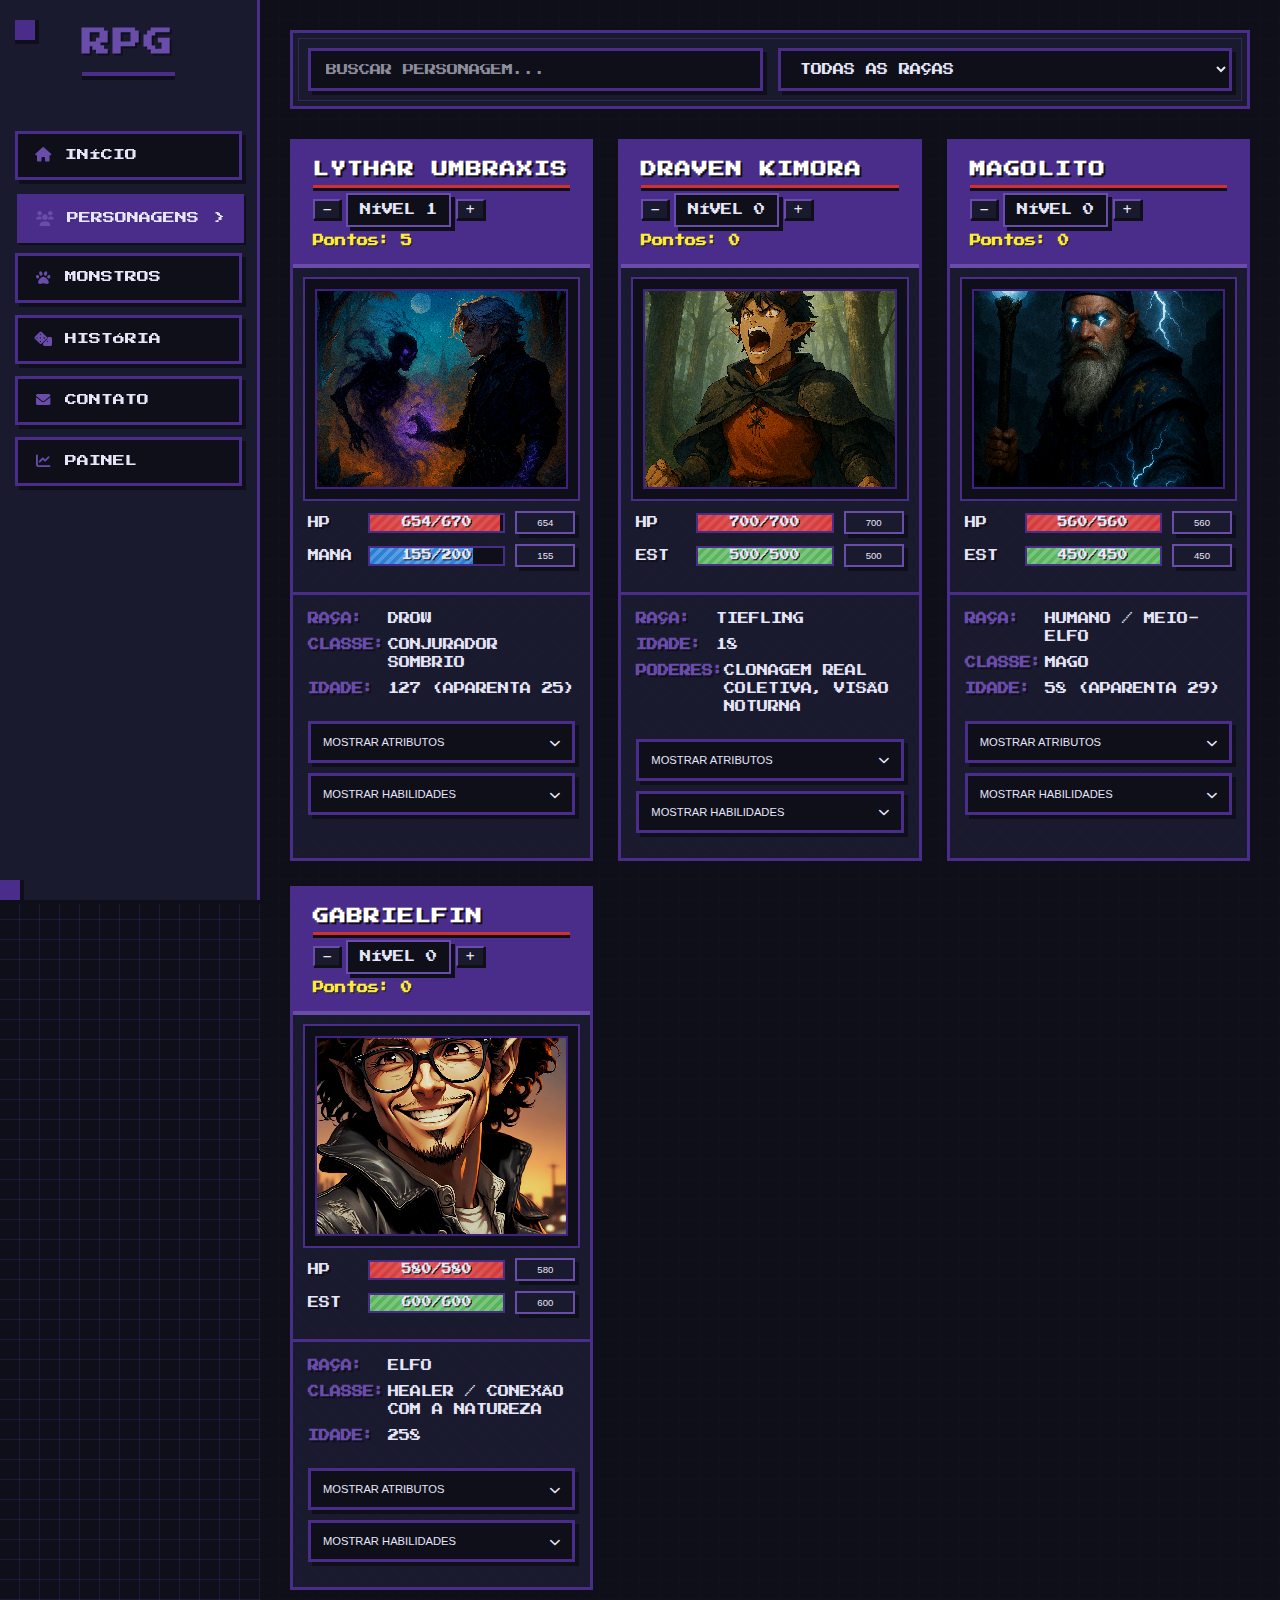
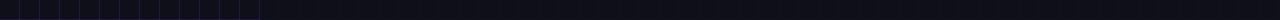
<file: Inicial/Html/personagens.html>
<!DOCTYPE html>
<html lang="pt-br">
<head>
    <meta charset="UTF-8">
    <meta name="viewport" content="width=device-width, initial-scale=1.0">
    <title>Meu RPG - Personagens</title>
    <link rel="stylesheet" href="https://cdnjs.cloudflare.com/ajax/libs/font-awesome/6.0.0-beta3/css/all.min.css">
    <link href="https://fonts.googleapis.com/css2?family=Press+Start+2P&display=swap" rel="stylesheet">
    <link rel="stylesheet" href="/Inicial/Css/personagem.css">
 <link rel="icon" href="/Inicial/Fotos/logo.png" sizes="64x64" type="image/png">
</head>
<body>
    <div class="app-container">
        <aside class="sidebar">
            <div class="sidebar-header">
                <div class="pixel-corner-top"></div>
                <h1>RPG</h1>
                <div class="pixel-divider"></div>
            </div>
            <nav class="sidebar-nav">
                <ul>
                    <li><a href="#"><i class="fas fa-home pixel-icon"></i> INÍCIO</a></li>
                    <li class="active"><a href="#"><i class="fas fa-users pixel-icon"></i> PERSONAGENS</a></li>
                    <li><a href="monstro.html"><i class="fas fa-paw pixel-icon"></i> MONSTROS</a></li>
                    <li><a href="historia.html"><i class="fas fa-dice pixel-icon"></i> HISTÓRIA</a></li>
                    <li><a href="#"><i class="fas fa-envelope pixel-icon"></i> CONTATO</a></li>
                    <li><a href="dashboard.html"><i class="fas fa-chart-line pixel-icon"></i> PAINEL</a></li> </ul>
            </nav>
            <div class="pixel-corner-bottom"></div>
        </aside>

        <main class="main-content">
            <div class="character-gallery">
                <div class="character-filters">
                    <input type="text" placeholder="BUSCAR PERSONAGEM..." class="search-input pixel-input">
                    <select class="filter-select pixel-select">
                        <option value="all">TODAS AS RAÇAS</option>
                        <option value="drow">DROW</option>
                        <option value="tiefling">TIEFLING</option>
                        <option value="human">HUMANO</option>
                        <option value="elf">ELFO</option>
                        <option value="half-elf">MEIO-ELFO</option>
                    </select>
                </div>

                <div class="character-cards-container">
                    <div class="character-card" data-race="drow" data-level="1" data-id="lythar" data-current-points="0">
                        <div class="card-header">
                            <div class="character-name-container">
                                <h2>LYTHAR UMBRAXIS</h2>
                                <div class="name-decoration"></div>
                            </div>
                            <div class="level-points-area">
                                <div class="level-controls">
                                     <button class="level-btn decrease-level pixel-button small"><i class="fas fa-minus"></i></button>
                                     <div class="character-level">NÍVEL 0</div> <button class="level-btn increase-level pixel-button small"><i class="fas fa-plus"></i></button>
                                </div>
                                <div class="points-display">Pontos: <span class="remaining-points">0</span></div>
                            </div>
                        </div>

                        <div class="card-image">
                            <div class="pixel-frame">
                                <img src="/Inicial/Fotos/lythar.jpg" alt="Lythar Umbraxis" class="character-img">
                            </div>
                            <div class="stats-bars">
                                <div class="hp-bar">
                                    <div class="bar-label">HP</div>
                                    <div class="bar-container">
                                        <div class="hp-fill" style="width: 97.6%"></div>
                                        <span class="hp-text">654/670</span>
                                    </div>
                                    <input type="number" class="stat-input hp-input" min="0" value="654" data-max="670">
                                </div>
                                <div class="mana-bar">
                                    <div class="bar-label">MANA</div>
                                    <div class="bar-container">
                                        <div class="mana-fill" style="width: 77.5%"></div>
                                        <span class="mana-text">155/200</span>
                                    </div>
                                     <input type="number" class="stat-input mana-input" min="0" value="155" data-max="200">
                                </div>
                            </div>
                        </div>

                        <div class="card-body">
                             <div class="basic-info">
                                <div class="info-row">
                                    <span class="info-label">RAÇA:</span>
                                    <span class="info-value">DROW</span>
                                </div>
                                <div class="info-row">
                                    <span class="info-label">CLASSE:</span>
                                    <span class="info-value">CONJURADOR SOMBRIO</span>
                                </div>
                                <div class="info-row">
                                    <span class="info-label">IDADE:</span>
                                    <span class="info-value">127 (APARENTA 25)</span>
                                </div>
                            </div>

                            <button class="toggle-btn toggle-attributes">
                                <span class="btn-text">MOSTRAR ATRIBUTOS</span>
                                <i class="fas fa-chevron-down"></i>
                            </button>

                            <div class="attributes-section">
                                <div class="attributes-grid">
                                    <div class="attribute">
                                        <div class="attr-name">FOR</div>
                                        <div class="attr-value-control">
                                            <span class="attr-value" data-base-value="85">85</span>
                                            <button class="attr-btn decrease-attr pixel-button small">-</button>
                                            <button class="attr-btn increase-attr pixel-button small">+</button>
                                        </div>
                                    </div>
                                    <div class="attribute">
                                        <div class="attr-name">AGI</div>
                                         <div class="attr-value-control">
                                            <span class="attr-value" data-base-value="110">110</span>
                                             <button class="attr-btn decrease-attr pixel-button small">-</button>
                                            <button class="attr-btn increase-attr pixel-button small">+</button>
                                        </div>
                                    </div>
                                    <div class="attribute">
                                        <div class="attr-name">VEL</div>
                                         <div class="attr-value-control">
                                            <span class="attr-value" data-base-value="30">30</span>
                                             <button class="attr-btn decrease-attr pixel-button small">-</button>
                                            <button class="attr-btn increase-attr pixel-button small">+</button>
                                        </div>
                                    </div>
                                    <div class="attribute">
                                        <div class="attr-name">INT</div>
                                         <div class="attr-value-control">
                                            <span class="attr-value" data-base-value="150">150</span>
                                             <button class="attr-btn decrease-attr pixel-button small">-</button>
                                            <button class="attr-btn increase-attr pixel-button small">+</button>
                                        </div>
                                    </div>
                                    <div class="attribute">
                                        <div class="attr-name">RES</div>
                                         <div class="attr-value-control">
                                            <span class="attr-value" data-base-value="100">100</span>
                                             <button class="attr-btn decrease-attr pixel-button small">-</button>
                                            <button class="attr-btn increase-attr pixel-button small">+</button>
                                        </div>
                                    </div>
                                    <div class="attribute">
                                        <div class="attr-name">ESP</div>
                                         <div class="attr-value-control">
                                            <span class="attr-value" data-base-value="200">200</span>
                                             <button class="attr-btn decrease-attr pixel-button small">-</button>
                                            <button class="attr-btn increase-attr pixel-button small">+</button>
                                        </div>
                                    </div>
                                    <div class="attribute">
                                        <div class="attr-name">CAR</div>
                                         <div class="attr-value-control">
                                            <span class="attr-value" data-base-value="80">80</span>
                                             <button class="attr-btn decrease-attr pixel-button small">-</button>
                                            <button class="attr-btn increase-attr pixel-button small">+</button>
                                        </div>
                                    </div>
                                </div>

                                <div class="hp-calculation">
                                    <p>CÁLCULO DE HP: (FOR×2) + (RES×3) + (ESP×1)</p>
                                </div>
                            </div>

                            <button class="toggle-btn toggle-abilities">
                                <span class="btn-text">MOSTRAR HABILIDADES</span>
                                <i class="fas fa-chevron-down"></i>
                            </button>

                            <div class="abilities-section">
                                <div class="ability">
                                    <h3 class="ability-title">PORTAL DAS SOMBRAS</h3>
                                    <ul class="ability-list">
                                        <li>PEQUENO (1M): 10 MANA</li>
                                        <li>MÉDIO (3M): 25 MANA</li>
                                        <li>GRANDE (5M+): 50~80 MANA</li>
                                    </ul>
                                </div>

                                <div class="ability">
                                    <h3 class="ability-title">SOMBRAS SERVIS</h3>
                                    <ul class="ability-list">
                                        <li>MENOR (ESPIONAR): 15 MANA (20% STATUS)</li>
                                        <li>BATALHA (ATAQUES): 35 MANA (70% STATUS)</li>
                                        <li>AVANÇADA (MAGIAS): 50 MANA (200% STATUS, 3 TURNOS)</li>
                                    </ul>
                                </div>

                                <div class="ability">
                                    <h3 class="ability-title">OLHO DO ECLIPSE (PASSIVA)</h3>
                                    <ul class="ability-list">
                                        <li>VISÃO NOTURNA TOTAL</li>
                                        <li>DETECTA ILUSÕES SIMPLES</li>
                                    </ul>
                                </div>
                            </div>
                        </div>
                    </div>

                    <div class="character-card" data-race="tiefling" data-level="0" data-id="draven" data-current-points="0">
                        <div class="card-header">
                            <div class="character-name-container">
                                <h2>DRAVEN KIMORA</h2>
                                <div class="name-decoration"></div>
                            </div>
                            <div class="level-points-area">
                                <div class="level-controls">
                                     <button class="level-btn decrease-level pixel-button small"><i class="fas fa-minus"></i></button>
                                     <div class="character-level">NÍVEL 0</div> <button class="level-btn increase-level pixel-button small"><i class="fas fa-plus"></i></button>
                                </div>
                                <div class="points-display">Pontos: <span class="remaining-points">0</span></div>
                            </div>
                        </div>

                        <div class="card-image">
                            <div class="pixel-frame">
                                <img src="/Inicial/Fotos/draven.jpg" alt="Draven Kimora" class="character-img">
                            </div>
                            <div class="stats-bars">
                                <div class="hp-bar">
                                    <div class="bar-label">HP</div>
                                    <div class="bar-container">
                                        <div class="hp-fill" style="width: 100%"></div>
                                        <span class="hp-text">700/700</span>
                                    </div>
                                    <input type="number" class="stat-input hp-input" min="0" value="700" data-max="700">
                                </div>
                                <div class="estamina-bar">
                                    <div class="bar-label">EST</div>
                                    <div class="bar-container">
                                        <div class="estamina-fill" style="width: 100%"></div>
                                        <span class="estamina-text">500/500</span>
                                    </div>
                                    <input type="number" class="stat-input estamina-input" min="0" value="500" data-max="500">
                                </div>
                            </div>
                        </div>

                        <div class="card-body">
                            <div class="basic-info">
                                <div class="info-row">
                                    <span class="info-label">RAÇA:</span>
                                    <span class="info-value">TIEFLING</span>
                                </div>
                                <div class="info-row">
                                    <span class="info-label">IDADE:</span>
                                    <span class="info-value">18</span>
                                </div>
                                <div class="info-row">
                                    <span class="info-label">PODERES:</span>
                                    <span class="info-value">CLONAGEM REAL COLETIVA, VISÃO NOTURNA</span>
                                </div>
                            </div>

                            <button class="toggle-btn toggle-attributes">
                                <span class="btn-text">MOSTRAR ATRIBUTOS</span>
                                <i class="fas fa-chevron-down"></i>
                            </button>

                            <div class="attributes-section">
                                <div class="attributes-grid">
                                    <div class="attribute">
                                        <div class="attr-name">FOR</div>
                                        <div class="attr-value-control">
                                            <span class="attr-value" data-base-value="100">100</span>
                                             <button class="attr-btn decrease-attr pixel-button small">-</button>
                                            <button class="attr-btn increase-attr pixel-button small">+</button>
                                        </div>
                                    </div>
                                    <div class="attribute">
                                        <div class="attr-name">AGI</div>
                                         <div class="attr-value-control">
                                            <span class="attr-value" data-base-value="130">130</span>
                                             <button class="attr-btn decrease-attr pixel-button small">-</button>
                                            <button class="attr-btn increase-attr pixel-button small">+</button>
                                        </div>
                                    </div>
                                    <div class="attribute">
                                        <div class="attr-name">VEL</div>
                                         <div class="attr-value-control">
                                            <span class="attr-value" data-base-value="25">25</span>
                                             <button class="attr-btn decrease-attr pixel-button small">-</button>
                                            <button class="attr-btn increase-attr pixel-button small">+</button>
                                        </div>
                                    </div>
                                    <div class="attribute">
                                        <div class="attr-name">INT</div>
                                         <div class="attr-value-control">
                                            <span class="attr-value" data-base-value="110">110</span>
                                             <button class="attr-btn decrease-attr pixel-button small">-</button>
                                            <button class="attr-btn increase-attr pixel-button small">+</button>
                                        </div>
                                    </div>
                                    <div class="attribute">
                                        <div class="attr-name">RES</div>
                                         <div class="attr-value-control">
                                            <span class="attr-value" data-base-value="130">130</span>
                                             <button class="attr-btn decrease-attr pixel-button small">-</button>
                                            <button class="attr-btn increase-attr pixel-button small">+</button>
                                        </div>
                                    </div>
                                    <div class="attribute">
                                        <div class="attr-name">ESP</div>
                                         <div class="attr-value-control">
                                            <span class="attr-value" data-base-value="110">110</span>
                                             <button class="attr-btn decrease-attr pixel-button small">-</button>
                                            <button class="attr-btn increase-attr pixel-button small">+</button>
                                        </div>
                                    </div>
                                    <div class="attribute">
                                        <div class="attr-name">CAR</div>
                                         <div class="attr-value-control">
                                            <span class="attr-value" data-base-value="95">95</span>
                                             <button class="attr-btn decrease-attr pixel-button small">-</button>
                                            <button class="attr-btn increase-attr pixel-button small">+</button>
                                        </div>
                                    </div>
                                </div>

                                <div class="hp-calculation">
                                    <p>CÁLCULO DE HP: (FOR×2) + (RES×3) + (ESP×1)</p>
                                    <p>(+ RESISTÊNCIA INFERNAL = LEVE REDUÇÃO DE DANO MÁGICO E DE FOGO)</p>
                                </div>
                            </div>

                            <button class="toggle-btn toggle-abilities">
                                <span class="btn-text">MOSTRAR HABILIDADES</span>
                                <i class="fas fa-chevron-down"></i>
                            </button>

                            <div class="abilities-section">
                                <div class="ability">
                                    <h3 class="ability-title">CLONAGEM REAL COLETIVA</h3>
                                    <p class="ability-desc">DRAVEN PODE CRIAR CLONES DE SI MESMO COM HABILIDADES COMPLETAS</p>
                                </div>

                                <div class="ability">
                                    <h3 class="ability-title">AURA DRAGONICA</h3>
                                    <ul class="ability-list">
                                        <li>PODE CONTROLAR A FORMA BÁSICA DA AURA</li>
                                        <li>PODE FORMAR UMA ESPADA CONCENTRANDO EM UMA MÃO</li>
                                        <li>NÍVEL 5: ARMADURA DE AURA DRAGONICA TEMPORÁRIA</li>
                                        <li>NÍVEL 15: BASE DA ENERGIA DRAGONICA</li>
                                        <li>NÍVEL 30: RAIO LASER (DEPENDE DO DOMÍNIO)</li>
                                        <li>NÍVEL 40: FORMA BESTIAL (3X TODOS OS PONTOS)</li>
                                    </ul>
                                </div>

                                <div class="ability">
                                    <h3 class="ability-title">ECO DA MORTE (LEVEL 15)</h3>
                                    <p class="ability-desc">QUANDO SOFRE UM GOLPE MORTAL, CORPO DESAPARECE E DEIXA UMA SOMBRA QUE EXPLODE CAUSANDO DANO OU CRIA DISTRAÇÃO PARA FUGA</p>
                                </div>
                            </div>
                        </div>
                    </div>

                    <div class="character-card" data-race="half-elf" data-level="0" data-id="magolito" data-current-points="0">
                        <div class="card-header">
                            <div class="character-name-container">
                                <h2>MAGOLITO</h2>
                                <div class="name-decoration"></div>
                            </div>
                            <div class="level-points-area">
                                <div class="level-controls">
                                     <button class="level-btn decrease-level pixel-button small"><i class="fas fa-minus"></i></button>
                                     <div class="character-level">NÍVEL 0</div> <button class="level-btn increase-level pixel-button small"><i class="fas fa-plus"></i></button>
                                </div>
                                <div class="points-display">Pontos: <span class="remaining-points">0</span></div>
                            </div>
                        </div>

                        <div class="card-image">
                            <div class="pixel-frame">
                                <img src="/Inicial/Fotos/magolito.jpg" alt="Magolito" class="character-img">
                            </div>
                            <div class="stats-bars">
                                <div class="hp-bar">
                                    <div class="bar-label">HP</div>
                                    <div class="bar-container">
                                        <div class="hp-fill" style="width: 100%"></div>
                                        <span class="hp-text">560/560</span>
                                    </div>
                                    <input type="number" class="stat-input hp-input" min="0" value="560" data-max="560">
                                </div>
                                <div class="estamina-bar">
                                    <div class="bar-label">EST</div>
                                    <div class="bar-container">
                                        <div class="estamina-fill" style="width: 100%"></div>
                                        <span class="estamina-text">450/450</span>
                                    </div>
                                     <input type="number" class="stat-input estamina-input" min="0" value="450" data-max="450">
                                </div>
                            </div>
                        </div>

                        <div class="card-body">
                            <div class="basic-info">
                                <div class="info-row">
                                    <span class="info-label">RAÇA:</span>
                                    <span class="info-value">HUMANO / MEIO-ELFO</span>
                                </div>
                                <div class="info-row">
                                    <span class="info-label">CLASSE:</span>
                                    <span class="info-value">MAGO</span>
                                </div>
                                <div class="info-row">
                                    <span class="info-label">IDADE:</span>
                                    <span class="info-value">58 (APARENTA 29)</span>
                                </div>
                            </div>

                            <button class="toggle-btn toggle-attributes">
                                <span class="btn-text">MOSTRAR ATRIBUTOS</span>
                                <i class="fas fa-chevron-down"></i>
                            </button>

                            <div class="attributes-section">
                                <div class="attributes-grid">
                                    <div class="attribute">
                                        <div class="attr-name">FOR</div>
                                        <div class="attr-value-control">
                                            <span class="attr-value" data-base-value="80">80</span>
                                             <button class="attr-btn decrease-attr pixel-button small">-</button>
                                            <button class="attr-btn increase-attr pixel-button small">+</button>
                                        </div>
                                    </div>
                                    <div class="attribute">
                                        <div class="attr-name">AGI</div>
                                         <div class="attr-value-control">
                                            <span class="attr-value" data-base-value="90">90</span>
                                             <button class="attr-btn decrease-attr pixel-button small">-</button>
                                            <button class="attr-btn increase-attr pixel-button small">+</button>
                                        </div>
                                    </div>
                                    <div class="attribute">
                                        <div class="attr-name">VEL</div>
                                         <div class="attr-value-control">
                                            <span class="attr-value" data-base-value="25">25</span>
                                             <button class="attr-btn decrease-attr pixel-button small">-</button>
                                            <button class="attr-btn increase-attr pixel-button small">+</button>
                                        </div>
                                    </div>
                                    <div class="attribute">
                                        <div class="attr-name">INT</div>
                                         <div class="attr-value-control">
                                            <span class="attr-value" data-base-value="140">140</span>
                                             <button class="attr-btn decrease-attr pixel-button small">-</button>
                                            <button class="attr-btn increase-attr pixel-button small">+</button>
                                        </div>
                                    </div>
                                    <div class="attribute">
                                        <div class="attr-name">RES</div>
                                         <div class="attr-value-control">
                                            <span class="attr-value" data-base-value="90">90</span>
                                             <button class="attr-btn decrease-attr pixel-button small">-</button>
                                            <button class="attr-btn increase-attr pixel-button small">+</button>
                                        </div>
                                    </div>
                                    <div class="attribute">
                                        <div class="attr-name">ESP</div>
                                         <div class="attr-value-control">
                                            <span class="attr-value" data-base-value="130">130</span>
                                             <button class="attr-btn decrease-attr pixel-button small">-</button>
                                            <button class="attr-btn increase-attr pixel-button small">+</button>
                                        </div>
                                    </div>
                                    <div class="attribute">
                                        <div class="attr-name">CAR</div>
                                         <div class="attr-value-control">
                                            <span class="attr-value" data-base-value="105">105</span>
                                             <button class="attr-btn decrease-attr pixel-button small">-</button>
                                            <button class="attr-btn increase-attr pixel-button small">+</button>
                                        </div>
                                    </div>
                                </div>

                                <div class="hp-calculation">
                                    <p>CÁLCULO DE HP: (FOR×2) + (RES×3) + (ESP×1)</p>
                                </div>
                            </div>

                            <button class="toggle-btn toggle-abilities">
                                <span class="btn-text">MOSTRAR HABILIDADES</span>
                                <i class="fas fa-chevron-down"></i>
                            </button>

                            <div class="abilities-section">
                                <div class="ability">
                                    <h3 class="ability-title">MAGIAS</h3>
                                    <p class="ability-desc">LITERALMENTE TODAS NO NÍVEL 1 (PARA NÃO FICAR ROUBADO)</p>
                                </div>

                                <div class="ability">
                                    <h3 class="ability-title">DESCRIÇÃO</h3>
                                    <p class="ability-desc">O MAGOLITO É HUMANO-MEIO-ELFO MAGO COM 29 ANOS COM BARBA BRANCA GRANDIOZA UTILIZANDO UM CAJADO.</p>
                                </div>
                            </div>
                        </div>
                    </div>

                    <div class="character-card" data-race="elf" data-level="0" data-id="gabrielfin" data-current-points="0">
                         <div class="card-header">
                            <div class="character-name-container">
                                <h2>GABRIELFIN</h2>
                                <div class="name-decoration"></div>
                            </div>
                            <div class="level-points-area">
                                <div class="level-controls">
                                     <button class="level-btn decrease-level pixel-button small"><i class="fas fa-minus"></i></button>
                                     <div class="character-level">NÍVEL 0</div> <button class="level-btn increase-level pixel-button small"><i class="fas fa-plus"></i></button>
                                </div>
                                <div class="points-display">Pontos: <span class="remaining-points">0</span></div>
                            </div>
                        </div>

                        <div class="card-image">
                            <div class="pixel-frame">
                                <img src="/Inicial/Fotos/gabrielfin.jpg" alt="Gabrielfin" class="character-img">
                            </div>
                            <div class="stats-bars">
                                <div class="hp-bar">
                                    <div class="bar-label">HP</div>
                                    <div class="bar-container">
                                        <div class="hp-fill" style="width: 100%"></div>
                                        <span class="hp-text">580/580</span>
                                    </div>
                                     <input type="number" class="stat-input hp-input" min="0" value="580" data-max="580">
                                </div>
                                <div class="estamina-bar">
                                    <div class="bar-label">EST</div>
                                    <div class="bar-container">
                                        <div class="estamina-fill" style="width: 100%"></div>
                                        <span class="estamina-text">600/600</span>
                                    </div>
                                     <input type="number" class="stat-input estamina-input" min="0" value="600" data-max="600">
                                </div>
                            </div>
                        </div>

                        <div class="card-body">
                            <div class="basic-info">
                                <div class="info-row">
                                    <span class="info-label">RAÇA:</span>
                                    <span class="info-value">ELFO</span>
                                </div>
                                <div class="info-row">
                                    <span class="info-label">CLASSE:</span>
                                    <span class="info-value">HEALER / CONEXÃO COM A NATUREZA</span>
                                </div>
                                <div class="info-row">
                                    <span class="info-label">IDADE:</span>
                                    <span class="info-value">258</span>
                                </div>
                            </div>

                            <button class="toggle-btn toggle-attributes">
                                <span class="btn-text">MOSTRAR ATRIBUTOS</span>
                                <i class="fas fa-chevron-down"></i>
                            </button>

                            <div class="attributes-section">
                                <div class="attributes-grid">
                                    <div class="attribute">
                                        <div class="attr-name">FOR</div>
                                        <div class="attr-value-control">
                                            <span class="attr-value" data-base-value="70">70</span>
                                             <button class="attr-btn decrease-attr pixel-button small">-</button>
                                            <button class="attr-btn increase-attr pixel-button small">+</button>
                                        </div>
                                    </div>
                                    <div class="attribute">
                                        <div class="attr-name">AGI</div>
                                        <div class="attr-value-control">
                                            <span class="attr-value" data-base-value="95">95</span>
                                             <button class="attr-btn decrease-attr pixel-button small">-</button>
                                            <button class="attr-btn increase-attr pixel-button small">+</button>
                                        </div>
                                    </div>
                                    <div class="attribute">
                                        <div class="attr-name">VEL</div>
                                        <div class="attr-value-control">
                                            <span class="attr-value" data-base-value="30">30</span>
                                             <button class="attr-btn decrease-attr pixel-button small">-</button>
                                            <button class="attr-btn increase-attr pixel-button small">+</button>
                                        </div>
                                    </div>
                                    <div class="attribute">
                                        <div class="attr-name">INT</div>
                                        <div class="attr-value-control">
                                            <span class="attr-value" data-base-value="130">130</span>
                                             <button class="attr-btn decrease-attr pixel-button small">-</button>
                                            <button class="attr-btn increase-attr pixel-button small">+</button>
                                        </div>
                                    </div>
                                    <div class="attribute">
                                        <div class="attr-name">RES</div>
                                        <div class="attr-value-control">
                                            <span class="attr-value" data-base-value="100">100</span>
                                             <button class="attr-btn decrease-attr pixel-button small">-</button>
                                            <button class="attr-btn increase-attr pixel-button small">+</button>
                                        </div>
                                    </div>
                                    <div class="attribute">
                                        <div class="attr-name">ESP</div>
                                        <div class="attr-value-control">
                                            <span class="attr-value" data-base-value="140">140</span>
                                             <button class="attr-btn decrease-attr pixel-button small">-</button>
                                            <button class="attr-btn increase-attr pixel-button small">+</button>
                                        </div>
                                    </div>
                                    <div class="attribute">
                                        <div class="attr-name">CAR</div>
                                        <div class="attr-value-control">
                                            <span class="attr-value" data-base-value="120">120</span>
                                             <button class="attr-btn decrease-attr pixel-button small">-</button>
                                            <button class="attr-btn increase-attr pixel-button small">+</button>
                                        </div>
                                    </div>
                                </div>

                                <div class="hp-calculation">
                                    <p>CÁLCULO DE HP: (FOR×2) + (RES×3) + (ESP×1)</p>
                                </div>
                            </div>

                            <button class="toggle-btn toggle-abilities">
                                <span class="btn-text">MOSTRAR HABILIDADES</span>
                                <i class="fas fa-chevron-down"></i>
                            </button>

                            <div class="abilities-section">
                                <div class="ability">
                                    <h3 class="ability-title">LORE</h3>
                                    <p class="ability-desc">EM UMA FLORESTA ENCANTADA, ONDE AS ÁRVORES SUSSURRAVAM SEGREDOS AO VENTO E AS FLORES DANÇAVAM AO RITMO DO SOL, VIVIA UM ELFO CURANDEIRO CHAMADO GABRIELFIN. ELE PASSAVA SEUS DIAS COLETANDO ERVAS, PREPARANDO POÇÕES E ATENDENDO AOS ANIMAIS FERIDOS DA FLORESTA. SUA PRESENÇA ERA UM BÁLSAMO PARA TODOS QUE O RODEAVAM.</p>
                                </div>

                                <div class="ability">
                                    <h3 class="ability-title">ITENS</h3>
                                    <ul class="ability-list">
                                        <li>UM PAR DE LUVAS MÁGICAS QUE AUXILIA A FAZER AS MAGIAS MAIS RAPIDAMENTE</li>
                                        <li>ALGUNS FRASCOS DE CURA MÁGICA EM SUA JAQUETA DE COURO</li>
                                    </ul>
                                </div>
                            </div>
                        </div>
                    </div>
                </div>
            </div>
        </main>
    </div>

    <script src="/Inicial/script/script.js"></script>
</body>
</html>
</file>
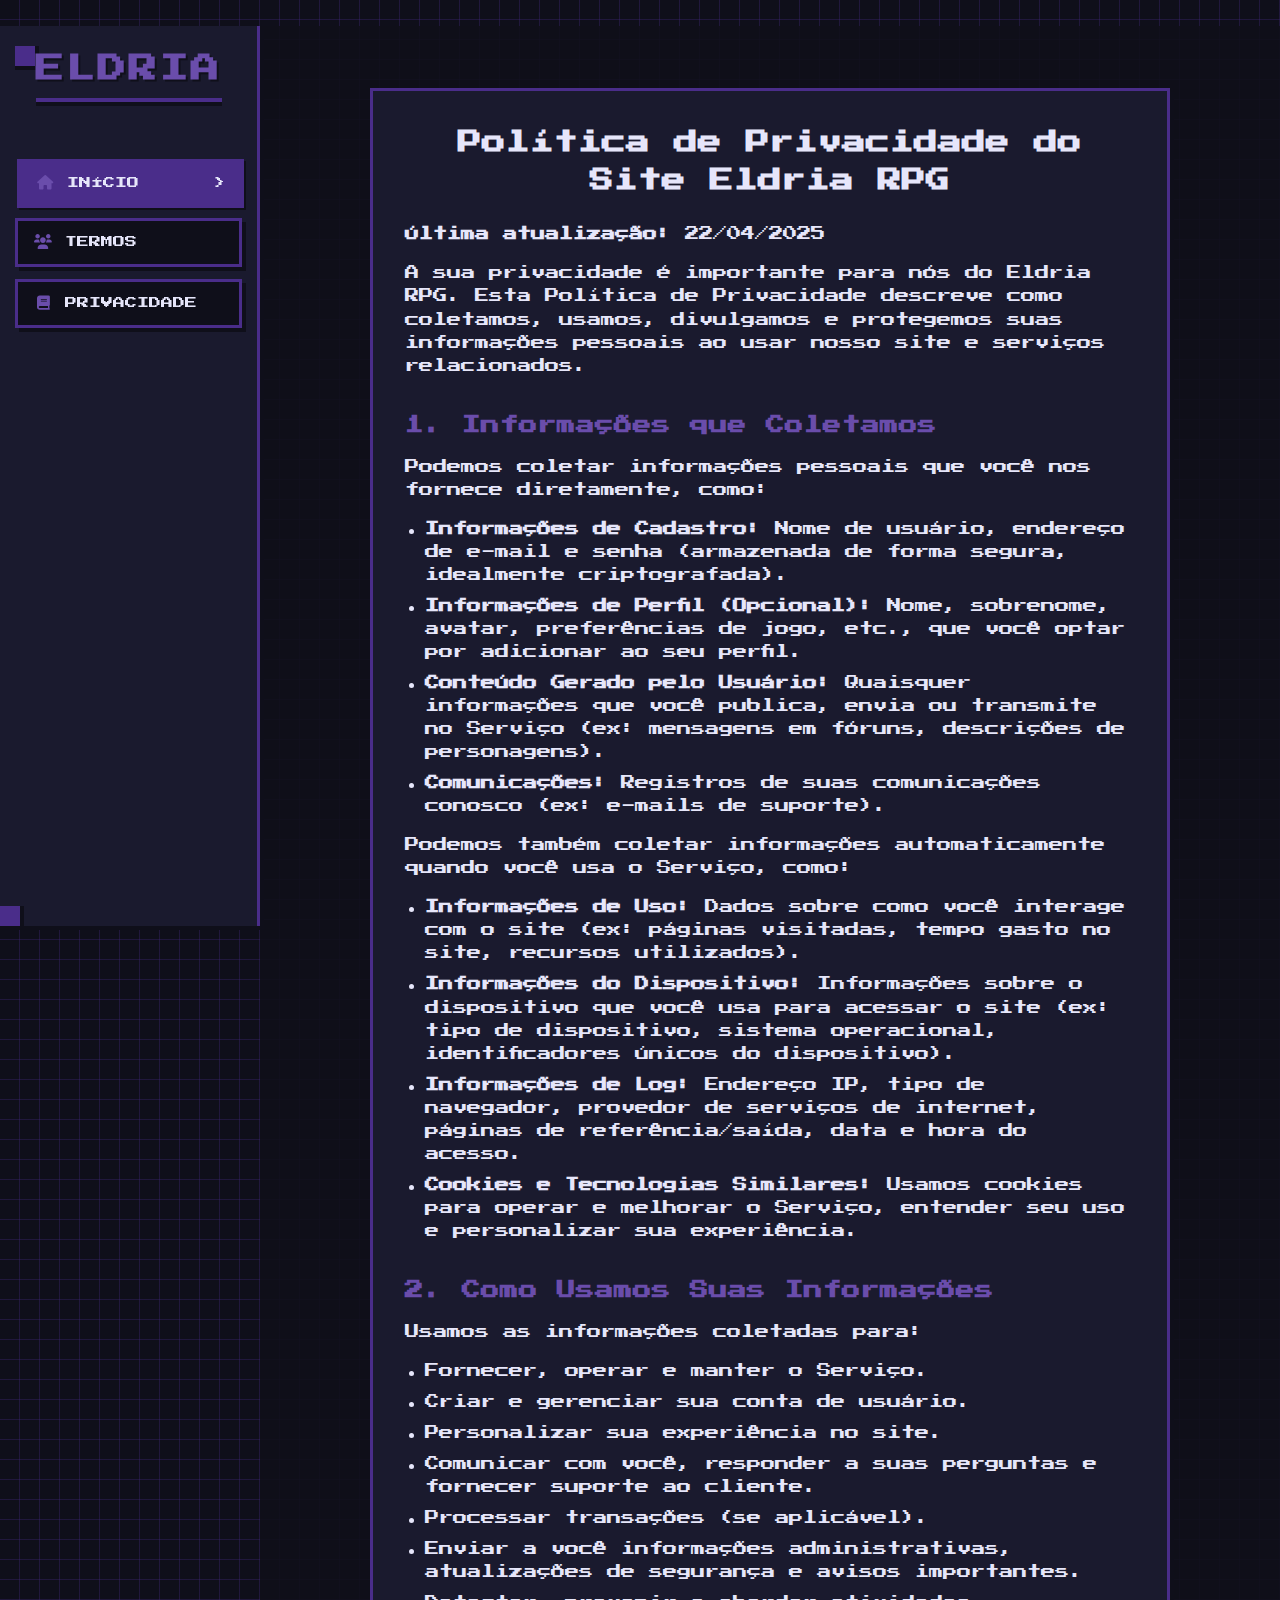
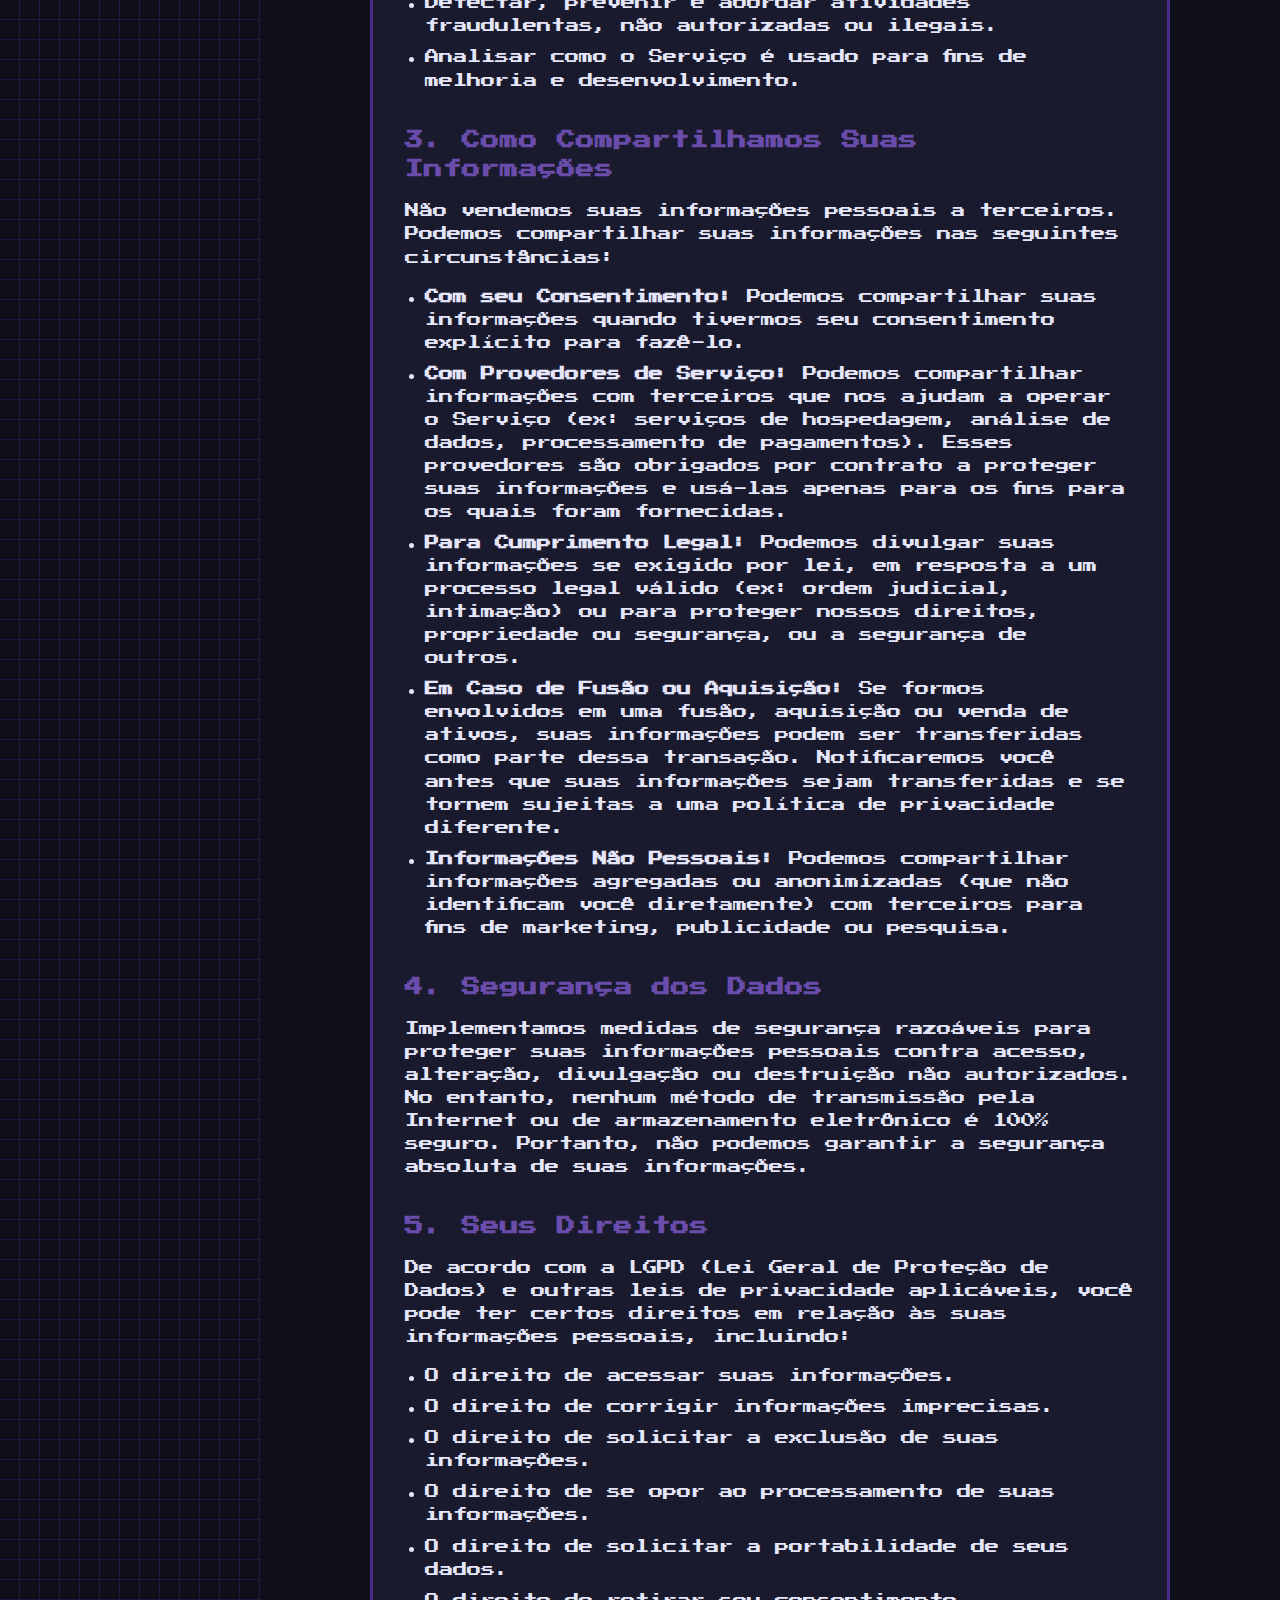
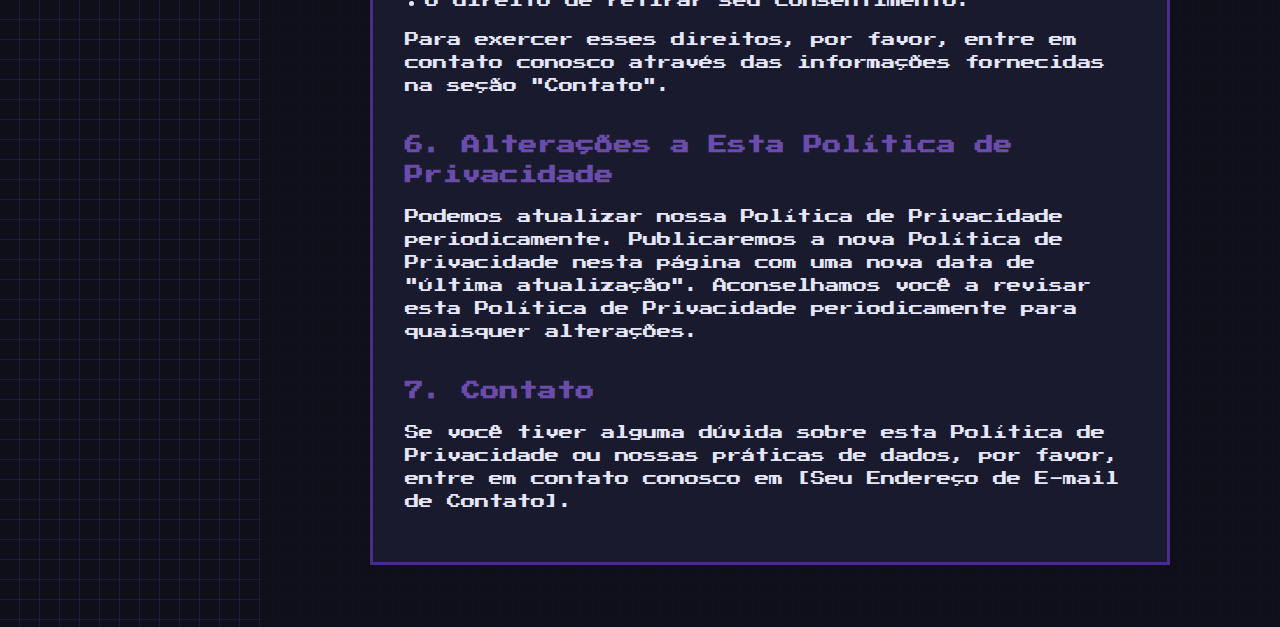
<file: Inicial/Html/privacidade.html>
<!DOCTYPE html>
<html lang="pt-br">
<head>
    <meta charset="UTF-8">
    <meta name="viewport" content="width=device-width, initial-scale=1.0">
    <title>Eldria RPG - Política de Privacidade</title>
    <link rel="stylesheet" href="https://cdnjs.cloudflare.com/ajax/libs/font-awesome/6.0.0-beta3/css/all.min.css">
    <link href="https://fonts.googleapis.com/css2?family=Press+Start+2P&display=swap" rel="stylesheet">
    <link rel="stylesheet" href="/Inicial/Css/styles.css">
    <!-- Link para o novo arquivo CSS para estilos de conteúdo -->
    <link rel="stylesheet" href="/Inicial/Css/content-pages.css">
        <link rel="icon" href="/Inicial/Fotos/logo-16x16.png" sizes="16x16" type="image/png">
        <link rel="icon" href="/Inicial/Fotos/logo-32x32.png" sizes="32x32" type="image/png">
        <link rel="icon" href="/Inicial/Fotos/logo-48x48.png" sizes="48x48" type="image/png">
            <link rel="icon" href="/Inicial/Fotos/logo-64x64.png" sizes="64x64" type="image/png">
    
        <link rel="icon" href="/Inicial/Fotos/logo.png" sizes="64x64" type="image/png">
</head>
<body>
    <div class="app-container">
        <!-- Barra Lateral Pixel Art -->
        <aside class="sidebar">
            <div class="sidebar-header">
                <div class="pixel-corner-top"></div>
                <h1>ELDRIA</h1>
                <div class="pixel-divider"></div>
            </div>
            <nav class="sidebar-nav">
                <ul>
                    <li class="active"><a href="index.html"><i class="fas fa-home pixel-icon"></i> INÍCIO</a></li>
                    <li><a href="Termos.html"><i class="fas fa-users pixel-icon"></i> TERMOS</a></li>
                    <li><a href="privacidade.html"><i class="fas fa-book pixel-icon"></i> PRIVACIDADE</a></li>
                </ul>
            </nav>

            <div class="pixel-corner-bottom"></div>
        </aside>

        <!-- Conteúdo Principal -->
        <main class="main-content">
            <div class="terms-container"> <!-- Reusing .terms-container styles -->
                <h2>Política de Privacidade do Site Eldria RPG</h2>

                <p><strong>Última atualização:</strong> 22/04/2025</p>

                <p>A sua privacidade é importante para nós do Eldria RPG. Esta Política de Privacidade descreve como coletamos, usamos, divulgamos e protegemos suas informações pessoais ao usar nosso site e serviços relacionados.</p>

                <h3>1. Informações que Coletamos</h3>
                <p>Podemos coletar informações pessoais que você nos fornece diretamente, como:</p>
                <ul>
                    <li><strong>Informações de Cadastro:</strong> Nome de usuário, endereço de e-mail e senha (armazenada de forma segura, idealmente criptografada).</li>
                    <li><strong>Informações de Perfil (Opcional):</strong> Nome, sobrenome, avatar, preferências de jogo, etc., que você optar por adicionar ao seu perfil.</li>
                    <li><strong>Conteúdo Gerado pelo Usuário:</strong> Quaisquer informações que você publica, envia ou transmite no Serviço (ex: mensagens em fóruns, descrições de personagens).</li>
                    <li><strong>Comunicações:</strong> Registros de suas comunicações conosco (ex: e-mails de suporte).</li>
                </ul>
                <p>Podemos também coletar informações automaticamente quando você usa o Serviço, como:</p>
                 <ul>
                    <li><strong>Informações de Uso:</strong> Dados sobre como você interage com o site (ex: páginas visitadas, tempo gasto no site, recursos utilizados).</li>
                    <li><strong>Informações do Dispositivo:</strong> Informações sobre o dispositivo que você usa para acessar o site (ex: tipo de dispositivo, sistema operacional, identificadores únicos do dispositivo).</li>
                    <li><strong>Informações de Log:</strong> Endereço IP, tipo de navegador, provedor de serviços de internet, páginas de referência/saída, data e hora do acesso.</li>
                    <li><strong>Cookies e Tecnologias Similares:</strong> Usamos cookies para operar e melhorar o Serviço, entender seu uso e personalizar sua experiência.</li>
                </ul>


                <h3>2. Como Usamos Suas Informações</h3>
                <p>Usamos as informações coletadas para:</p>
                <ul>
                    <li>Fornecer, operar e manter o Serviço.</li>
                    <li>Criar e gerenciar sua conta de usuário.</li>
                    <li>Personalizar sua experiência no site.</li>
                    <li>Comunicar com você, responder a suas perguntas e fornecer suporte ao cliente.</li>
                    <li>Processar transações (se aplicável).</li>
                    <li>Enviar a você informações administrativas, atualizações de segurança e avisos importantes.</li>
                    <li>Detectar, prevenir e abordar atividades fraudulentas, não autorizadas ou ilegais.</li>
                    <li>Analisar como o Serviço é usado para fins de melhoria e desenvolvimento.</li>
                </ul>

                <h3>3. Como Compartilhamos Suas Informações</h3>
                <p>Não vendemos suas informações pessoais a terceiros. Podemos compartilhar suas informações nas seguintes circunstâncias:</p>
                <ul>
                    <li><strong>Com seu Consentimento:</strong> Podemos compartilhar suas informações quando tivermos seu consentimento explícito para fazê-lo.</li>
                    <li><strong>Com Provedores de Serviço:</strong> Podemos compartilhar informações com terceiros que nos ajudam a operar o Serviço (ex: serviços de hospedagem, análise de dados, processamento de pagamentos). Esses provedores são obrigados por contrato a proteger suas informações e usá-las apenas para os fins para os quais foram fornecidas.</li>
                    <li><strong>Para Cumprimento Legal:</strong> Podemos divulgar suas informações se exigido por lei, em resposta a um processo legal válido (ex: ordem judicial, intimação) ou para proteger nossos direitos, propriedade ou segurança, ou a segurança de outros.</li>
                    <li><strong>Em Caso de Fusão ou Aquisição:</strong> Se formos envolvidos em uma fusão, aquisição ou venda de ativos, suas informações podem ser transferidas como parte dessa transação. Notificaremos você antes que suas informações sejam transferidas e se tornem sujeitas a uma política de privacidade diferente.</li>
                    <li><strong>Informações Não Pessoais:</strong> Podemos compartilhar informações agregadas ou anonimizadas (que não identificam você diretamente) com terceiros para fins de marketing, publicidade ou pesquisa.</li>
                </ul>

                 <h3>4. Segurança dos Dados</h3>
                <p>Implementamos medidas de segurança razoáveis para proteger suas informações pessoais contra acesso, alteração, divulgação ou destruição não autorizados. No entanto, nenhum método de transmissão pela Internet ou de armazenamento eletrônico é 100% seguro. Portanto, não podemos garantir a segurança absoluta de suas informações.</p>

                <h3>5. Seus Direitos</h3>
                <p>De acordo com a LGPD (Lei Geral de Proteção de Dados) e outras leis de privacidade aplicáveis, você pode ter certos direitos em relação às suas informações pessoais, incluindo:</p>
                <ul>
                    <li>O direito de acessar suas informações.</li>
                    <li>O direito de corrigir informações imprecisas.</li>
                    <li>O direito de solicitar a exclusão de suas informações.</li>
                    <li>O direito de se opor ao processamento de suas informações.</li>
                    <li>O direito de solicitar a portabilidade de seus dados.</li>
                    <li>O direito de retirar seu consentimento.</li>
                </ul>
                <p>Para exercer esses direitos, por favor, entre em contato conosco através das informações fornecidas na seção "Contato".</p>

                <h3>6. Alterações a Esta Política de Privacidade</h3>
                <p>Podemos atualizar nossa Política de Privacidade periodicamente. Publicaremos a nova Política de Privacidade nesta página com uma nova data de "Última atualização". Aconselhamos você a revisar esta Política de Privacidade periodicamente para quaisquer alterações.</p>

                <h3>7. Contato</h3>
                <p>Se você tiver alguma dúvida sobre esta Política de Privacidade ou nossas práticas de dados, por favor, entre em contato conosco em [Seu Endereço de E-mail de Contato].</p>

            </div>
        </main>
    </div>

    <script src="/Inicial/script/script.js"></script>
</body>
</html>
</file>
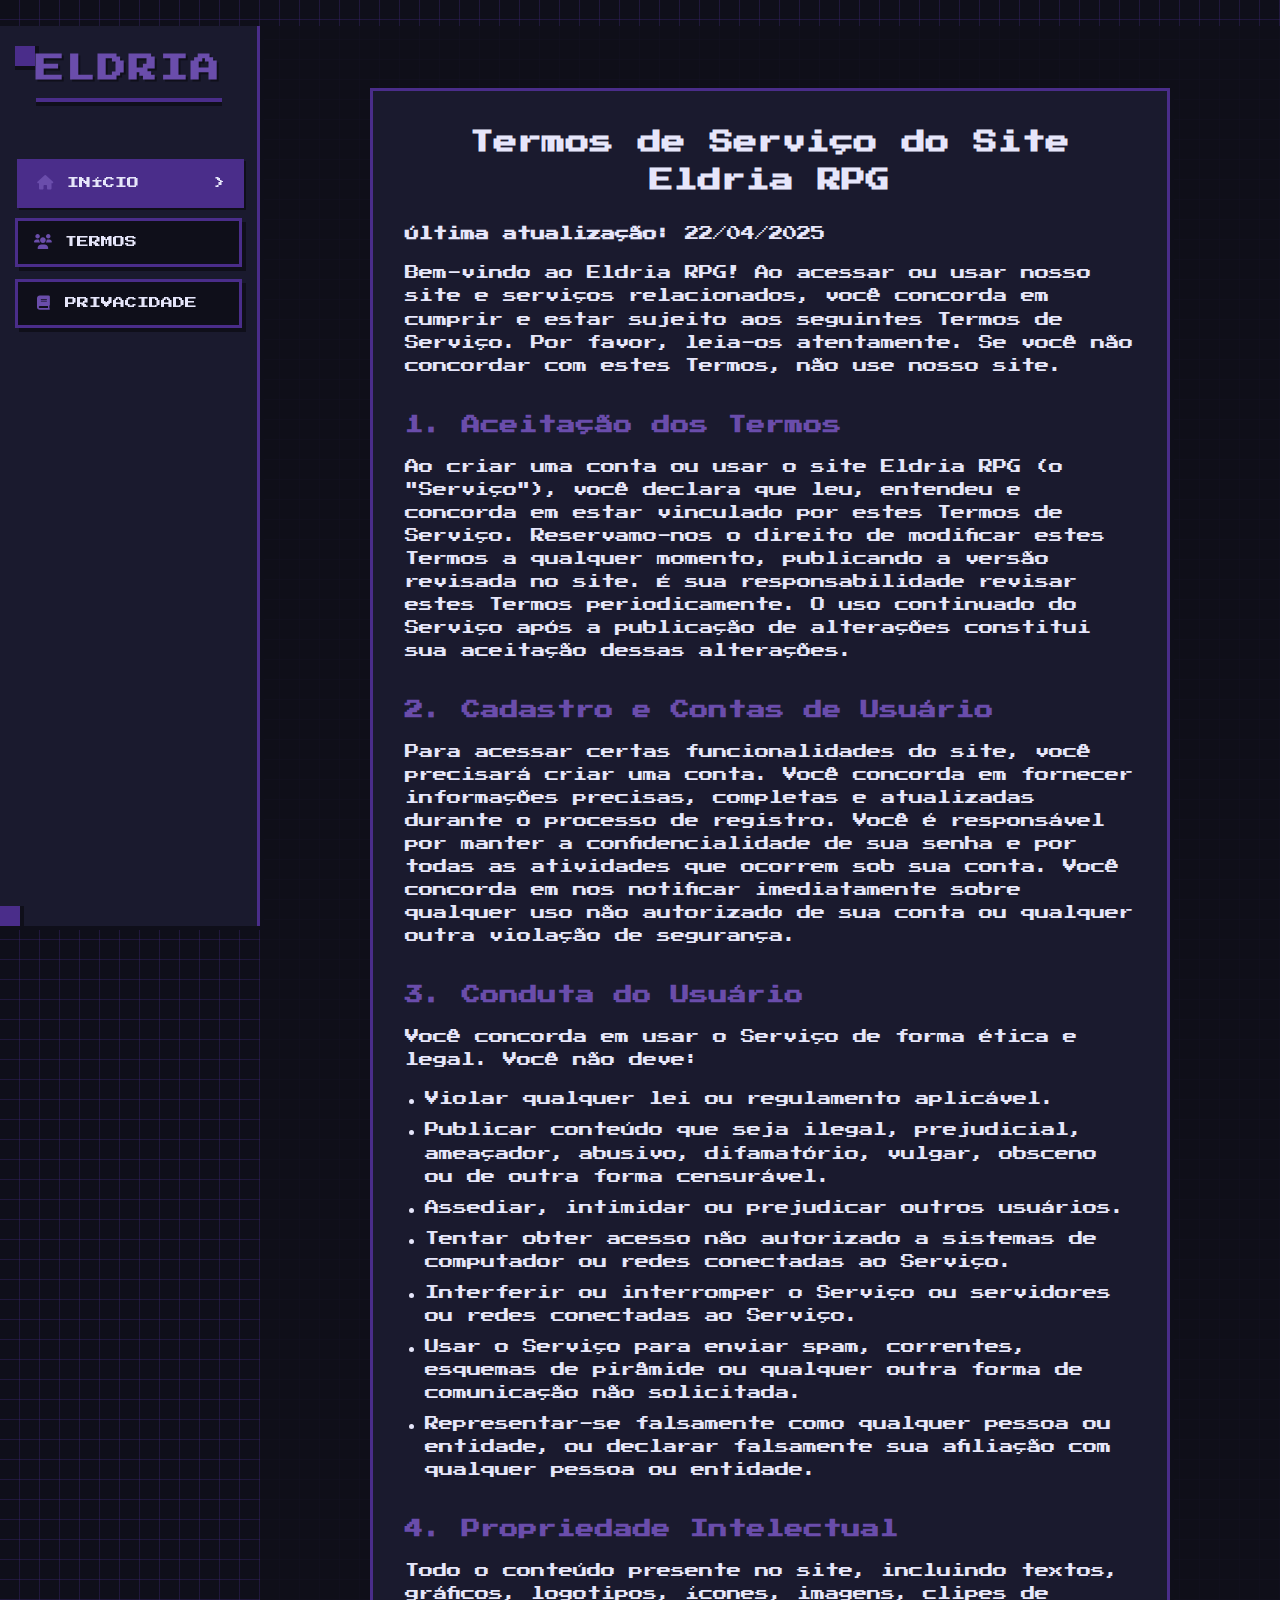
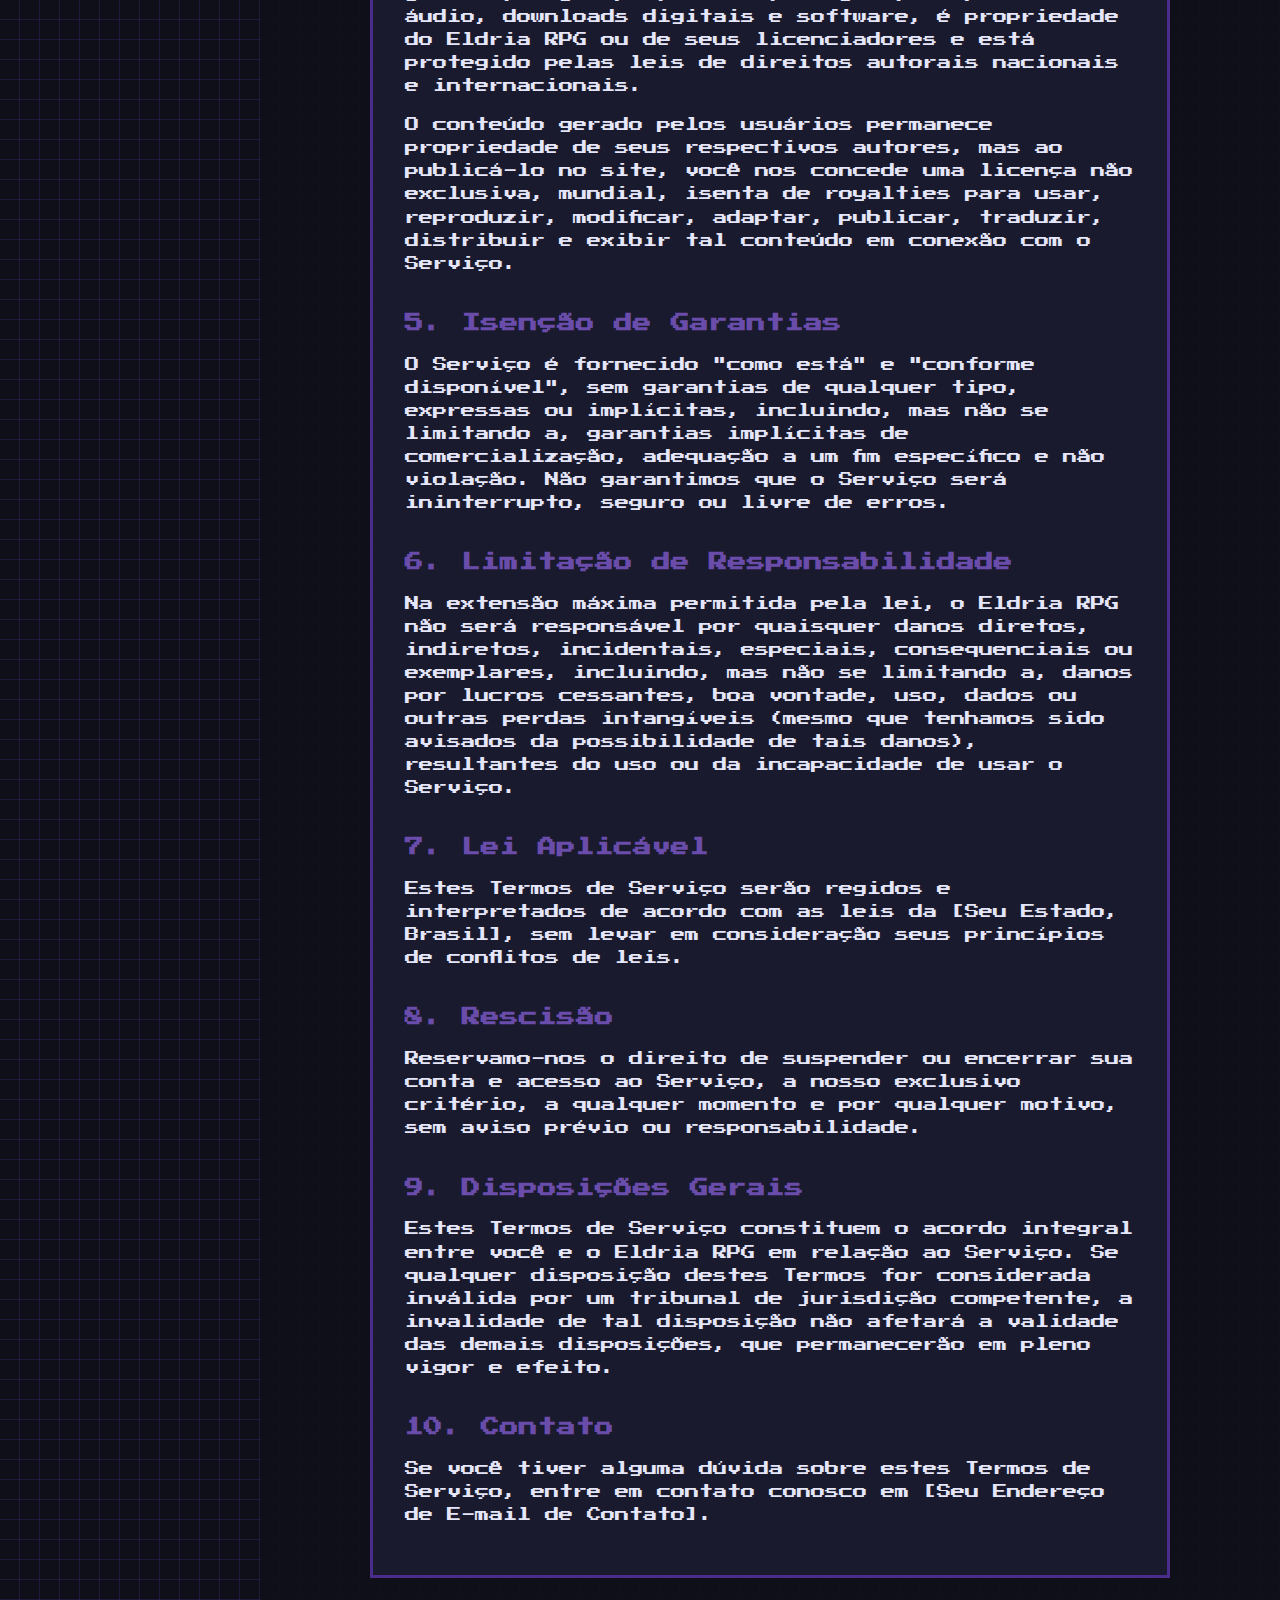
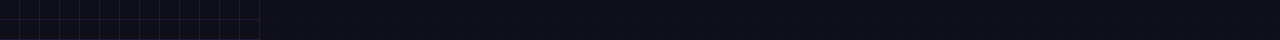
<file: Inicial/Html/Termos.html>
<!DOCTYPE html>
<html lang="pt-br">
<head>
    <meta charset="UTF-8">
    <meta name="viewport" content="width=device-width, initial-scale=1.0">
    <title>Eldria RPG - Termos de Serviço</title>
    <link rel="stylesheet" href="https://cdnjs.cloudflare.com/ajax/libs/font-awesome/6.0.0-beta3/css/all.min.css">
    <link href="https://fonts.googleapis.com/css2?family=Press+Start+2P&display=swap" rel="stylesheet">
    <link rel="stylesheet" href="/Inicial/Css/styles.css">
    <!-- Link para o novo arquivo CSS para estilos de conteúdo -->
    <link rel="stylesheet" href="/Inicial/Css/content-pages.css">
        <link rel="icon" href="/Inicial/Fotos/logo-16x16.png" sizes="16x16" type="image/png">
        <link rel="icon" href="/Inicial/Fotos/logo-32x32.png" sizes="32x32" type="image/png">
        <link rel="icon" href="/Inicial/Fotos/logo-48x48.png" sizes="48x48" type="image/png">
            <link rel="icon" href="/Inicial/Fotos/logo-64x64.png" sizes="64x64" type="image/png">
    
        <link rel="icon" href="/Inicial/Fotos/logo.png" sizes="64x64" type="image/png">
</head>
<body>
    <div class="app-container">
        <!-- Barra Lateral Pixel Art -->
        <aside class="sidebar">
            <div class="sidebar-header">
                <div class="pixel-corner-top"></div>
                <h1>ELDRIA</h1>
                <div class="pixel-divider"></div>
            </div>
            <nav class="sidebar-nav">
                <ul>
                    <li class="active"><a href="index.html"><i class="fas fa-home pixel-icon"></i> INÍCIO</a></li>
                    <li><a href="Termos.html"><i class="fas fa-users pixel-icon"></i> TERMOS</a></li>
                    <li><a href="privacidade.html"><i class="fas fa-book pixel-icon"></i> PRIVACIDADE</a></li>
                </ul>
            </nav>

            <div class="pixel-corner-bottom"></div>
        </aside>

        <!-- Conteúdo Principal -->
        <main class="main-content">
            <div class="terms-container">
                <h2>Termos de Serviço do Site Eldria RPG</h2>

                <p><strong>Última atualização:</strong> 22/04/2025</p>

                <p>Bem-vindo ao Eldria RPG! Ao acessar ou usar nosso site e serviços relacionados, você concorda em cumprir e estar sujeito aos seguintes Termos de Serviço. Por favor, leia-os atentamente. Se você não concordar com estes Termos, não use nosso site.</p>

                <h3>1. Aceitação dos Termos</h3>
                <p>Ao criar uma conta ou usar o site Eldria RPG (o "Serviço"), você declara que leu, entendeu e concorda em estar vinculado por estes Termos de Serviço. Reservamo-nos o direito de modificar estes Termos a qualquer momento, publicando a versão revisada no site. É sua responsabilidade revisar estes Termos periodicamente. O uso continuado do Serviço após a publicação de alterações constitui sua aceitação dessas alterações.</p>

                <h3>2. Cadastro e Contas de Usuário</h3>
                <p>Para acessar certas funcionalidades do site, você precisará criar uma conta. Você concorda em fornecer informações precisas, completas e atualizadas durante o processo de registro. Você é responsável por manter a confidencialidade de sua senha e por todas as atividades que ocorrem sob sua conta. Você concorda em nos notificar imediatamente sobre qualquer uso não autorizado de sua conta ou qualquer outra violação de segurança.</p>

                <h3>3. Conduta do Usuário</h3>
                <p>Você concorda em usar o Serviço de forma ética e legal. Você não deve:</p>
                <ul>
                    <li>Violar qualquer lei ou regulamento aplicável.</li>
                    <li>Publicar conteúdo que seja ilegal, prejudicial, ameaçador, abusivo, difamatório, vulgar, obsceno ou de outra forma censurável.</li>
                    <li>Assediar, intimidar ou prejudicar outros usuários.</li>
                    <li>Tentar obter acesso não autorizado a sistemas de computador ou redes conectadas ao Serviço.</li>
                    <li>Interferir ou interromper o Serviço ou servidores ou redes conectadas ao Serviço.</li>
                    <li>Usar o Serviço para enviar spam, correntes, esquemas de pirâmide ou qualquer outra forma de comunicação não solicitada.</li>
                    <li>Representar-se falsamente como qualquer pessoa ou entidade, ou declarar falsamente sua afiliação com qualquer pessoa ou entidade.</li>
                </ul>

                <h3>4. Propriedade Intelectual</h3>
                <p>Todo o conteúdo presente no site, incluindo textos, gráficos, logotipos, ícones, imagens, clipes de áudio, downloads digitais e software, é propriedade do Eldria RPG ou de seus licenciadores e está protegido pelas leis de direitos autorais nacionais e internacionais.</p>
                <p>O conteúdo gerado pelos usuários permanece propriedade de seus respectivos autores, mas ao publicá-lo no site, você nos concede uma licença não exclusiva, mundial, isenta de royalties para usar, reproduzir, modificar, adaptar, publicar, traduzir, distribuir e exibir tal conteúdo em conexão com o Serviço.</p>

                <h3>5. Isenção de Garantias</h3>
                <p>O Serviço é fornecido "como está" e "conforme disponível", sem garantias de qualquer tipo, expressas ou implícitas, incluindo, mas não se limitando a, garantias implícitas de comercialização, adequação a um fim específico e não violação. Não garantimos que o Serviço será ininterrupto, seguro ou livre de erros.</p>

                <h3>6. Limitação de Responsabilidade</h3>
                <p>Na extensão máxima permitida pela lei, o Eldria RPG não será responsável por quaisquer danos diretos, indiretos, incidentais, especiais, consequenciais ou exemplares, incluindo, mas não se limitando a, danos por lucros cessantes, boa vontade, uso, dados ou outras perdas intangíveis (mesmo que tenhamos sido avisados da possibilidade de tais danos), resultantes do uso ou da incapacidade de usar o Serviço.</p>

                <h3>7. Lei Aplicável</h3>
                <p>Estes Termos de Serviço serão regidos e interpretados de acordo com as leis da [Seu Estado, Brasil], sem levar em consideração seus princípios de conflitos de leis.</p>

                <h3>8. Rescisão</h3>
                <p>Reservamo-nos o direito de suspender ou encerrar sua conta e acesso ao Serviço, a nosso exclusivo critério, a qualquer momento e por qualquer motivo, sem aviso prévio ou responsabilidade.</p>

                <h3>9. Disposições Gerais</h3>
                <p>Estes Termos de Serviço constituem o acordo integral entre você e o Eldria RPG em relação ao Serviço. Se qualquer disposição destes Termos for considerada inválida por um tribunal de jurisdição competente, a invalidade de tal disposição não afetará a validade das demais disposições, que permanecerão em pleno vigor e efeito.</p>

                <h3>10. Contato</h3>
                <p>Se você tiver alguma dúvida sobre estes Termos de Serviço, entre em contato conosco em [Seu Endereço de E-mail de Contato].</p>
            </div>
        </main>
    </div>

    <script src="/Inicial/script/script.js"></script>
</body>
</html>
</file>
<file: Inicial/Css/personagem.css>
/* VARIÁVEIS DE ESTILO PIXEL ART */
:root {
    /* Cores Principais */
    --pixel-dark: #1a1a2e;
    --pixel-darker: #0f0f1a;
    --pixel-primary: #4a2d8a;
    --pixel-primary-light: #6a4dab;
    --pixel-secondary: #8a2d5a;
    --pixel-accent: #d32f2f; /* Cor vermelha para HP */
    --pixel-accent2: #1976d2; /* Cor azul para Mana */
    --pixel-text: #e6e6fa;

    /* Cores de Destaque */
    --pixel-fire: #ff5722;
    --pixel-poison: #9c27b0;
    --pixel-ice: #00bcd4;
    --pixel-nature: #1976d2; /* Cor verde para Estamina? */
    --pixel-shadow: #4a148c;

    /* Bordas e Efeitos */
    --pixel-border: 3px solid var(--pixel-primary);
    --pixel-shadow: 4px 4px 0 var(--pixel-darker);
    --pixel-inset-shadow: inset 3px 3px 0 var(--pixel-darker);
    --pixel-text-shadow: 2px 2px 0 var(--pixel-darker);
    --pixel-transition: all 0.2s cubic-bezier(0.4, 0, 0.2, 1);

     /* Cor específica para Estamina */
     --pixel-stamina: var(--pixel-nature); /* Usando a cor verde */

     /* Cor para Pontos */
     --pixel-points: #ffeb3b; /* Amarelo para pontos */
}

/* RESET E ESTILOS GERAIS */
* {
    margin: 0;
    padding: 0;
    box-sizing: border-box;
    image-rendering: pixelated;
}

body {
    font-family: 'Press Start 2P', cursive, sans-serif;
    background-color: var(--pixel-darker);
    color: var(--pixel-text);
    line-height: 1.6;
    background-image:
      linear-gradient(transparent 95%, rgba(74, 45, 138, 0.3) 95%),
      linear-gradient(90deg, transparent 95%, rgba(74, 45, 138, 0.3) 95%);
    background-size: 20px 20px;
    overflow-x: hidden;
}

/* LAYOUT PRINCIPAL */
.app-container {
    display: flex;
    min-height: 100vh;
}

/* BARRA LATERAL - PIXEL ART STYLE */
.sidebar {
    width: 260px;
    background-color: var(--pixel-dark);
    padding: 20px 15px;
    position: fixed;
    height: 100%;
    overflow-y: auto;
    border-right: var(--pixel-border);
    box-shadow: var(--pixel-shadow);
    z-index: 10;
}

.sidebar-header {
    position: relative;
    margin-bottom: 30px;
    text-align: center;
    padding-bottom: 20px;
}

.sidebar-header h1 {
    color: var(--pixel-primary-light);
    font-size: 1.8rem;
    text-shadow: var(--pixel-text-shadow);
    letter-spacing: 2px;
    margin-bottom: 15px;
    position: relative;
    display: inline-block;
}

.sidebar-header h1::after {
    content: "";
    position: absolute;
    bottom: -10px;
    left: 0;
    right: 0;
    height: 4px;
    background-color: var(--pixel-primary);
    box-shadow: 0 4px 0 var(--pixel-darker);
}

.pixel-corner-top {
    position: absolute;
    top: 0;
    left: 0;
    width: 20px;
    height: 20px;
    background-color: var(--pixel-primary);
    box-shadow:
      4px 0 0 var(--pixel-darker),
      0 4px 0 var(--pixel-darker),
      4px 4px 0 var(--pixel-darker);
}

.pixel-corner-bottom {
    position: absolute;
    bottom: 0;
    left: 0;
    width: 20px;
    height: 20px;
    background-color: var(--pixel-primary);
    box-shadow:
      4px 0 0 var(--pixel-darker),
      0 4px 0 var(--pixel-darker),
      4px 4px 0 var(--pixel-darker);
}

.sidebar-nav ul {
    list-style: none;
    margin-top: 30px;
}

.sidebar-nav li {
    margin-bottom: 12px;
}

.sidebar-nav a {
    color: var(--pixel-text);
    text-decoration: none;
    display: flex;
    align-items: center;
    padding: 12px 15px;
    font-size: 0.75rem;
    background-color: var(--pixel-darker);
    border: var(--pixel-border);
    box-shadow: var(--pixel-shadow);
    transition: var(--pixel-transition);
    position: relative;
    overflow: hidden;
}

.sidebar-nav a::before {
    content: "";
    position: absolute;
    top: 0;
    left: -100%;
    width: 100%;
    height: 100%;
    background: linear-gradient(90deg, transparent, rgba(106, 77, 171, 0.4), transparent);
    transition: var(--pixel-transition);
}

.sidebar-nav a:hover::before {
    left: 100%;
}

.sidebar-nav a:hover {
    background-color: var(--pixel-primary);
    transform: translate(2px, 2px);
    box-shadow: 2px 2px 0 var(--pixel-darker);
}

.sidebar-nav .active a {
    background-color: var(--pixel-primary);
    box-shadow: 2px 2px 0 var(--pixel-darker);
    transform: translate(2px, 2px);
}

.sidebar-nav .active a::after {
    content: ">";
    position: absolute;
    right: 15px;
    animation: blink 1s infinite;
}

.pixel-icon {
    margin-right: 12px;
    width: 20px;
    text-align: center;
    font-size: 0.9rem;
    color: var(--pixel-primary-light);
}

/* CONTEÚDO PRINCIPAL */
.main-content {
    flex: 1;
    margin-left: 260px;
    padding: 30px;
    background-color: rgba(15, 15, 26, 0.9);
    min-height: 100vh;
}

.character-gallery {
    max-width: 1200px;
    margin: 0 auto;
}

/* FILTROS PIXEL ART */
.character-filters {
    display: flex;
    gap: 15px;
    margin-bottom: 30px;
    flex-wrap: wrap;
    background-color: var(--pixel-dark);
    padding: 15px;
    border: var(--pixel-border);
    box-shadow: var(--pixel-shadow);
    position: relative;
}

.character-filters::before {
    content: "";
    position: absolute;
    top: 5px;
    left: 5px;
    right: 5px;
    bottom: 5px;
    border: 1px solid rgba(106, 77, 171, 0.3);
    pointer-events: none;
}

/* Estilo base para inputs e selects */
.pixel-input, .pixel-select {
    padding: 12px 15px;
    border: var(--pixel-border);
    background-color: var(--pixel-darker);
    color: var(--pixel-text);
    font-family: 'Press Start 2P', cursive, sans-serif; /* Garante a fonte pixelada */
    font-size: 0.7rem;
    outline: none;
    box-shadow: var(--pixel-shadow);
    transition: var(--pixel-transition);
    text-transform: uppercase;
    image-rendering: pixelated; /* Tenta aplicar para a caixa, mas o texto é o importante */
}

.search-input, .filter-select {
   flex: 1;
   min-width: 200px;
}


.pixel-input::placeholder {
    color: rgba(230, 230, 250, 0.6);
}

.pixel-input:focus, .pixel-select:focus {
    box-shadow: 2px 2px 0 var(--pixel-darker);
    transform: translate(2px, 2px);
    background-color: rgba(26, 26, 46, 0.8);
}


/* CARDS DE PERSONAGENS - ESTILO PIXEL ART RPG */
.character-cards-container {
    display: grid;
    grid-template-columns: repeat(auto-fill, minmax(300px, 1fr));
    gap: 25px;
}

.character-card {
    background-color: var(--pixel-dark);
    border: var(--pixel-border);
    box-shadow: var(--pixel-shadow);
    position: relative;
    transition: var(--pixel-transition);
    overflow: hidden;
}

.character-card::before {
    content: "";
    position: absolute;
    top: 0;
    left: 0;
    right: 0;
    bottom: 0;
    background:
      linear-gradient(135deg, transparent 48%, rgba(106, 77, 171, 0.1) 49%, rgba(106, 77, 171, 0.1) 51%, transparent 52%),
      linear-gradient(-135deg, transparent 48%, rgba(106, 77, 171, 0.1) 49%, rgba(106, 77, 171, 0.1) 51%, transparent 52%);
    background-size: 20px 20px;
    opacity: 0.3;
    pointer-events: none;
}

.character-card:hover {
    transform: translate(3px, 3px);
    box-shadow: 2px 2px 0 var(--pixel-darker);
}

.card-header {
    background-color: var(--pixel-primary);
    padding: 15px 20px;
    display: flex;
    /* Ajustado para permitir que a área de level/pontos se alinhe verticalmente */
    flex-direction: column; /* Empilha nome e level/pontos */
    justify-content: space-between;
    align-items: flex-start; /* Alinha à esquerda */
    border-bottom: var(--pixel-border);
    position: relative;
}

.card-header::after {
    content: "";
    position: absolute;
    bottom: -4px;
    left: 0;
    right: 0;
    height: 4px;
    background-color: var(--pixel-primary-light);
}

.character-name-container {
    position: relative;
    flex: 1;
    width: 100%; /* Ocupa a largura total no flex-direction: column */
    margin-bottom: 10px; /* Espaço entre o nome e a área de level/pontos */
}

.character-name-container h2 {
    margin: 0;
    font-size: 1rem;
    color: white;
    text-shadow: var(--pixel-text-shadow);
    letter-spacing: 1px;
    position: relative;
    z-index: 2;
}

.name-decoration {
    position: absolute;
    bottom: -5px;
    left: 0;
    width: 100%;
    height: 3px;
    background-color: var(--pixel-accent);
    z-index: 1;
    box-shadow: 0 3px 0 var(--pixel-darker);
}

/* Área de Nível e Pontos */
.level-points-area {
    width: 100%; /* Ocupa a largura total */
    display: flex;
    justify-content: space-between; /* Espalha level/pontos e controles */
    align-items: center;
    font-size: 0.7rem;
    flex-wrap: wrap; /* Permite quebrar em telas menores */
}

.level-controls {
    display: flex;
    align-items: center;
    gap: 5px; /* Espaço entre botões e texto */
}

.character-level {
    background-color: var(--pixel-darker);
    color: var(--pixel-text);
    padding: 6px 12px;
    font-size: 0.7rem;
    border: 2px solid var(--pixel-primary-light);
    box-shadow: var(--pixel-shadow);
    /* Removido margin-left: 15px; */
    text-align: center;
}

/* Estilo base para botões de level e atributo */
.level-btn,
.attr-btn {
    display: inline-flex; /* Permite ícone/texto e alinhamento */
    align-items: center;
    justify-content: center;
    font-family: 'Press Start 2P', cursive;
    cursor: pointer;
    text-transform: uppercase;
    transition: var(--pixel-transition);
    /* Estilos de pixel art para botões pequenos */
    background-color: var(--pixel-dark); /* Fundo escuro */
    color: var(--pixel-text);
    border-top: 2px solid var(--pixel-primary-light);
    border-left: 2px solid var(--pixel-primary-light);
    border-bottom: 2px solid var(--pixel-darker);
    border-right: 2px solid var(--pixel-darker);
    box-shadow: 1px 1px 0 var(--pixel-darker); /* Sombra menor */
    user-select: none; /* Evita seleção de texto ao clicar rápido */
    flex-shrink: 0; /* Não permite que o botão diminua */
}

.level-btn:hover,
.attr-btn:hover {
    background-color: var(--pixel-primary);
    transform: translate(1px, 1px); /* Movimento menor no hover */
    box-shadow: 0 0 0 var(--pixel-darker); /* Remove sombra no hover */
    border-bottom: 1px solid var(--pixel-darker);
    border-right: 1px solid var(--pixel-darker);
}

.level-btn:active,
.attr-btn:active {
    transform: translate(2px, 2px); /* Pressiona mais */
    box-shadow: 0 0 0 var(--pixel-darker);
    border-bottom: 0px solid var(--pixel-darker);
    border-right: 0px solid var(--pixel-darker);
    border-top: 2px solid var(--pixel-darker); /* Borda de "dentro" */
    border-left: 2px solid var(--pixel-darker); /* Borda de "dentro" */
}


/* Tamanho específico para botões de level */
.level-btn {
    padding: 4px 8px; /* Padding menor */
    font-size: 0.6rem; /* Fonte menor */
}


/* Tamanho específico para botões de atributo */
.attr-btn {
    padding: 1px 3px; /* Padding bem pequeno */
    font-size: 0.5rem; /* Fonte bem pequena */
    width: 20px; /* Largura fixa pequena */
    height: 20px; /* Altura fixa pequena */
}

/* Cor para o botão de diminuir atributo (vermelho/secundário) */
.attr-btn.decrease-attr {
    background-color: var(--pixel-secondary);
    border-top-color: #9a3d6a; /* Adaptação da borda */
    border-left-color: #9a3d6a; /* Adaptação da borda */
}
.attr-btn.decrease-attr:hover {
    background-color: #b04d7a; /* Hover mais claro */
}
.attr-btn.decrease-attr:active {
     border-top-color: var(--pixel-darker); /* Borda de "dentro" */
     border-left-color: var(--pixel-darker); /* Borda de "dentro" */
}


/* Estado desabilitado para botões (nível/atributo) */
.level-btn:disabled,
.attr-btn:disabled {
    opacity: 0.5;
    cursor: not-allowed;
    transform: none; /* Remove o movimento no hover */
    box-shadow: 1px 1px 0 var(--pixel-darker); /* Mantém a sombra padrão */
    border-top: 2px solid var(--pixel-primary-light);
    border-left: 2px solid var(--pixel-primary-light);
    border-bottom: 2px solid var(--pixel-darker);
    border-right: 2px solid var(--pixel-darker);
     /* Opcional: Mudar cor de fundo para indicar desabilitado */
    background-color: var(--pixel-dark);
}

/* Garante que o botão de diminuir atributo desabilitado tenha a cor correta */
.attr-btn.decrease-attr:disabled {
     border-top-color: #9a3d6a; /* Adaptação da borda */
     border-left-color: #9a3d6a; /* Adaptação da borda */
}


.points-display {
    color: var(--pixel-points); /* Cor para o texto de pontos */
    text-shadow: 1px 1px 0 var(--pixel-darker);
    font-weight: bold;
    /* Adiciona margem superior em telas menores se wrapar */
    margin-top: 5px;
}

.card-image {
    position: relative;
    border-bottom: var(--pixel-border);
}

.pixel-frame {
    padding: 10px;
    background-color: var(--pixel-darker);
    border: 2px solid var(--pixel-primary);
    margin: 10px;
    box-shadow: var(--pixel-inset-shadow);
}

.character-img {
    width: 100%;
    height: 200px;
    object-fit: cover;
    display: block;
    filter: contrast(110%) brightness(0.9) saturate(1.1);
    border: 2px solid var(--pixel-primary);
    image-rendering: pixelated;
}

.stats-bars {
    padding: 0 15px 15px;
}

/* Container para cada barra de stat (HP, Mana, Estamina) */
.hp-bar,
.mana-bar,
.estamina-bar {
    display: flex;
    align-items: center;
    margin-bottom: 10px;
    gap: 10px; /* Espaço entre o label, a barra e o input */
}

.bar-label {
    font-size: 0.7rem;
    width: 50px; /* Largura fixa para os labels (HP, MANA, EST) */
    text-shadow: var(--pixel-text-shadow);
    flex-shrink: 0; /* Não permite que o label diminua */
}

.bar-container {
    flex: 1; /* Ocupa o espaço restante */
    height: 20px;
    background-color: var(--pixel-darker);
    border: 2px solid var(--pixel-primary);
    box-shadow: var(--pixel-inset-shadow);
    position: relative;
    overflow: hidden;
    display: flex; /* Permite posicionar o texto e talvez outros elementos internos */
    align-items: center; /* Centraliza o texto verticalmente */
}

/* Inputs de edição de status */
.stat-input {
    width: 60px; /* Largura para o input */
    padding: 4px 6px; /* Padding menor */
    font-size: 0.6rem; /* Fonte menor */
    border: 2px solid var(--pixel-primary-light); /* Borda diferente */
    background-color: var(--pixel-dark); /* Fundo mais escuro */
    color: var(--pixel-text);
    box-shadow: var(--pixel-shadow); /* Sombra externa */
    text-align: center; /* Centraliza o texto */
    -moz-appearance: textfield; /* Remove as setas no Firefox */
    flex-shrink: 0; /* Não permite que o input diminua */
}

/* Remove as setas no Chrome, Safari, Edge, Opera */
.stat-input::-webkit-outer-spin-button,
.stat-input::-webkit-inner-spin-button {
    -webkit-appearance: none;
    margin: 0;
}

.stat-input:focus {
    outline: none;
    border-color: var(--pixel-accent);
    box-shadow: 1px 1px 0 var(--pixel-darker); /* Sombra menor no focus */
    transform: translate(1px, 1px);
}

.hp-fill,
.mana-fill,
.estamina-fill {
    height: 100%;
    transition: width 0.3s ease; /* Transição na largura */
    position: absolute; /* Permite que o texto fique por cima */
    top: 0;
    left: 0;
}

.hp-fill {
    background-color: var(--pixel-accent); /* Cor vermelha */
    background-image: linear-gradient(135deg,
      rgba(255, 255, 255, 0.1) 25%,
      transparent 25%,
      transparent 50%,
      rgba(255, 255, 255, 0.1) 50%,
      rgba(255, 255, 255, 0.1) 75%,
      transparent 75%);
    background-size: 10px 10px;
}

.mana-fill {
    background-color: var(--pixel-accent2); /* Cor azul */
    background-image: linear-gradient(135deg,
      rgba(255, 255, 255, 0.2) 25%,
      transparent 25%,
      transparent 50%,
      rgba(255, 255, 255, 0.2) 50%,
      rgba(255, 255, 255, 0.2) 75%,
      transparent 75%);
    background-size: 10px 10px;
}

.estamina-fill {
    background-color: var(--pixel-stamina); /* Cor verde */
     background-image: linear-gradient(135deg,
      rgba(255, 255, 255, 0.2) 25%,
      transparent 25%,
      transparent 50%,
      rgba(255, 255, 255, 0.2) 50%,
      rgba(255, 255, 255, 0.2) 75%,
      transparent 75%);
    background-size: 10px 10px;
}

.hp-text,
.mana-text,
.estamina-text {
    position: relative; /* Para ficar sobre o fill */
    z-index: 2; /* Garante que fique sobre o fill */
    font-size: 0.6rem;
    font-weight: bold;
    text-shadow: 1px 1px 0 #000;
    margin: auto; /* Centraliza o texto na barra */
}


/* Animações (mantidas do original) */
/* Efeitos de dano e cura */
.damage-effect {
    animation: damagePulse 0.5s ease-out;
}

.heal-effect {
    animation: healPulse 0.5s ease-out; /* Removi healGlow pois pode interferir com a cor do fill */
}

@keyframes damagePulse {
    0% {
        transform: translateX(0);
    }
    25% {
        transform: translateX(-5px);
    }
    50% {
        transform: translateX(5px);
    }
    75% {
        transform: translateX(-3px);
    }
    100% {
        transform: translateX(0);
    }
}

@keyframes healPulse {
    0% {
        box-shadow: 0 0 0 0 rgba(76, 175, 80, 0.7);
    }
    70% {
        box-shadow: 0 0 0 10px rgba(76, 175, 80, 0);
    }
    100% {
        box-shadow: 0 0 0 0 rgba(76, 175, 80, 0);
    }
}

/* A animação de brilho no fill pode ser mantida, se desejar */
.hp-fill::after,
.mana-fill::after,
.estamina-fill::after {
  content: "";
  position: absolute;
  top: 0;
  left: 0;
  right: 0;
  bottom: 0;
  background: linear-gradient(90deg,
    rgba(255,255,255,0.1) 0%,
    rgba(255,255,255,0.3) 50%,
    rgba(255,255,255,0.1) 100%);
  opacity: 0.5;
  animation: hpShine 2s infinite linear; /* Pode renomear para statShine */
}

@keyframes hpShine {
  0% { transform: translateX(-100%); }
  100% { transform: translateX(100%); }
}


/* Remover estilos relacionados ao slider/drag não mais usados */
/* .hp-value-indicator, .hp-slider, .fill-hp-btn */


/* O restante do CSS (card-body, toggle-btn, attributes-section, etc.) permanece igual */
.card-body {
    padding: 15px;
}

.basic-info {
    margin-bottom: 15px;
}

.info-row {
    display: flex;
    margin-bottom: 8px;
    font-size: 0.7rem;
}

.info-label {
    font-weight: bold;
    color: var(--pixel-primary-light);
    min-width: 80px;
    text-shadow: var(--pixel-text-shadow);
}

.info-value {
    flex: 1;
}

.toggle-btn {
    width: 100%;
    padding: 12px;
    margin: 10px 0;
    background-color: var(--pixel-darker);
    border: var(--pixel-border);
    color: var(--pixel-text);
    cursor: pointer;
    display: flex;
    justify-content: space-between;
    align-items: center;
    transition: var(--pixel-transition);
    font-size: 0.7rem;
    box-shadow: var(--pixel-shadow);
    text-transform: uppercase;
    position: relative;
    overflow: hidden;
}

.toggle-btn:hover {
    background-color: var(--pixel-primary);
    transform: translate(2px, 2px);
    box-shadow: 2px 2px 0 var(--pixel-darker);
}

.toggle-btn i {
    transition: transform 0.3s;
}

.toggle-btn.active i {
    transform: rotate(180deg);
}

.btn-text {
    position: relative;
    z-index: 2;
}

.attributes-section,
.abilities-section {
    margin: 15px 0;
    background-color: rgba(45, 45, 45, 0.6);
    padding: 15px;
    border: var(--pixel-border);
    box-shadow: var(--pixel-inset-shadow);
    display: none;
}

.attributes-section.active,
.abilities-section.active {
    display: block;
    animation: fadeIn 0.3s ease-out;
}

.attributes-grid {
    display: grid;
    grid-template-columns: repeat(3, 1fr);
    gap: 10px;
    margin-bottom: 15px;
}

.attribute {
    background-color: var(--pixel-darker);
    padding: 10px;
    text-align: center;
    border: 2px solid var(--pixel-primary);
    box-shadow: var(--pixel-inset-shadow);
    position: relative;
    display: flex; /* Usa flex para alinhar nome e valor/controles */
    flex-direction: column; /* Empilha nome e valor/controles */
    align-items: center; /* Centraliza o conteúdo */
    justify-content: space-between; /* Espalha o nome e o controle verticalmente */
}

.attribute::before {
    content: "";
    position: absolute;
    top: 0;
    left: 0;
    right: 0;
    height: 2px;
    background-color: var(--pixel-primary-light);
}

.attr-name {
    display: block;
    font-size: 0.7rem;
    color: var(--pixel-primary-light);
    margin-bottom: 5px;
    text-shadow: var(--pixel-text-shadow);
    text-transform: uppercase;
}

.attr-value-control {
    display: flex; /* Usa flex para alinhar valor e botões */
    align-items: center;
    gap: 3px; /* Espaço entre o valor e os botões */
    justify-content: center; /* Centraliza o valor e botões horizontalmente */
    width: 100%; /* Garante que ocupe a largura do pai para centralizar */
}

.attr-value {
    font-size: 1rem;
    font-weight: bold;
    color: white;
    /* Removido display: block; */
}


/* Cor para o botão de diminuir atributo (vermelho/secundário) */
.attr-btn.decrease-attr {
    background-color: var(--pixel-secondary);
    border-top-color: #9a3d6a; /* Adaptação da borda */
    border-left-color: #9a3d6a; /* Adaptação da borda */
}
.attr-btn.decrease-attr:hover {
    background-color: #b04d7a; /* Hover mais claro */
}
.attr-btn.decrease-attr:active {
     border-top-color: var(--pixel-darker); /* Borda de "dentro" */
     border-left-color: var(--pixel-darker); /* Borda de "dentro" */
}


/* Estado desabilitado para botões (nível/atributo) */
.level-btn:disabled,
.attr-btn:disabled {
    opacity: 0.5;
    cursor: not-allowed;
    transform: none; /* Remove o movimento no hover */
    box-shadow: 1px 1px 0 var(--pixel-darker); /* Mantém a sombra padrão */
    border-top: 2px solid var(--pixel-dark); /* Borda escura para desabilitado */
    border-left: 2px solid var(--pixel-dark); /* Borda escura para desabilitado */
    border-bottom: 2px solid var(--pixel-darker);
    border-right: 2px solid var(--pixel-darker);
     /* Opcional: Mudar cor de fundo para indicar desabilitado */
    background-color: var(--pixel-darker); /* Fundo mais escuro para desabilitado */
    color: rgba(230, 230, 250, 0.5); /* Texto mais claro */
}

/* Garante que o botão de diminuir atributo desabilitado tenha a cor correta */
.attr-btn.decrease-attr:disabled {
     border-top-color: var(--pixel-dark); /* Borda escura para desabilitado */
     border-left-color: var(--pixel-dark); /* Borda escura para desabilitado */
}


.points-display {
    color: var(--pixel-points); /* Cor para o texto de pontos */
    text-shadow: 1px 1px 0 var(--pixel-darker);
    font-weight: bold;
    /* Adiciona margem superior em telas menores se wrapar */
    margin-top: 5px;
}

.card-image {
    position: relative;
    border-bottom: var(--pixel-border);
}

.pixel-frame {
    padding: 10px;
    background-color: var(--pixel-darker);
    border: 2px solid var(--pixel-primary);
    margin: 10px;
    box-shadow: var(--pixel-inset-shadow);
}

.character-img {
    width: 100%;
    height: 200px;
    object-fit: cover;
    display: block;
    filter: contrast(110%) brightness(0.9) saturate(1.1);
    border: 2px solid var(--pixel-primary);
    image-rendering: pixelated;
}

.stats-bars {
    padding: 0 15px 15px;
}

/* Container para cada barra de stat (HP, Mana, Estamina) */
.hp-bar,
.mana-bar,
.estamina-bar {
    display: flex;
    align-items: center;
    margin-bottom: 10px;
    gap: 10px; /* Espaço entre o label, a barra e o input */
}

.bar-label {
    font-size: 0.7rem;
    width: 50px; /* Largura fixa para os labels (HP, MANA, EST) */
    text-shadow: var(--pixel-text-shadow);
    flex-shrink: 0; /* Não permite que o label diminua */
}

.bar-container {
    flex: 1; /* Ocupa o espaço restante */
    height: 20px;
    background-color: var(--pixel-darker);
    border: 2px solid var(--pixel-primary);
    box-shadow: var(--pixel-inset-shadow);
    position: relative;
    overflow: hidden;
    display: flex; /* Permite posicionar o texto e talvez outros elementos internos */
    align-items: center; /* Centraliza o texto verticalmente */
}

/* Inputs de edição de status */
.stat-input {
    width: 60px; /* Largura para o input */
    padding: 4px 6px; /* Padding menor */
    font-size: 0.6rem; /* Fonte menor */
    border: 2px solid var(--pixel-primary-light); /* Borda diferente */
    background-color: var(--pixel-dark); /* Fundo mais escuro */
    color: var(--pixel-text);
    box-shadow: var(--pixel-shadow); /* Sombra externa */
    text-align: center; /* Centraliza o texto */
    -moz-appearance: textfield; /* Remove as setas no Firefox */
    flex-shrink: 0; /* Não permite que o input diminua */
}

/* Remove as setas no Chrome, Safari, Edge, Opera */
.stat-input::-webkit-outer-spin-button,
.stat-input::-webkit-inner-spin-button {
    -webkit-appearance: none;
    margin: 0;
}

.stat-input:focus {
    outline: none;
    border-color: var(--pixel-accent);
    box-shadow: 1px 1px 0 var(--pixel-darker); /* Sombra menor no focus */
    transform: translate(1px, 1px);
}

.hp-fill,
.mana-fill,
.estamina-fill {
    height: 100%;
    transition: width 0.3s ease; /* Transição na largura */
    position: absolute; /* Permite que o texto fique por cima */
    top: 0;
    left: 0;
}

.hp-fill {
    background-color: var(--pixel-accent); /* Cor vermelha */
    background-image: linear-gradient(135deg,
      rgba(255, 255, 255, 0.1) 25%,
      transparent 25%,
      transparent 50%,
      rgba(255, 255, 255, 0.1) 50%,
      rgba(255, 255, 255, 0.1) 75%,
      transparent 75%);
    background-size: 10px 10px;
}

.mana-fill {
    background-color: var(--pixel-accent2); /* Cor azul */
    background-image: linear-gradient(135deg,
      rgba(255, 255, 255, 0.2) 25%,
      transparent 25%,
      transparent 50%,
      rgba(255, 255, 255, 0.2) 50%,
      rgba(255, 255, 255, 0.2) 75%,
      transparent 75%);
    background-size: 10px 10px;
}

.estamina-fill {
    background-color: var(--pixel-stamina); /* Cor verde */
     background-image: linear-gradient(135deg,
      rgba(255, 255, 255, 0.2) 25%,
      transparent 25%,
      transparent 50%,
      rgba(255, 255, 255, 0.2) 50%,
      rgba(255, 255, 255, 0.2) 75%,
      transparent 75%);
    background-size: 10px 10px;
}

.hp-text,
.mana-text,
.estamina-text {
    position: relative; /* Para ficar sobre o fill */
    z-index: 2; /* Garante que fique sobre o fill */
    font-size: 0.6rem;
    font-weight: bold;
    text-shadow: 1px 1px 0 #000;
    margin: auto; /* Centraliza o texto na barra */
}


/* Animações (mantidas do original) */
/* Efeitos de dano e cura */
.damage-effect {
    animation: damagePulse 0.5s ease-out;
}

.heal-effect {
    animation: healPulse 0.5s ease-out; /* Removi healGlow pois pode interferir com a cor do fill */
}

@keyframes damagePulse {
    0% {
        transform: translateX(0);
    }
    25% {
        transform: translateX(-5px);
    }
    50% {
        transform: translateX(5px);
    }
    75% {
        transform: translateX(-3px);
    }
    100% {
        transform: translateX(0);
    }
}

@keyframes healPulse {
    0% {
        box-shadow: 0 0 0 0 rgba(76, 175, 80, 0.7);
    }
    70% {
        box-shadow: 0 0 0 10px rgba(76, 175, 80, 0);
    }
    100% {
        box-shadow: 0 0 0 0 rgba(76, 175, 80, 0);
    }
}

/* A animação de brilho no fill pode ser mantida, se desejar */
.hp-fill::after,
.mana-fill::after,
.estamina-fill::after {
  content: "";
  position: absolute;
  top: 0;
  left: 0;
  right: 0;
  bottom: 0;
  background: linear-gradient(90deg,
    rgba(255,255,255,0.1) 0%,
    rgba(255,255,255,0.3) 50%,
    rgba(255,255,255,0.1) 100%);
  opacity: 0.5;
  animation: hpShine 2s infinite linear; /* Pode renomear para statShine */
}

@keyframes hpShine {
  0% { transform: translateX(-100%); }
  100% { transform: translateX(100%); }
}


/* Remover estilos relacionados ao slider/drag não mais usados */
/* .hp-value-indicator, .hp-slider, .fill-hp-btn */


/* O restante do CSS (card-body, toggle-btn, attributes-section, etc.) permanece igual */
.card-body {
    padding: 15px;
}

.basic-info {
    margin-bottom: 15px;
}

.info-row {
    display: flex;
    margin-bottom: 8px;
    font-size: 0.7rem;
}

.info-label {
    font-weight: bold;
    color: var(--pixel-primary-light);
    min-width: 80px;
    text-shadow: var(--pixel-text-shadow);
}

.info-value {
    flex: 1;
}

.toggle-btn {
    width: 100%;
    padding: 12px;
    margin: 10px 0;
    background-color: var(--pixel-darker);
    border: var(--pixel-border);
    color: var(--pixel-text);
    cursor: pointer;
    display: flex;
    justify-content: space-between;
    align-items: center;
    transition: var(--pixel-transition);
    font-size: 0.7rem;
    box-shadow: var(--pixel-shadow);
    text-transform: uppercase;
    position: relative;
    overflow: hidden;
}

.toggle-btn:hover {
    background-color: var(--pixel-primary);
    transform: translate(2px, 2px);
    box-shadow: 2px 2px 0 var(--pixel-darker);
}

.toggle-btn i {
    transition: transform 0.3s;
}

.toggle-btn.active i {
    transform: rotate(180deg);
}

.btn-text {
    position: relative;
    z-index: 2;
}

.attributes-section,
.abilities-section {
    margin: 15px 0;
    background-color: rgba(45, 45, 45, 0.6);
    padding: 15px;
    border: var(--pixel-border);
    box-shadow: var(--pixel-inset-shadow);
    display: none;
}

.attributes-section.active,
.abilities-section.active {
    display: block;
    animation: fadeIn 0.3s ease-out;
}

.attributes-grid {
    display: grid;
    grid-template-columns: repeat(3, 1fr);
    gap: 10px;
    margin-bottom: 15px;
}

.attribute {
    background-color: var(--pixel-darker);
    padding: 10px;
    text-align: center;
    border: 2px solid var(--pixel-primary);
    box-shadow: var(--pixel-inset-shadow);
    position: relative;
    display: flex; /* Usa flex para alinhar nome e valor/controles */
    flex-direction: column; /* Empilha nome e valor/controles */
    align-items: center; /* Centraliza o conteúdo */
    justify-content: space-between; /* Espalha o nome e o controle verticalmente */
    min-height: 60px; /* Altura mínima para garantir espaço */
}

.attribute::before {
    content: "";
    position: absolute;
    top: 0;
    left: 0;
    right: 0;
    height: 2px;
    background-color: var(--pixel-primary-light);
}

.attr-name {
    display: block;
    font-size: 0.7rem;
    color: var(--pixel-primary-light);
    margin-bottom: 5px;
    text-shadow: var(--pixel-text-shadow);
    text-transform: uppercase;
}

.attr-value-control {
    display: flex; /* Usa flex para alinhar valor e botões */
    align-items: center;
    gap: 3px; /* Espaço entre o valor e os botões */
    justify-content: center; /* Centraliza o valor e botões horizontalmente */
    width: 100%; /* Garante que ocupe a largura do pai para centralizar */
    flex-grow: 1; /* Permite que este container ocupe o espaço restante */
}

.attr-value {
    font-size: 1rem;
    font-weight: bold;
    color: white;
    /* Removido display: block; */
}


/* Cor para o botão de diminuir atributo (vermelho/secundário) */
.attr-btn.decrease-attr {
    background-color: var(--pixel-secondary);
    border-top-color: #9a3d6a; /* Adaptação da borda */
    border-left-color: #9a3d6a; /* Adaptação da borda */
}
.attr-btn.decrease-attr:hover {
    background-color: #b04d7a; /* Hover mais claro */
}
.attr-btn.decrease-attr:active {
     border-top-color: var(--pixel-darker); /* Borda de "dentro" */
     border-left-color: var(--pixel-darker); /* Borda de "dentro" */
}


/* Estado desabilitado para botões (nível/atributo) */
.level-btn:disabled,
.attr-btn:disabled {
    opacity: 0.5;
    cursor: not-allowed;
    transform: none; /* Remove o movimento no hover */
    box-shadow: 1px 1px 0 var(--pixel-darker); /* Mantém a sombra padrão */
    border-top: 2px solid var(--pixel-dark); /* Borda escura para desabilitado */
    border-left: 2px solid var(--pixel-dark); /* Borda escura para desabilitado */
    border-bottom: 2px solid var(--pixel-darker);
    border-right: 2px solid var(--pixel-darker);
     /* Opcional: Mudar cor de fundo para indicar desabilitado */
    background-color: var(--pixel-darker); /* Fundo mais escuro para desabilitado */
    color: rgba(230, 230, 250, 0.5); /* Texto mais claro */
}

/* Garante que o botão de diminuir atributo desabilitado tenha a cor correta */
.attr-btn.decrease-attr:disabled {
     border-top-color: var(--pixel-dark); /* Borda escura para desabilitado */
     border-left-color: var(--pixel-dark); /* Borda escura para desabilitado */
}


.points-display {
    color: var(--pixel-points); /* Cor para o texto de pontos */
    text-shadow: 1px 1px 0 var(--pixel-darker);
    font-weight: bold;
    /* Adiciona margem superior em telas menores se wrapar */
    margin-top: 5px;
}

.card-image {
    position: relative;
    border-bottom: var(--pixel-border);
}

.pixel-frame {
    padding: 10px;
    background-color: var(--pixel-darker);
    border: 2px solid var(--pixel-primary);
    margin: 10px;
    box-shadow: var(--pixel-inset-shadow);
}

.character-img {
    width: 100%;
    height: 200px;
    object-fit: cover;
    display: block;
    filter: contrast(110%) brightness(0.9) saturate(1.1);
    border: 2px solid var(--pixel-primary);
    image-rendering: pixelated;
}

.stats-bars {
    padding: 0 15px 15px;
}

/* Container para cada barra de stat (HP, Mana, Estamina) */
.hp-bar,
.mana-bar,
.estamina-bar {
    display: flex;
    align-items: center;
    margin-bottom: 10px;
    gap: 10px; /* Espaço entre o label, a barra e o input */
}

.bar-label {
    font-size: 0.7rem;
    width: 50px; /* Largura fixa para os labels (HP, MANA, EST) */
    text-shadow: var(--pixel-text-shadow);
    flex-shrink: 0; /* Não permite que o label diminua */
}

.bar-container {
    flex: 1; /* Ocupa o espaço restante */
    height: 20px;
    background-color: var(--pixel-darker);
    border: 2px solid var(--pixel-primary);
    box-shadow: var(--pixel-inset-shadow);
    position: relative;
    overflow: hidden;
    display: flex; /* Permite posicionar o texto e talvez outros elementos internos */
    align-items: center; /* Centraliza o texto verticalmente */
}

/* Inputs de edição de status */
.stat-input {
    width: 60px; /* Largura para o input */
    padding: 4px 6px; /* Padding menor */
    font-size: 0.6rem; /* Fonte menor */
    border: 2px solid var(--pixel-primary-light); /* Borda diferente */
    background-color: var(--pixel-dark); /* Fundo mais escuro */
    color: var(--pixel-text);
    box-shadow: var(--pixel-shadow); /* Sombra externa */
    text-align: center; /* Centraliza o texto */
    -moz-appearance: textfield; /* Remove as setas no Firefox */
    flex-shrink: 0; /* Não permite que o input diminua */
}

/* Remove as setas no Chrome, Safari, Edge, Opera */
.stat-input::-webkit-outer-spin-button,
.stat-input::-webkit-inner-spin-button {
    -webkit-appearance: none;
    margin: 0;
}

.stat-input:focus {
    outline: none;
    border-color: var(--pixel-accent);
    box-shadow: 1px 1px 0 var(--pixel-darker); /* Sombra menor no focus */
    transform: translate(1px, 1px);
}

.hp-fill,
.mana-fill,
.estamina-fill {
    height: 100%;
    transition: width 0.3s ease; /* Transição na largura */
    position: absolute; /* Permite que o texto fique por cima */
    top: 0;
    left: 0;
}

.hp-fill {
    background-color: var(--pixel-accent); /* Cor vermelha */
    background-image: linear-gradient(135deg,
      rgba(255, 255, 255, 0.1) 25%,
      transparent 25%,
      transparent 50%,
      rgba(255, 255, 255, 0.1) 50%,
      rgba(255, 255, 255, 0.1) 75%,
      transparent 75%);
    background-size: 10px 10px;
}

.mana-fill {
    background-color: var(--pixel-accent2); /* Cor azul */
    background-image: linear-gradient(135deg,
      rgba(255, 255, 255, 0.2) 25%,
      transparent 25%,
      transparent 50%,
      rgba(255, 255, 255, 0.2) 50%,
      rgba(255, 255, 255, 0.2) 75%,
      transparent 75%);
    background-size: 10px 10px;
}

.estamina-fill {
    background-color: var(--pixel-stamina); /* Cor verde */
     background-image: linear-gradient(135deg,
      rgba(255, 255, 255, 0.2) 25%,
      transparent 25%,
      transparent 50%,
      rgba(255, 255, 255, 0.2) 50%,
      rgba(255, 255, 255, 0.2) 75%,
      transparent 75%);
    background-size: 10px 10px;
}

.hp-text,
.mana-text,
.estamina-text {
    position: relative; /* Para ficar sobre o fill */
    z-index: 2; /* Garante que fique sobre o fill */
    font-size: 0.6rem;
    font-weight: bold;
    text-shadow: 1px 1px 0 #000;
    margin: auto; /* Centraliza o texto na barra */
}


/* Animações (mantidas do original) */
/* Efeitos de dano e cura */
.damage-effect {
    animation: damagePulse 0.5s ease-out;
}

.heal-effect {
    animation: healPulse 0.5s ease-out; /* Removi healGlow pois pode interferir com a cor do fill */
}

@keyframes damagePulse {
    0% {
        transform: translateX(0);
    }
    25% {
        transform: translateX(-5px);
    }
    50% {
        transform: translateX(5px);
    }
    75% {
        transform: translateX(-3px);
    }
    100% {
        transform: translateX(0);
    }
}

@keyframes healPulse {
    0% {
        box-shadow: 0 0 0 0 rgba(76, 175, 80, 0.7);
    }
    70% {
        box-shadow: 0 0 0 10px rgba(76, 175, 80, 0);
    }
    100% {
        box-shadow: 0 0 0 0 rgba(76, 175, 80, 0);
    }
}

/* A animação de brilho no fill pode ser mantida, se desejar */
.hp-fill::after,
.mana-fill::after,
.estamina-fill::after {
  content: "";
  position: absolute;
  top: 0;
  left: 0;
  right: 0;
  bottom: 0;
  background: linear-gradient(90deg,
    rgba(255,255,255,0.1) 0%,
    rgba(255,255,255,0.3) 50%,
    rgba(255,255,255,0.1) 100%);
  opacity: 0.5;
  animation: hpShine 2s infinite linear; /* Pode renomear para statShine */
}

@keyframes hpShine {
  0% { transform: translateX(-100%); }
  100% { transform: translateX(100%); }
}


/* Remover estilos relacionados ao slider/drag não mais usados */
/* .hp-value-indicator, .hp-slider, .fill-hp-btn */


/* O restante do CSS (card-body, toggle-btn, attributes-section, etc.) permanece igual */
.card-body {
    padding: 15px;
}

.basic-info {
    margin-bottom: 15px;
}

.info-row {
    display: flex;
    margin-bottom: 8px;
    font-size: 0.7rem;
}

.info-label {
    font-weight: bold;
    color: var(--pixel-primary-light);
    min-width: 80px;
    text-shadow: var(--pixel-text-shadow);
}

.info-value {
    flex: 1;
}

.toggle-btn {
    width: 100%;
    padding: 12px;
    margin: 10px 0;
    background-color: var(--pixel-darker);
    border: var(--pixel-border);
    color: var(--pixel-text);
    cursor: pointer;
    display: flex;
    justify-content: space-between;
    align-items: center;
    transition: var(--pixel-transition);
    font-size: 0.7rem;
    box-shadow: var(--pixel-shadow);
    text-transform: uppercase;
    position: relative;
    overflow: hidden;
}

.toggle-btn:hover {
    background-color: var(--pixel-primary);
    transform: translate(2px, 2px);
    box-shadow: 2px 2px 0 var(--pixel-darker);
}

.toggle-btn i {
    transition: transform 0.3s;
}

.toggle-btn.active i {
    transform: rotate(180deg);
}

.btn-text {
    position: relative;
    z-index: 2;
}

.attributes-section,
.abilities-section {
    margin: 15px 0;
    background-color: rgba(45, 45, 45, 0.6);
    padding: 15px;
    border: var(--pixel-border);
    box-shadow: var(--pixel-inset-shadow);
    display: none;
}

.attributes-section.active,
.abilities-section.active {
    display: block;
    animation: fadeIn 0.3s ease-out;
}

.attributes-grid {
    display: grid;
    grid-template-columns: repeat(3, 1fr);
    gap: 10px;
    margin-bottom: 15px;
}

.attribute {
    background-color: var(--pixel-darker);
    padding: 10px;
    text-align: center;
    border: 2px solid var(--pixel-primary);
    box-shadow: var(--pixel-inset-shadow);
    position: relative;
    display: flex; /* Usa flex para alinhar nome e valor/controles */
    flex-direction: column; /* Empilha nome e valor/controles */
    align-items: center; /* Centraliza o conteúdo */
    justify-content: space-between; /* Espalha o nome e o controle verticalmente */
    min-height: 60px; /* Altura mínima para garantir espaço */
}

.attribute::before {
    content: "";
    position: absolute;
    top: 0;
    left: 0;
    right: 0;
    height: 2px;
    background-color: var(--pixel-primary-light);
}

.attr-name {
    display: block;
    font-size: 0.7rem;
    color: var(--pixel-primary-light);
    margin-bottom: 5px;
    text-shadow: var(--pixel-text-shadow);
    text-transform: uppercase;
}

.attr-value-control {
    display: flex; /* Usa flex para alinhar valor e botões */
    align-items: center;
    gap: 3px; /* Espaço entre o valor e os botões */
    justify-content: center; /* Centraliza o valor e botões horizontalmente */
    width: 100%; /* Garante que ocupe a largura do pai para centralizar */
    flex-grow: 1; /* Permite que este container ocupe o espaço restante */
}

.attr-value {
    font-size: 1rem;
    font-weight: bold;
    color: white;
    /* Removido display: block; */
}


/* Cor para o botão de diminuir atributo (vermelho/secundário) */
.attr-btn.decrease-attr {
    background-color: var(--pixel-secondary);
    border-top-color: #9a3d6a; /* Adaptação da borda */
    border-left-color: #9a3d6a; /* Adaptação da borda */
}
.attr-btn.decrease-attr:hover {
    background-color: #b04d7a; /* Hover mais claro */
}
.attr-btn.decrease-attr:active {
     border-top-color: var(--pixel-darker); /* Borda de "dentro" */
     border-left-color: var(--pixel-darker); /* Borda de "dentro" */
}


/* Estado desabilitado para botões (nível/atributo) */
.level-btn:disabled,
.attr-btn:disabled {
    opacity: 0.5;
    cursor: not-allowed;
    transform: none; /* Remove o movimento no hover */
    box-shadow: 1px 1px 0 var(--pixel-darker); /* Mantém a sombra padrão */
    border-top: 2px solid var(--pixel-dark); /* Borda escura para desabilitado */
    border-left: 2px solid var(--pixel-dark); /* Borda escura para desabilitado */
    border-bottom: 2px solid var(--pixel-darker);
    border-right: 2px solid var(--pixel-darker);
     /* Opcional: Mudar cor de fundo para indicar desabilitado */
    background-color: var(--pixel-darker); /* Fundo mais escuro para desabilitado */
    color: rgba(230, 230, 250, 0.5); /* Texto mais claro */
}

/* Garante que o botão de diminuir atributo desabilitado tenha a cor correta */
.attr-btn.decrease-attr:disabled {
     border-top-color: var(--pixel-dark); /* Borda escura para desabilitado */
     border-left-color: var(--pixel-dark); /* Borda escura para desabilitado */
}


.points-display {
    color: var(--pixel-points); /* Cor para o texto de pontos */
    text-shadow: 1px 1px 0 var(--pixel-darker);
    font-weight: bold;
    /* Adiciona margem superior em telas menores se wrapar */
    margin-top: 5px;
}

.card-image {
    position: relative;
    border-bottom: var(--pixel-border);
}

.pixel-frame {
    padding: 10px;
    background-color: var(--pixel-darker);
    border: 2px solid var(--pixel-primary);
    margin: 10px;
    box-shadow: var(--pixel-inset-shadow);
}

.character-img {
    width: 100%;
    height: 200px;
    object-fit: cover;
    display: block;
    filter: contrast(110%) brightness(0.9) saturate(1.1);
    border: 2px solid var(--pixel-primary);
    image-rendering: pixelated;
}

.stats-bars {
    padding: 0 15px 15px;
}

/* Container para cada barra de stat (HP, Mana, Estamina) */
.hp-bar,
.mana-bar,
.estamina-bar {
    display: flex;
    align-items: center;
    margin-bottom: 10px;
    gap: 10px; /* Espaço entre o label, a barra e o input */
}

.bar-label {
    font-size: 0.7rem;
    width: 50px; /* Largura fixa para os labels (HP, MANA, EST) */
    text-shadow: var(--pixel-text-shadow);
    flex-shrink: 0; /* Não permite que o label diminua */
}

.bar-container {
    flex: 1; /* Ocupa o espaço restante */
    height: 20px;
    background-color: var(--pixel-darker);
    border: 2px solid var(--pixel-primary);
    box-shadow: var(--pixel-inset-shadow);
    position: relative;
    overflow: hidden;
    display: flex; /* Permite posicionar o texto e talvez outros elementos internos */
    align-items: center; /* Centraliza o texto verticalmente */
}

/* Inputs de edição de status */
.stat-input {
    width: 60px; /* Largura para o input */
    padding: 4px 6px; /* Padding menor */
    font-size: 0.6rem; /* Fonte menor */
    border: 2px solid var(--pixel-primary-light); /* Borda diferente */
    background-color: var(--pixel-dark); /* Fundo mais escuro */
    color: var(--pixel-text);
    box-shadow: var(--pixel-shadow); /* Sombra externa */
    text-align: center; /* Centraliza o texto */
    -moz-appearance: textfield; /* Remove as setas no Firefox */
    flex-shrink: 0; /* Não permite que o input diminua */
}

/* Remove as setas no Chrome, Safari, Edge, Opera */
.stat-input::-webkit-outer-spin-button,
.stat-input::-webkit-inner-spin-button {
    -webkit-appearance: none;
    margin: 0;
}

.stat-input:focus {
    outline: none;
    border-color: var(--pixel-accent);
    box-shadow: 1px 1px 0 var(--pixel-darker); /* Sombra menor no focus */
    transform: translate(1px, 1px);
}

.hp-fill,
.mana-fill,
.estamina-fill {
    height: 100%;
    transition: width 0.3s ease; /* Transição na largura */
    position: absolute; /* Permite que o texto fique por cima */
    top: 0;
    left: 0;
}

.hp-fill {
    background-color: var(--pixel-accent); /* Cor vermelha */
    background-image: linear-gradient(135deg,
      rgba(255, 255, 255, 0.1) 25%,
      transparent 25%,
      transparent 50%,
      rgba(255, 255, 255, 0.1) 50%,
      rgba(255, 255, 255, 0.1) 75%,
      transparent 75%);
    background-size: 10px 10px;
}

.mana-fill {
    background-color: var(--pixel-accent2); /* Cor azul */
    background-image: linear-gradient(135deg,
      rgba(255, 255, 255, 0.2) 25%,
      transparent 25%,
      transparent 50%,
      rgba(255, 255, 255, 0.2) 50%,
      rgba(255, 255, 255, 0.2) 75%,
      transparent 75%);
    background-size: 10px 10px;
}

.estamina-fill {
    background-color: var(--pixel-stamina); /* Cor verde */
     background-image: linear-gradient(135deg,
      rgba(255, 255, 255, 0.2) 25%,
      transparent 25%,
      transparent 50%,
      rgba(255, 255, 255, 0.2) 50%,
      rgba(255, 255, 255, 0.2) 75%,
      transparent 75%);
    background-size: 10px 10px;
}

.hp-text,
.mana-text,
.estamina-text {
    position: relative; /* Para ficar sobre o fill */
    z-index: 2; /* Garante que fique sobre o fill */
    font-size: 0.6rem;
    font-weight: bold;
    text-shadow: 1px 1px 0 #000;
    margin: auto; /* Centraliza o texto na barra */
}


/* Animações (mantidas do original) */
/* Efeitos de dano e cura */
.damage-effect {
    animation: damagePulse 0.5s ease-out;
}

.heal-effect {
    animation: healPulse 0.5s ease-out; /* Removi healGlow pois pode interferir com a cor do fill */
}

@keyframes damagePulse {
    0% {
        transform: translateX(0);
    }
    25% {
        transform: translateX(-5px);
    }
    50% {
        transform: translateX(5px);
    }
    75% {
        transform: translateX(-3px);
    }
    100% {
        transform: translateX(0);
    }
}

@keyframes healPulse {
    0% {
        box-shadow: 0 0 0 0 rgba(76, 175, 80, 0.7);
    }
    70% {
        box-shadow: 0 0 0 10px rgba(76, 175, 80, 0);
    }
    100% {
        box-shadow: 0 0 0 0 rgba(76, 175, 80, 0);
    }
}

/* A animação de brilho no fill pode ser mantida, se desejar */
.hp-fill::after,
.mana-fill::after,
.estamina-fill::after {
  content: "";
  position: absolute;
  top: 0;
  left: 0;
  right: 0;
  bottom: 0;
  background: linear-gradient(90deg,
    rgba(255,255,255,0.1) 0%,
    rgba(255,255,255,0.3) 50%,
    rgba(255,255,255,0.1) 100%);
  opacity: 0.5;
  animation: hpShine 2s infinite linear; /* Pode renomear para statShine */
}

@keyframes hpShine {
  0% { transform: translateX(-100%); }
  100% { transform: translateX(100%); }
}


/* Remover estilos relacionados ao slider/drag não mais usados */
/* .hp-value-indicator, .hp-slider, .fill-hp-btn */


/* O restante do CSS (card-body, toggle-btn, attributes-section, etc.) permanece igual */
.card-body {
    padding: 15px;
}

.basic-info {
    margin-bottom: 15px;
}

.info-row {
    display: flex;
    margin-bottom: 8px;
    font-size: 0.7rem;
}

.info-label {
    font-weight: bold;
    color: var(--pixel-primary-light);
    min-width: 80px;
    text-shadow: var(--pixel-text-shadow);
}

.info-value {
    flex: 1;
}

.toggle-btn {
    width: 100%;
    padding: 12px;
    margin: 10px 0;
    background-color: var(--pixel-darker);
    border: var(--pixel-border);
    color: var(--pixel-text);
    cursor: pointer;
    display: flex;
    justify-content: space-between;
    align-items: center;
    transition: var(--pixel-transition);
    font-size: 0.7rem;
    box-shadow: var(--pixel-shadow);
    text-transform: uppercase;
    position: relative;
    overflow: hidden;
}

.toggle-btn:hover {
    background-color: var(--pixel-primary);
    transform: translate(2px, 2px);
    box-shadow: 2px 2px 0 var(--pixel-darker);
}

.toggle-btn i {
    transition: transform 0.3s;
}

.toggle-btn.active i {
    transform: rotate(180deg);
}

.btn-text {
    position: relative;
    z-index: 2;
}

.attributes-section,
.abilities-section {
    margin: 15px 0;
    background-color: rgba(45, 45, 45, 0.6);
    padding: 15px;
    border: var(--pixel-border);
    box-shadow: var(--pixel-inset-shadow);
    display: none;
}

.attributes-section.active,
.abilities-section.active {
    display: block;
    animation: fadeIn 0.3s ease-out;
}

.attributes-grid {
    display: grid;
    grid-template-columns: repeat(3, 1fr);
    gap: 10px;
    margin-bottom: 15px;
}

.attribute {
    background-color: var(--pixel-darker);
    padding: 10px;
    text-align: center;
    border: 2px solid var(--pixel-primary);
    box-shadow: var(--pixel-inset-shadow);
    position: relative;
    display: flex; /* Usa flex para alinhar nome e valor/controles */
    flex-direction: column; /* Empilha nome e valor/controles */
    align-items: center; /* Centraliza o conteúdo */
    justify-content: space-between; /* Espalha o nome e o controle verticalmente */
    min-height: 60px; /* Altura mínima para garantir espaço */
}

.attribute::before {
    content: "";
    position: absolute;
    top: 0;
    left: 0;
    right: 0;
    height: 2px;
    background-color: var(--pixel-primary-light);
}

.attr-name {
    display: block;
    font-size: 0.7rem;
    color: var(--pixel-primary-light);
    margin-bottom: 5px;
    text-shadow: var(--pixel-text-shadow);
    text-transform: uppercase;
}

.attr-value-control {
    display: flex; /* Usa flex para alinhar valor e botões */
    align-items: center;
    gap: 3px; /* Espaço entre o valor e os botões */
    justify-content: center; /* Centraliza o valor e botões horizontalmente */
    width: 100%; /* Garante que ocupe a largura do pai para centralizar */
    flex-grow: 1; /* Permite que este container ocupe o espaço restante */
}

.attr-value {
    font-size: 1rem;
    font-weight: bold;
    color: white;
    /* Removido display: block; */
}


/* Cor para o botão de diminuir atributo (vermelho/secundário) */
.attr-btn.decrease-attr {
    background-color: var(--pixel-secondary);
    border-top-color: #9a3d6a; /* Adaptação da borda */
    border-left-color: #9a3d6a; /* Adaptação da borda */
}
.attr-btn.decrease-attr:hover {
    background-color: #b04d7a; /* Hover mais claro */
}
.attr-btn.decrease-attr:active {
     border-top-color: var(--pixel-darker); /* Borda de "dentro" */
     border-left-color: var(--pixel-darker); /* Borda de "dentro" */
}


/* Estado desabilitado para botões (nível/atributo) */
.level-btn:disabled,
.attr-btn:disabled {
    opacity: 0.5;
    cursor: not-allowed;
    transform: none; /* Remove o movimento no hover */
    box-shadow: 1px 1px 0 var(--pixel-darker); /* Mantém a sombra padrão */
    border-top: 2px solid var(--pixel-dark); /* Borda escura para desabilitado */
    border-left: 2px solid var(--pixel-dark); /* Borda escura para desabilitado */
    border-bottom: 2px solid var(--pixel-darker);
    border-right: 2px solid var(--pixel-darker);
     /* Opcional: Mudar cor de fundo para indicar desabilitado */
    background-color: var(--pixel-darker); /* Fundo mais escuro para desabilitado */
    color: rgba(230, 230, 250, 0.5); /* Texto mais claro */
}

/* Garante que o botão de diminuir atributo desabilitado tenha a cor correta */
.attr-btn.decrease-attr:disabled {
     border-top-color: var(--pixel-dark); /* Borda escura para desabilitado */
     border-left-color: var(--pixel-dark); /* Borda escura para desabilitado */
}


.points-display {
    color: var(--pixel-points); /* Cor para o texto de pontos */
    text-shadow: 1px 1px 0 var(--pixel-darker);
    font-weight: bold;
    /* Adiciona margem superior em telas menores se wrapar */
    margin-top: 5px;
}

.card-image {
    position: relative;
    border-bottom: var(--pixel-border);
}

.pixel-frame {
    padding: 10px;
    background-color: var(--pixel-darker);
    border: 2px solid var(--pixel-primary);
    margin: 10px;
    box-shadow: var(--pixel-inset-shadow);
}

.character-img {
    width: 100%;
    height: 200px;
    object-fit: cover;
    display: block;
    filter: contrast(110%) brightness(0.9) saturate(1.1);
    border: 2px solid var(--pixel-primary);
    image-rendering: pixelated;
}

.stats-bars {
    padding: 0 15px 15px;
}

/* Container para cada barra de stat (HP, Mana, Estamina) */
.hp-bar,
.mana-bar,
.estamina-bar {
    display: flex;
    align-items: center;
    margin-bottom: 10px;
    gap: 10px; /* Espaço entre o label, a barra e o input */
}

.bar-label {
    font-size: 0.7rem;
    width: 50px; /* Largura fixa para os labels (HP, MANA, EST) */
    text-shadow: var(--pixel-text-shadow);
    flex-shrink: 0; /* Não permite que o label diminua */
}

.bar-container {
    flex: 1; /* Ocupa o espaço restante */
    height: 20px;
    background-color: var(--pixel-darker);
    border: 2px solid var(--pixel-primary);
    box-shadow: var(--pixel-inset-shadow);
    position: relative;
    overflow: hidden;
    display: flex; /* Permite posicionar o texto e talvez outros elementos internos */
    align-items: center; /* Centraliza o texto verticalmente */
}

/* Inputs de edição de status */
.stat-input {
    width: 60px; /* Largura para o input */
    padding: 4px 6px; /* Padding menor */
    font-size: 0.6rem; /* Fonte menor */
    border: 2px solid var(--pixel-primary-light); /* Borda diferente */
    background-color: var(--pixel-dark); /* Fundo mais escuro */
    color: var(--pixel-text);
    box-shadow: var(--pixel-shadow); /* Sombra externa */
    text-align: center; /* Centraliza o texto */
    -moz-appearance: textfield; /* Remove as setas no Firefox */
    flex-shrink: 0; /* Não permite que o input diminua */
}

/* Remove as setas no Chrome, Safari, Edge, Opera */
.stat-input::-webkit-outer-spin-button,
.stat-input::-webkit-inner-spin-button {
    -webkit-appearance: none;
    margin: 0;
}

.stat-input:focus {
    outline: none;
    border-color: var(--pixel-accent);
    box-shadow: 1px 1px 0 var(--pixel-darker); /* Sombra menor no focus */
    transform: translate(1px, 1px);
}

.hp-fill,
.mana-fill,
.estamina-fill {
    height: 100%;
    transition: width 0.3s ease; /* Transição na largura */
    position: absolute; /* Permite que o texto fique por cima */
    top: 0;
    left: 0;
}

.hp-fill {
    background-color: var(--pixel-accent); /* Cor vermelha */
    background-image: linear-gradient(135deg,
      rgba(255, 255, 255, 0.1) 25%,
      transparent 25%,
      transparent 50%,
      rgba(255, 255, 255, 0.1) 50%,
      rgba(255, 255, 255, 0.1) 75%,
      transparent 75%);
    background-size: 10px 10px;
}

.mana-fill {
    background-color: var(--pixel-accent2); /* Cor azul */
    background-image: linear-gradient(135deg,
      rgba(255, 255, 255, 0.2) 25%,
      transparent 25%,
      transparent 50%,
      rgba(255, 255, 255, 0.2) 50%,
      rgba(255, 255, 255, 0.2) 75%,
      transparent 75%);
    background-size: 10px 10px;
}

.estamina-fill {
    background-color: var(--pixel-stamina); /* Cor verde */
     background-image: linear-gradient(135deg,
      rgba(255, 255, 255, 0.2) 25%,
      transparent 25%,
      transparent 50%,
      rgba(255, 255, 255, 0.2) 50%,
      rgba(255, 255, 255, 0.2) 75%,
      transparent 75%);
    background-size: 10px 10px;
}

.hp-text,
.mana-text,
.estamina-text {
    position: relative; /* Para ficar sobre o fill */
    z-index: 2; /* Garante que fique sobre o fill */
    font-size: 0.6rem;
    font-weight: bold;
    text-shadow: 1px 1px 0 #000;
    margin: auto; /* Centraliza o texto na barra */
}


/* Animações (mantidas do original) */
/* Efeitos de dano e cura */
.damage-effect {
    animation: damagePulse 0.5s ease-out;
}

.heal-effect {
    animation: healPulse 0.5s ease-out; /* Removi healGlow pois pode interferir com a cor do fill */
}

@keyframes damagePulse {
    0% {
        transform: translateX(0);
    }
    25% {
        transform: translateX(-5px);
    }
    50% {
        transform: translateX(5px);
    }
    75% {
        transform: translateX(-3px);
    }
    100% {
        transform: translateX(0);
    }
}

@keyframes healPulse {
    0% {
        box-shadow: 0 0 0 0 rgba(76, 175, 80, 0.7);
    }
    70% {
        box-shadow: 0 0 0 10px rgba(76, 175, 80, 0);
    }
    100% {
        box-shadow: 0 0 0 0 rgba(76, 175, 80, 0);
    }
}

/* A animação de brilho no fill pode ser mantida, se desejar */
.hp-fill::after,
.mana-fill::after,
.estamina-fill::after {
  content: "";
  position: absolute;
  top: 0;
  left: 0;
  right: 0;
  bottom: 0;
  background: linear-gradient(90deg,
    rgba(255,255,255,0.1) 0%,
    rgba(255,255,255,0.3) 50%,
    rgba(255,255,255,0.1) 100%);
  opacity: 0.5;
  animation: hpShine 2s infinite linear; /* Pode renomear para statShine */
}

@keyframes hpShine {
  0% { transform: translateX(-100%); }
  100% { transform: translateX(100%); }
}


/* Remover estilos relacionados ao slider/drag não mais usados */
/* .hp-value-indicator, .hp-slider, .fill-hp-btn */


/* O restante do CSS (card-body, toggle-btn, attributes-section, etc.) permanece igual */
.card-body {
    padding: 15px;
}

.basic-info {
    margin-bottom: 15px;
}

.info-row {
    display: flex;
    margin-bottom: 8px;
    font-size: 0.7rem;
}

.info-label {
    font-weight: bold;
    color: var(--pixel-primary-light);
    min-width: 80px;
    text-shadow: var(--pixel-text-shadow);
}

.info-value {
    flex: 1;
}

.toggle-btn {
    width: 100%;
    padding: 12px;
    margin: 10px 0;
    background-color: var(--pixel-darker);
    border: var(--pixel-border);
    color: var(--pixel-text);
    cursor: pointer;
    display: flex;
    justify-content: space-between;
    align-items: center;
    transition: var(--pixel-transition);
    font-size: 0.7rem;
    box-shadow: var(--pixel-shadow);
    text-transform: uppercase;
    position: relative;
    overflow: hidden;
}

.toggle-btn:hover {
    background-color: var(--pixel-primary);
    transform: translate(2px, 2px);
    box-shadow: 2px 2px 0 var(--pixel-darker);
}

.toggle-btn i {
    transition: transform 0.3s;
}

.toggle-btn.active i {
    transform: rotate(180deg);
}

.btn-text {
    position: relative;
    z-index: 2;
}

.attributes-section,
.abilities-section {
    margin: 15px 0;
    background-color: rgba(45, 45, 45, 0.6);
    padding: 15px;
    border: var(--pixel-border);
    box-shadow: var(--pixel-inset-shadow);
    display: none;
}

.attributes-section.active,
.abilities-section.active {
    display: block;
    animation: fadeIn 0.3s ease-out;
}

.attributes-grid {
    display: grid;
    grid-template-columns: repeat(3, 1fr);
    gap: 10px;
    margin-bottom: 15px;
}

.attribute {
    background-color: var(--pixel-darker);
    padding: 10px;
    text-align: center;
    border: 2px solid var(--pixel-primary);
    box-shadow: var(--pixel-inset-shadow);
    position: relative;
    display: flex; /* Usa flex para alinhar nome e valor/controles */
    flex-direction: column; /* Empilha nome e valor/controles */
    align-items: center; /* Centraliza o conteúdo */
    justify-content: space-between; /* Espalha o nome e o controle verticalmente */
    min-height: 60px; /* Altura mínima para garantir espaço */
}

.attribute::before {
    content: "";
    position: absolute;
    top: 0;
    left: 0;
    right: 0;
    height: 2px;
    background-color: var(--pixel-primary-light);
}

.attr-name {
    display: block;
    font-size: 0.7rem;
    color: var(--pixel-primary-light);
    margin-bottom: 5px;
    text-shadow: var(--pixel-text-shadow);
    text-transform: uppercase;
}

.attr-value-control {
    display: flex; /* Usa flex para alinhar valor e botões */
    align-items: center;
    gap: 3px; /* Espaço entre o valor e os botões */
    justify-content: center; /* Centraliza o valor e botões horizontalmente */
    width: 100%; /* Garante que ocupe a largura do pai para centralizar */
    flex-grow: 1; /* Permite que este container ocupe o espaço restante */
}

.attr-value {
    font-size: 1rem;
    font-weight: bold;
    color: white;
    /* Removido display: block; */
}


/* Cor para o botão de diminuir atributo (vermelho/secundário) */
.attr-btn.decrease-attr {
    background-color: var(--pixel-secondary);
    border-top-color: #9a3d6a; /* Adaptação da borda */
    border-left-color: #9a3d6a; /* Adaptação da borda */
}
.attr-btn.decrease-attr:hover {
    background-color: #b04d7a; /* Hover mais claro */
}
.attr-btn.decrease-attr:active {
     border-top-color: var(--pixel-darker); /* Borda de "dentro" */
     border-left-color: var(--pixel-darker); /* Borda de "dentro" */
}


/* Estado desabilitado para botões (nível/atributo) */
.level-btn:disabled,
.attr-btn:disabled {
    opacity: 0.5;
    cursor: not-allowed;
    transform: none; /* Remove o movimento no hover */
    box-shadow: 1px 1px 0 var(--pixel-darker); /* Mantém a sombra padrão */
    border-top: 2px solid var(--pixel-dark); /* Borda escura para desabilitado */
    border-left: 2px solid var(--pixel-dark); /* Borda escura para desabilitado */
    border-bottom: 2px solid var(--pixel-darker);
    border-right: 2px solid var(--pixel-darker);
     /* Opcional: Mudar cor de fundo para indicar desabilitado */
    background-color: var(--pixel-darker); /* Fundo mais escuro para desabilitado */
    color: rgba(230, 230, 250, 0.5); /* Texto mais claro */
}

/* Garante que o botão de diminuir atributo desabilitado tenha a cor correta */
.attr-btn.decrease-attr:disabled {
     border-top-color: var(--pixel-dark); /* Borda escura para desabilitado */
     border-left-color: var(--pixel-dark); /* Borda escura para desabilitado */
}


.points-display {
    color: var(--pixel-points); /* Cor para o texto de pontos */
    text-shadow: 1px 1px 0 var(--pixel-darker);
    font-weight: bold;
    /* Adiciona margem superior em telas menores se wrapar */
    margin-top: 5px;
}

.card-image {
    position: relative;
    border-bottom: var(--pixel-border);
}

.pixel-frame {
    padding: 10px;
    background-color: var(--pixel-darker);
    border: 2px solid var(--pixel-primary);
    margin: 10px;
    box-shadow: var(--pixel-inset-shadow);
}

.character-img {
    width: 100%;
    height: 200px;
    object-fit: cover;
    display: block;
    filter: contrast(110%) brightness(0.9) saturate(1.1);
    border: 2px solid var(--pixel-primary);
    image-rendering: pixelated;
}

.stats-bars {
    padding: 0 15px 15px;
}

/* Container para cada barra de stat (HP, Mana, Estamina) */
.hp-bar,
.mana-bar,
.estamina-bar {
    display: flex;
    align-items: center;
    margin-bottom: 10px;
    gap: 10px; /* Espaço entre o label, a barra e o input */
}

.bar-label {
    font-size: 0.7rem;
    width: 50px; /* Largura fixa para os labels (HP, MANA, EST) */
    text-shadow: var(--pixel-text-shadow);
    flex-shrink: 0; /* Não permite que o label diminua */
}

.bar-container {
    flex: 1; /* Ocupa o espaço restante */
    height: 20px;
    background-color: var(--pixel-darker);
    border: 2px solid var(--pixel-primary);
    box-shadow: var(--pixel-inset-shadow);
    position: relative;
    overflow: hidden;
    display: flex; /* Permite posicionar o texto e talvez outros elementos internos */
    align-items: center; /* Centraliza o texto verticalmente */
}

/* Inputs de edição de status */
.stat-input {
    width: 60px; /* Largura para o input */
    padding: 4px 6px; /* Padding menor */
    font-size: 0.6rem; /* Fonte menor */
    border: 2px solid var(--pixel-primary-light); /* Borda diferente */
    background-color: var(--pixel-dark); /* Fundo mais escuro */
    color: var(--pixel-text);
    box-shadow: var(--pixel-shadow); /* Sombra externa */
    text-align: center; /* Centraliza o texto */
    -moz-appearance: textfield; /* Remove as setas no Firefox */
    flex-shrink: 0; /* Não permite que o input diminua */
}

/* Remove as setas no Chrome, Safari, Edge, Opera */
.stat-input::-webkit-outer-spin-button,
.stat-input::-webkit-inner-spin-button {
    -webkit-appearance: none;
    margin: 0;
}

.stat-input:focus {
    outline: none;
    border-color: var(--pixel-accent);
    box-shadow: 1px 1px 0 var(--pixel-darker); /* Sombra menor no focus */
    transform: translate(1px, 1px);
}

.hp-fill,
.mana-fill,
.estamina-fill {
    height: 100%;
    transition: width 0.3s ease; /* Transição na largura */
    position: absolute; /* Permite que o texto fique por cima */
    top: 0;
    left: 0;
}

.hp-fill {
    background-color: var(--pixel-accent); /* Cor vermelha */
    background-image: linear-gradient(135deg,
      rgba(255, 255, 255, 0.1) 25%,
      transparent 25%,
      transparent 50%,
      rgba(255, 255, 255, 0.1) 50%,
      rgba(255, 255, 255, 0.1) 75%,
      transparent 75%);
    background-size: 10px 10px;
}

.mana-fill {
    background-color: var(--pixel-accent2); /* Cor azul */
    background-image: linear-gradient(135deg,
      rgba(255, 255, 255, 0.2) 25%,
      transparent 25%,
      transparent 50%,
      rgba(255, 255, 255, 0.2) 50%,
      rgba(255, 255, 255, 0.2) 75%,
      transparent 75%);
    background-size: 10px 10px;
}

.estamina-fill {
    background-color: var(--pixel-stamina); /* Cor verde */
     background-image: linear-gradient(135deg,
      rgba(255, 255, 255, 0.2) 25%,
      transparent 25%,
      transparent 50%,
      rgba(255, 255, 255, 0.2) 50%,
      rgba(255, 255, 255, 0.2) 75%,
      transparent 75%);
    background-size: 10px 10px;
}

.hp-text,
.mana-text,
.estamina-text {
    position: relative; /* Para ficar sobre o fill */
    z-index: 2; /* Garante que fique sobre o fill */
    font-size: 0.6rem;
    font-weight: bold;
    text-shadow: 1px 1px 0 #000;
    margin: auto; /* Centraliza o texto na barra */
}


/* Animações (mantidas do original) */
/* Efeitos de dano e cura */
.damage-effect {
    animation: damagePulse 0.5s ease-out;
}

.heal-effect {
    animation: healPulse 0.5s ease-out; /* Removi healGlow pois pode interferir com a cor do fill */
}

@keyframes damagePulse {
    0% {
        transform: translateX(0);
    }
    25% {
        transform: translateX(-5px);
    }
    50% {
        transform: translateX(5px);
    }
    75% {
        transform: translateX(-3px);
    }
    100% {
        transform: translateX(0);
    }
}

@keyframes healPulse {
    0% {
        box-shadow: 0 0 0 0 rgba(76, 175, 80, 0.7);
    }
    70% {
        box-shadow: 0 0 0 10px rgba(76, 175, 80, 0);
    }
    100% {
        box-shadow: 0 0 0 0 rgba(76, 175, 80, 0);
    }
}

/* A animação de brilho no fill pode ser mantida, se desejar */
.hp-fill::after,
.mana-fill::after,
.estamina-fill::after {
  content: "";
  position: absolute;
  top: 0;
  left: 0;
  right: 0;
  bottom: 0;
  background: linear-gradient(90deg,
    rgba(255,255,255,0.1) 0%,
    rgba(255,255,255,0.3) 50%,
    rgba(255,255,255,0.1) 100%);
  opacity: 0.5;
  animation: hpShine 2s infinite linear; /* Pode renomear para statShine */
}

@keyframes hpShine {
  0% { transform: translateX(-100%); }
  100% { transform: translateX(100%); }
}


/* Remover estilos relacionados ao slider/drag não mais usados */
/* .hp-value-indicator, .hp-slider, .fill-hp-btn */


/* O restante do CSS (card-body, toggle-btn, attributes-section, etc.) permanece igual */
.card-body {
    padding: 15px;
}

.basic-info {
    margin-bottom: 15px;
}

.info-row {
    display: flex;
    margin-bottom: 8px;
    font-size: 0.7rem;
}

.info-label {
    font-weight: bold;
    color: var(--pixel-primary-light);
    min-width: 80px;
    text-shadow: var(--pixel-text-shadow);
}

.info-value {
    flex: 1;
}

.toggle-btn {
    width: 100%;
    padding: 12px;
    margin: 10px 0;
    background-color: var(--pixel-darker);
    border: var(--pixel-border);
    color: var(--pixel-text);
    cursor: pointer;
    display: flex; /* Continua daqui */
    justify-content: space-between; /* Espalha o texto e o ícone */
    align-items: center; /* Centraliza verticalmente */
    transition: var(--pixel-transition); /* Efeito de transição */
    font-size: 0.7rem; /* Tamanho da fonte */
    box-shadow: var(--pixel-shadow); /* Sombra */
    text-transform: uppercase; /* Texto em maiúsculas */
    position: relative; /* Para o pseudo-elemento de brilho */
    overflow: hidden; /* Esconde o pseudo-elemento inicialmente */
    }
    
    /* Efeito de brilho no hover (mantido do original) */
    /* O JS precisa definir as variáveis --x e --y no mousemove */
    .toggle-btn::before {
      content: "";
      position: absolute;
      top: var(--y, 0);
      left: var(--x, 0);
      transform: translate(-50%, -50%);
      width: 0;
      height: 0;
      border-radius: 50%;
      background: radial-gradient(rgba(255, 255, 255, 0.3), transparent, transparent);
      opacity: 0;
      transition: width 0s, height 0s, opacity 0.6s ease; /* Animação apenas na opacidade */
    }
    
    .toggle-btn:hover::before {
      width: 200px; /* Tamanho do brilho no hover */
      height: 200px; /* Tamanho do brilho no hover */
      opacity: 1; /* Mostra o brilho */
    }
    
    
    .toggle-btn:hover {
        background-color: var(--pixel-primary); /* Muda cor de fundo no hover */
        transform: translate(2px, 2px); /* Move um pouco no hover */
        box-shadow: 2px 2px 0 var(--pixel-darker); /* Muda a sombra no hover */
    }
    
    /* Rotação do ícone (seta) */
    .toggle-btn i {
        transition: transform 0.3s;
    }
    
    .toggle-btn.active i {
        transform: rotate(180deg); /* Gira o ícone quando ativo */
    }
    
    .btn-text {
        position: relative;
        z-index: 2; /* Garante que o texto fique acima do brilho */
    }
    
    
    /* Seções de Atributos e Habilidades */
    .attributes-section,
    .abilities-section {
        margin: 15px 0;
        background-color: rgba(45, 45, 45, 0.6); /* Fundo semi-transparente */
        padding: 15px;
        border: var(--pixel-border); /* Borda do tema */
        box-shadow: var(--pixel-inset-shadow); /* Sombra interna */
        display: none; /* Oculta por padrão */
    }
    
    /* Mostra a seção quando tem a classe 'active' (controlada pelo JS) */
    .attributes-section.active,
    .abilities-section.active {
        display: block;
        animation: fadeIn 0.3s ease-out; /* Animação de fade-in */
    }
    
    /* Grid para os atributos */
    .attributes-grid {
        display: grid;
        grid-template-columns: repeat(3, 1fr); /* 3 colunas de largura igual */
        gap: 10px; /* Espaço entre os itens do grid */
        margin-bottom: 15px;
    }
    
    /* Cada item de atributo no grid */
    .attribute {
        background-color: var(--pixel-darker); /* Fundo */
        padding: 10px;
        text-align: center;
        border: 2px solid var(--pixel-primary); /* Borda */
        box-shadow: var(--pixel-inset-shadow); /* Sombra interna */
        position: relative;
        display: flex; /* Usa flex para alinhar nome e valor/controles */
        flex-direction: column; /* Empilha nome e valor/controles */
        align-items: center; /* Centraliza o conteúdo */
    }
    
    /* Linha superior decorativa no atributo */
    .attribute::before {
        content: "";
        position: absolute;
        top: 0;
        left: 0;
        right: 0;
        height: 2px;
        background-color: var(--pixel-primary-light);
    }
    
    /* Nome do atributo (FOR, AGI, etc.) */
    .attr-name {
        display: block;
        font-size: 0.7rem;
        color: var(--pixel-primary-light); /* Cor */
        margin-bottom: 5px;
        text-shadow: var(--pixel-text-shadow); /* Sombra no texto */
        text-transform: uppercase; /* Texto em maiúsculas */
    }
    
    /* Contêiner para o valor do atributo e os botões */
    .attr-value-control {
        display: flex; /* Usa flex para alinhar valor e botões */
        align-items: center;
        gap: 5px; /* Espaço entre o valor e os botões */
    }
    
    /* Valor numérico do atributo */
    .attr-value {
        font-size: 1rem;
        font-weight: bold;
        color: white; /* Cor branca */
        /* Removido display: block; */
    }
    
    /* Botões de controle de atributo (+/-) */
    .attr-btn {
         /* Adaptação do pixel-button para botões de atributo */
        display: inline-flex; /* Permite ícone/texto e alinhamento */
        align-items: center;
        justify-content: center;
        padding: 2px 4px; /* Padding bem pequeno */
        font-size: 0.5rem; /* Fonte bem pequena */
        width: 20px; /* Largura fixa pequena */
        height: 20px; /* Altura fixa pequena */
        min-width: auto; /* Remove min-width do pixel-button */
        border: 2px solid var(--pixel-primary-light); /* Borda para botões pequenos */
        background-color: var(--pixel-dark); /* Fundo escuro */
        color: var(--pixel-text);
        box-shadow: 1px 1px 0 var(--pixel-darker); /* Sombra menor */
        cursor: pointer;
        text-transform: uppercase;
        transition: var(--pixel-transition);
    }
    
    .attr-btn:hover {
        background-color: var(--pixel-primary); /* Muda cor de fundo no hover */
        transform: translate(1px, 1px); /* Movimento menor no hover */
        box-shadow: 0 0 0 var(--pixel-darker); /* Remove sombra no hover */
    }
    
    /* Cor para o botão de diminuir atributo */
    .attr-btn.decrease-attr {
        background-color: var(--pixel-secondary); /* Cor secundária */
        border-color: #9a3d6a; /* Borda um pouco mais escura */
    }
    .attr-btn.decrease-attr:hover {
        background-color: #b04d7a; /* Cor mais clara no hover */
    }
    
    /* Estilo para botão desabilitado (sem pontos, por exemplo) */
    .attr-btn:disabled,
    .level-btn:disabled {
        opacity: 0.5; /* Diminui a opacidade */
        cursor: not-allowed; /* Muda o cursor */
        box-shadow: none; /* Remove sombra */
        transform: none; /* Remove transformação */
        pointer-events: none; /* Desabilita eventos de mouse */
    }
    
    
    /* Área de cálculo de HP/Stats (texto informativo) */
    .hp-calculation {
        font-size: 0.7rem;
        color: #aaa; /* Cor cinza */
        margin-bottom: 15px;
        padding: 10px;
        background-color: rgba(0, 0, 0, 0.3); /* Fundo semi-transparente */
        border: 1px solid var(--pixel-primary); /* Borda */
    }
    
    /* Estilos para Habilidades */
    .ability {
        margin-bottom: 15px;
    }
    
    .ability:last-child {
        margin-bottom: 0;
    }
    
    .ability-title {
        font-size: 0.8rem;
        color: var(--pixel-primary-light); /* Cor */
        margin-bottom: 8px;
        border-bottom: 2px solid var(--pixel-primary); /* Linha inferior */
        padding-bottom: 5px;
        text-shadow: var(--pixel-text-shadow); /* Sombra no texto */
        text-transform: uppercase; /* Texto em maiúsculas */
    }
    
    .ability-desc,
    .ability-list {
        font-size: 0.65rem;
        line-height: 1.6; /* Espaçamento de linha */
        margin-left: 10px; /* Indentação */
    }
    
    .ability-list {
        list-style-type: none; /* Remove marcadores de lista padrão */
    }
    
    .ability-list li {
        position: relative;
        padding-left: 15px;
        margin-bottom: 5px;
    }
    
    /* Marcador de lista customizado */
    .ability-list li::before {
        content: "■"; /* Quadrado pixelado */
        position: absolute;
        left: 0;
        color: var(--pixel-primary-light); /* Cor do tema */
        font-size: 0.5rem;
        top: 4px; /* Ajuste vertical */
    }
    
    
    /* ANIMAÇÕES */
    @keyframes fadeIn {
        from {
            opacity: 0;
            transform: translateY(-10px);
        }
        to {
            opacity: 1;
            transform: translateY(0);
        }
    }
    
    @keyframes blink {
        0%,
        100% {
            opacity: 1;
        }
        50% {
            opacity: 0.5;
        }
    }
    
    /* RESPONSIVIDADE */
    /* Para telas entre 769px e 992px */
    @media (max-width: 992px) {
        .attributes-grid {
            grid-template-columns: repeat(2, 1fr); /* 2 colunas */
        }
    }
    
    /* Para telas menores que 768px (geralmente tablets e celulares) */
    @media (max-width: 768px) {
        .app-container {
            flex-direction: column; /* Empilha sidebar e main-content */
        }
    
        .sidebar {
            width: 100%; /* Sidebar ocupa largura total */
            position: relative; /* Deixa de ser fixa */
            height: auto; /* Altura automática */
        }
    
        .main-content {
            margin-left: 0; /* Remove a margem para a sidebar */
            padding: 20px 10px; /* Aumenta o padding lateral */
            min-height: calc(100vh - 20px); /* Ajusta altura mínima */
        }
    
        .character-filters {
            flex-direction: column; /* Empilha filtros */
        }
    
         /* Ajusta layout das barras de stats em telas menores */
         .hp-bar,
         .mana-bar,
         .estamina-bar {
             flex-direction: column; /* Empilha label, barra e input */
             align-items: flex-start;
             gap: 5px;
         }
    
         .bar-label {
            width: auto; /* Remove largura fixa */
            margin-bottom: 5px;
         }
    
         .bar-container {
            width: 100%; /* Ocupa toda a largura disponível */
            flex: none; /* Remove flex-grow */
         }
    
         .stat-input {
             width: 100px; /* Ajusta largura do input */
             margin-top: 5px;
         }
    
         /* Ajusta layout do header em telas menores */
         .card-header {
             flex-direction: column; /* Empilha */
             align-items: center;
             text-align: center;
         }
    
         .character-name-container {
             margin-bottom: 15px;
             text-align: center;
         }
    
         /* Ajusta área de nível e pontos em telas menores */
         .level-points-area {
             flex-direction: column; /* Empilha controles e pontos */
             align-items: center;
             gap: 10px; /* Espaço entre level controls e points display */
             margin-top: 10px; /* Espaço acima */
         }
    
         .level-controls {
            justify-content: center; /* Centraliza botões de level */
         }
    
         .points-display {
             margin-top: 0; /* Remove margem superior extra */
         }
    
         /* Ajusta layout do atributo em telas menores */
         .attribute {
             flex-direction: row; /* Alinha nome e valor/controles lado a lado */
             justify-content: space-between; /* Espalha nome e valor/controles */
         }
    
         .attr-name {
             margin-bottom: 0; /* Remove margem inferior */
             margin-right: 10px; /* Espaço entre nome e valor */
         }
    
         .attr-value-control {
             gap: 3px; /* Reduz espaço entre valor e botões */
         }
    }
    
    /* Para telas menores que 480px (celulares pequenos) */
    @media (max-width: 480px) {
        .sidebar {
            padding: 15px 10px;
        }
    
        .sidebar-header h1 {
            font-size: 1.4rem;
        }
    
        .character-card {
            min-width: 280px;
        }
    
        .attributes-grid {
            grid-template-columns: 1fr; /* 1 coluna */
        }
    
         /* Ajusta fonte e padding para elementos menores */
         .level-points-area {
             font-size: 0.6rem;
         }
    
         .character-level {
             padding: 4px 8px;
             font-size: 0.6rem;
         }
    
         .level-btn {
            padding: 3px 6px;
            font-size: 0.5rem;
            width: 18px;
            height: 18px;
         }
    
         .attr-name {
            font-size: 0.6rem;
         }
    
         .attr-value {
             font-size: 0.9rem;
         }
    
          .attr-btn {
             padding: 1px 3px;
             font-size: 0.4rem;
             width: 16px;
             height: 16px;
         }
    
         .hp-calculation {
             font-size: 0.6rem;
         }
    }

/* VARIÁVEIS DE ESTILO PIXEL ART */
:root {
    /* Cores Principais */
    --pixel-dark: #1a1a2e;
    --pixel-darker: #0f0f1a;
    --pixel-primary: #4a2d8a;
    --pixel-primary-light: #6a4dab;
    --pixel-secondary: #8a2d5a;
    --pixel-accent: #d32f2f; /* Cor vermelha para HP */
    --pixel-accent2: #1976d2; /* Cor azul para Mana */
    --pixel-text: #e6e6fa;

    /* Cores de Destaque */
    --pixel-fire: #ff5722;
    --pixel-poison: #9c27b0;
    --pixel-ice: #00bcd4;
    --pixel-nature: #4caf50; /* Cor verde para Estamina? */
    --pixel-shadow: #4a148c;

    /* Bordas e Efeitos */
    --pixel-border: 3px solid var(--pixel-primary);
    --pixel-shadow: 4px 4px 0 var(--pixel-darker);
    --pixel-inset-shadow: inset 3px 3px 0 var(--pixel-darker);
    --pixel-text-shadow: 2px 2px 0 var(--pixel-darker);
    --pixel-transition: all 0.2s cubic-bezier(0.4, 0, 0.2, 1);

     /* Cor específica para Estamina */
     --pixel-stamina: var(--pixel-nature); /* Usando a cor verde */

     /* Cor para Pontos */
     --pixel-points: #ffeb3b; /* Amarelo para pontos */
}

/* RESET E ESTILOS GERAIS */
* {
    margin: 0;
    padding: 0;
    box-sizing: border-box; /* Garante que padding e border sejam incluídos na largura/altura */
    image-rendering: pixelated;
}

body {
    font-family: 'Press Start 2P', cursive, sans-serif;
    background-color: var(--pixel-darker);
    color: var(--pixel-text);
    line-height: 1.6;
    background-image:
      linear-gradient(transparent 95%, rgba(74, 45, 138, 0.3) 95%),
      linear-gradient(90deg, transparent 95%, rgba(74, 45, 138, 0.3) 95%);
    background-size: 20px 20px;
    overflow-x: hidden;
}

/* LAYOUT PRINCIPAL */
.app-container {
    display: flex;
    min-height: 100vh;
}

/* BARRA LATERAL - PIXEL ART STYLE */
.sidebar {
    width: 260px;
    background-color: var(--pixel-dark);
    padding: 20px 15px;
    position: fixed;
    height: 100%;
    overflow-y: auto;
    border-right: var(--pixel-border);
    box-shadow: var(--pixel-shadow);
    z-index: 10;
}

.sidebar-header {
    position: relative;
    margin-bottom: 30px;
    text-align: center;
    padding-bottom: 20px;
}

.sidebar-header h1 {
    color: var(--pixel-primary-light);
    font-size: 1.8rem;
    text-shadow: var(--pixel-text-shadow);
    letter-spacing: 2px;
    margin-bottom: 15px;
    position: relative;
    display: inline-block;
}

.sidebar-header h1::after {
    content: "";
    position: absolute;
    bottom: -10px;
    left: 0;
    right: 0;
    height: 4px;
    background-color: var(--pixel-primary);
    box-shadow: 0 4px 0 var(--pixel-darker);
}

.pixel-corner-top {
    position: absolute;
    top: 0;
    left: 0;
    width: 20px;
    height: 20px;
    background-color: var(--pixel-primary);
    box-shadow:
      4px 0 0 var(--pixel-darker),
      0 4px 0 var(--pixel-darker),
      4px 4px 0 var(--pixel-darker);
}

.pixel-corner-bottom {
    position: absolute;
    bottom: 0;
    left: 0;
    width: 20px;
    height: 20px;
    background-color: var(--pixel-primary);
    box-shadow:
      4px 0 0 var(--pixel-darker),
      0 4px 0 var(--pixel-darker),
      4px 4px 0 var(--pixel-darker);
}

.sidebar-nav ul {
    list-style: none;
    margin-top: 30px;
}

.sidebar-nav li {
    margin-bottom: 12px;
}

.sidebar-nav a {
    color: var(--pixel-text);
    text-decoration: none;
    display: flex;
    align-items: center;
    padding: 12px 15px;
    font-size: 0.75rem;
    background-color: var(--pixel-darker);
    border: var(--pixel-border);
    box-shadow: var(--pixel-shadow);
    transition: var(--pixel-transition);
    position: relative;
    overflow: hidden;
}

.sidebar-nav a::before {
    content: "";
    position: absolute;
    top: 0;
    left: -100%;
    width: 100%;
    height: 100%;
    background: linear-gradient(90deg, transparent, rgba(106, 77, 171, 0.4), transparent);
    transition: var(--pixel-transition);
}

.sidebar-nav a:hover::before {
    left: 100%;
}

.sidebar-nav a:hover {
    background-color: var(--pixel-primary);
    transform: translate(2px, 2px);
    box-shadow: 2px 2px 0 var(--pixel-darker);
}

.sidebar-nav .active a {
    background-color: var(--pixel-primary);
    box-shadow: 2px 2px 0 var(--pixel-darker);
    transform: translate(2px, 2px);
}

.sidebar-nav .active a::after {
    content: ">";
    position: absolute;
    right: 15px;
    animation: blink 1s infinite;
}

.pixel-icon {
    margin-right: 12px;
    width: 20px;
    text-align: center;
    font-size: 0.9rem;
    color: var(--pixel-primary-light);
}

/* CONTEÚDO PRINCIPAL */
.main-content {
    flex: 1;
    margin-left: 260px;
    padding: 30px;
    background-color: rgba(15, 15, 26, 0.9);
    min-height: 100vh;
}

.character-gallery {
    max-width: 1200px;
    margin: 0 auto;
}

/* FILTROS PIXEL ART */
.character-filters {
    display: flex;
    gap: 15px;
    margin-bottom: 30px;
    flex-wrap: wrap;
    background-color: var(--pixel-dark);
    padding: 15px;
    border: var(--pixel-border);
    box-shadow: var(--pixel-shadow);
    position: relative;
}

.character-filters::before {
    content: "";
    position: absolute;
    top: 5px;
    left: 5px;
    right: 5px;
    bottom: 5px;
    border: 1px solid rgba(106, 77, 171, 0.3);
    pointer-events: none;
}

/* Estilo base para inputs e selects */
.pixel-input, .pixel-select {
    padding: 12px 15px;
    border: var(--pixel-border);
    background-color: var(--pixel-darker);
    color: var(--pixel-text);
    font-family: 'Press Start 2P', cursive, sans-serif; /* Garante a fonte pixelada */
    font-size: 0.7rem;
    outline: none;
    box-shadow: var(--pixel-shadow);
    transition: var(--pixel-transition);
    text-transform: uppercase;
    image-rendering: pixelated; /* Tenta aplicar para a caixa, mas o texto é o importante */
}

.search-input, .filter-select {
   flex: 1;
   min-width: 200px;
}


.pixel-input::placeholder {
    color: rgba(230, 230, 250, 0.6);
}

.pixel-input:focus, .pixel-select:focus {
    box-shadow: 2px 2px 0 var(--pixel-darker);
    transform: translate(2px, 2px);
    background-color: rgba(26, 26, 46, 0.8);
}


/* CARDS DE PERSONAGENS - ESTILO PIXEL ART RPG */
.character-cards-container {
    display: grid;
    grid-template-columns: repeat(auto-fill, minmax(300px, 1fr));
    gap: 25px;
}

.character-card {
    background-color: var(--pixel-dark);
    border: var(--pixel-border);
    box-shadow: var(--pixel-shadow);
    position: relative;
    transition: var(--pixel-transition);
    overflow: hidden;
}

.character-card::before {
    content: "";
    position: absolute;
    top: 0;
    left: 0;
    right: 0;
    bottom: 0;
    background:
      linear-gradient(135deg, transparent 48%, rgba(106, 77, 171, 0.1) 49%, rgba(106, 77, 171, 0.1) 51%, transparent 52%),
      linear-gradient(-135deg, transparent 48%, rgba(106, 77, 171, 0.1) 49%, rgba(106, 77, 171, 0.1) 51%, transparent 52%);
    background-size: 20px 20px;
    opacity: 0.3;
    pointer-events: none;
}

.character-card:hover {
    transform: translate(3px, 3px);
    box-shadow: 2px 2px 0 var(--pixel-darker);
}

.card-header {
    background-color: var(--pixel-primary);
    padding: 15px 20px;
    display: flex;
    /* Ajustado para permitir que a área de level/pontos se alinhe verticalmente */
    flex-direction: column; /* Empilha nome e level/pontos */
    justify-content: space-between;
    align-items: flex-start; /* Alinha à esquerda */
    border-bottom: var(--pixel-border);
    position: relative;
}

.card-header::after {
    content: "";
    position: absolute;
    bottom: -4px;
    left: 0;
    right: 0;
    height: 4px;
    background-color: var(--pixel-primary-light);
}

.character-name-container {
    position: relative;
    flex: 1;
    width: 100%; /* Ocupa a largura total no flex-direction: column */
    margin-bottom: 10px; /* Espaço entre o nome e a área de level/pontos */
}

.character-name-container h2 {
    margin: 0;
    font-size: 1rem;
    color: white;
    text-shadow: var(--pixel-text-shadow);
    letter-spacing: 1px;
    position: relative;
    z-index: 2;
}

.name-decoration {
    position: absolute;
    bottom: -5px;
    left: 0;
    width: 100%;
    height: 3px;
    background-color: var(--pixel-accent);
    z-index: 1;
    box-shadow: 0 3px 0 var(--pixel-darker);
}

/* Área de Nível e Pontos */
.level-points-area {
    width: 100%; /* Ocupa a largura total */
    display: flex;
    justify-content: space-between; /* Espalha level/pontos e controles */
    align-items: center;
    font-size: 0.7rem;
    flex-wrap: wrap; /* Permite quebrar em telas menores */
}

.level-controls {
    display: flex;
    align-items: center;
    gap: 5px; /* Espaço entre botões e texto */
}

.character-level {
    background-color: var(--pixel-darker);
    color: var(--pixel-text);
    padding: 6px 12px;
    font-size: 0.7rem;
    border: 2px solid var(--pixel-primary-light);
    box-shadow: var(--pixel-shadow);
    /* Removido margin-left: 15px; */
    text-align: center;
}

.level-btn {
    padding: 4px 8px; /* Padding menor para botões de level */
    font-size: 0.6rem;
}

.points-display {
    color: var(--pixel-points); /* Cor para o texto de pontos */
    text-shadow: 1px 1px 0 var(--pixel-darker);
    font-weight: bold;
    /* Adiciona margem superior em telas menores se wrapar */
    margin-top: 5px;
}

.card-image {
    position: relative;
    border-bottom: var(--pixel-border);
}

.pixel-frame {
    padding: 10px;
    background-color: var(--pixel-darker);
    border: 2px solid var(--pixel-primary);
    margin: 10px;
    box-shadow: var(--pixel-inset-shadow);
}

.character-img {
    width: 100%;
    height: 200px;
    object-fit: cover;
    display: block;
    filter: contrast(110%) brightness(0.9) saturate(1.1);
    border: 2px solid var(--pixel-primary);
    image-rendering: pixelated;
}

.stats-bars {
    padding: 0 15px 15px;
}

/* Container para cada barra de stat (HP, Mana, Estamina) */
.hp-bar,
.mana-bar,
.estamina-bar {
    display: flex;
    align-items: center;
    margin-bottom: 10px;
    gap: 10px; /* Espaço entre o label, a barra e o input */
}

.bar-label {
    font-size: 0.7rem;
    width: 50px; /* Largura fixa para os labels (HP, MANA, EST) */
    text-shadow: var(--pixel-text-shadow);
    flex-shrink: 0; /* Não permite que o label diminua */
}

.bar-container {
    flex: 1; /* Ocupa o espaço restante */
    height: 20px;
    background-color: var(--pixel-darker);
    border: 2px solid var(--pixel-primary);
    box-shadow: var(--pixel-inset-shadow);
    position: relative;
    overflow: hidden;
    display: flex; /* Permite posicionar o texto e talvez outros elementos internos */
    align-items: center; /* Centraliza o texto verticalmente */
}

/* Inputs de edição de status */
.stat-input {
    width: 60px; /* Largura para o input */
    padding: 4px 6px; /* Padding menor */
    font-size: 0.6rem; /* Fonte menor */
    border: 2px solid var(--pixel-primary-light); /* Borda diferente */
    background-color: var(--pixel-dark); /* Fundo mais escuro */
    color: var(--pixel-text);
    box-shadow: var(--pixel-shadow); /* Sombra externa */
    text-align: center; /* Centraliza o texto */
    -moz-appearance: textfield; /* Remove as setas no Firefox */
    flex-shrink: 0; /* Não permite que o input diminua */
}

/* Remove as setas no Chrome, Safari, Edge, Opera */
.stat-input::-webkit-outer-spin-button,
.stat-input::-webkit-inner-spin-button {
    -webkit-appearance: none;
    margin: 0;
}

.stat-input:focus {
    outline: none;
    border-color: var(--pixel-accent);
    box-shadow: 1px 1px 0 var(--pixel-darker); /* Sombra menor no focus */
    transform: translate(1px, 1px);
}

.hp-fill,
.mana-fill,
.estamina-fill {
    height: 100%;
    transition: width 0.3s ease; /* Transição na largura */
    position: absolute; /* Permite que o texto fique por cima */
    top: 0;
    left: 0;
}

.hp-fill {
    background-color: var(--pixel-accent); /* Cor vermelha */
    background-image: linear-gradient(135deg,
      rgba(255, 255, 255, 0.1) 25%,
      transparent 25%,
      transparent 50%,
      rgba(255, 255, 255, 0.1) 50%,
      rgba(255, 255, 255, 0.1) 75%,
      transparent 75%);
    background-size: 10px 10px;
}

.mana-fill {
    background-color: var(--pixel-accent2); /* Cor azul */
    background-image: linear-gradient(135deg,
      rgba(255, 255, 255, 0.2) 25%,
      transparent 25%,
      transparent 50%,
      rgba(255, 255, 255, 0.2) 50%,
      rgba(255, 255, 255, 0.2) 75%,
      transparent 75%);
    background-size: 10px 10px;
}

.estamina-fill {
    background-color: var(--pixel-stamina); /* Cor verde */
     background-image: linear-gradient(135deg,
      rgba(255, 255, 255, 0.2) 25%,
      transparent 25%,
      transparent 50%,
      rgba(255, 255, 255, 0.2) 50%,
      rgba(255, 255, 255, 0.2) 75%,
      transparent 75%);
    background-size: 10px 10px;
}

.hp-text,
.mana-text,
.estamina-text {
    position: relative; /* Para ficar sobre o fill */
    z-index: 2; /* Garante que fique sobre o fill */
    font-size: 0.6rem;
    font-weight: bold;
    text-shadow: 1px 1px 0 #000;
    margin: auto; /* Centraliza o texto na barra */
}


/* Animações (mantidas do original) */
/* Efeitos de dano e cura */
.damage-effect {
    animation: damagePulse 0.5s ease-out;
}

.heal-effect {
    animation: healPulse 0.5s ease-out; /* Removi healGlow pois pode interferir com a cor do fill */
}

@keyframes damagePulse {
    0% {
        transform: translateX(0);
    }
    25% {
        transform: translateX(-5px);
    }
    50% {
        transform: translateX(5px);
    }
    75% {
        transform: translateX(-3px);
    }
    100% {
        transform: translateX(0);
    }
}

@keyframes healPulse {
    0% {
        box-shadow: 0 0 0 0 rgba(76, 175, 80, 0.7);
    }
    70% {
        box-shadow: 0 0 0 10px rgba(76, 175, 80, 0);
    }
    100% {
        box-shadow: 0 0 0 0 rgba(76, 175, 80, 0);
    }
}

/* A animação de brilho no fill pode ser mantida, se desejar */
.hp-fill::after,
.mana-fill::after,
.estamina-fill::after {
  content: "";
  position: absolute;
  top: 0;
  left: 0;
  right: 0;
  bottom: 0;
  background: linear-gradient(90deg,
    rgba(255,255,255,0.1) 0%,
    rgba(255,255,255,0.3) 50%,
    rgba(255,255,255,0.1) 100%);
  opacity: 0.5;
  animation: hpShine 2s infinite linear; /* Pode renomear para statShine */
}

@keyframes hpShine {
  0% { transform: translateX(-100%); }
  100% { transform: translateX(100%); }
}


/* Remover estilos relacionados ao slider/drag não mais usados */
/* .hp-value-indicator, .hp-slider, .fill-hp-btn */


/* O restante do CSS (card-body, toggle-btn, attributes-section, etc.) permanece igual */
.card-body {
    padding: 15px;
}

.basic-info {
    display: flex;
    flex-direction: column;
    margin-bottom: 15px;
}

.info-row {
    display: flex;
    margin-bottom: 8px;
    font-size: 0.7rem;
}

.info-label {
    font-weight: bold;
    color: var(--pixel-primary-light);
    min-width: 80px;
    text-shadow: var(--pixel-text-shadow);
}

.info-value {
    flex: 1;
}

.toggle-btn {
    width: 100%;
    padding: 12px;
    margin: 10px 0;
    background-color: var(--pixel-darker);
    border: var(--pixel-border);
    color: var(--pixel-text);
    cursor: pointer;
    display: flex; /* Continua daqui */
    justify-content: space-between; /* Espalha o texto e o ícone */
    align-items: center; /* Centraliza verticalmente */
    transition: var(--pixel-transition); /* Efeito de transição */
    font-size: 0.7rem; /* Tamanho da fonte */
    box-shadow: var(--pixel-shadow); /* Sombra */
    text-transform: uppercase; /* Texto em maiúsculas */
    position: relative; /* Para o pseudo-elemento de brilho */
    overflow: hidden; /* Esconde o pseudo-elemento inicialmente */
}

/* Efeito de brilho no hover (mantido do original) */
/* O JS precisa definir as variáveis --x e --y no mousemove */
.toggle-btn::before {
  content: "";
  position: absolute;
  top: var(--y, 0);
  left: var(--x, 0);
  transform: translate(-50%, -50%);
  width: 0;
  height: 0;
  border-radius: 50%;
  background: radial-gradient(rgba(255, 255, 255, 0.3), transparent, transparent);
  opacity: 0;
  transition: width 0s, height 0s, opacity 0.6s ease; /* Animação apenas na opacidade */
}

.toggle-btn:hover::before {
  width: 200px; /* Tamanho do brilho no hover */
  height: 200px; /* Tamanho do brilho no hover */
  opacity: 1; /* Mostra o brilho */
}


.toggle-btn:hover {
    background-color: var(--pixel-primary); /* Muda cor de fundo no hover */
    transform: translate(2px, 2px); /* Move um pouco no hover */
    box-shadow: 2px 2px 0 var(--pixel-darker); /* Muda a sombra no hover */
}

/* Rotação do ícone (seta) */
.toggle-btn i {
    transition: transform 0.3s;
}

.toggle-btn.active i {
    transform: rotate(180deg); /* Gira o ícone quando ativo */
}

.btn-text {
    position: relative;
    z-index: 2; /* Garante que o texto fique acima do brilho */
}


/* Seções de Atributos e Habilidades */
.attributes-section,
.abilities-section {
    margin: 15px 0;
    background-color: rgba(45, 45, 45, 0.6); /* Fundo semi-transparente */
    padding: 15px;
    border: var(--pixel-border); /* Borda do tema */
    box-shadow: var(--pixel-inset-shadow); /* Sombra interna */
    display: none; /* Oculta por padrão */
}

/* Mostra a seção quando tem a classe 'active' (controlada pelo JS) */
.attributes-section.active,
.abilities-section.active {
    display: block;
    animation: fadeIn 0.3s ease-out; /* Animação de fade-in */
}

/* Grid para os atributos */
.attributes-grid {
    display: grid;
    grid-template-columns: repeat(3, 1fr); /* 3 colunas de largura igual */
    gap: 10px; /* Espaço entre os itens do grid */
    margin-bottom: 15px;
}

/* Cada item de atributo no grid */
.attribute {
    background-color: var(--pixel-darker); /* Fundo */
    padding: 10px;
    text-align: center;
    border: 2px solid var(--pixel-primary); /* Borda */
    box-shadow: var(--pixel-inset-shadow); /* Sombra interna */
    position: relative;
    display: flex; /* Usa flex para alinhar nome e valor/controles */
    flex-direction: column; /* Empilha nome e valor/controles */
    align-items: center; /* Centraliza o conteúdo */
    /* Adicionado para garantir que o conteúdo interno não force o overflow inicial */
    min-width: 0; /* Permite que o item do grid encolha */
}

/* Linha superior decorativa no atributo */
.attribute::before {
    content: "";
    position: absolute;
    top: 0;
    left: 0;
    right: 0;
    height: 2px;
    background-color: var(--pixel-primary-light);
}

/* Nome do atributo (FOR, AGI, etc.) */
.attr-name {
    display: block;
    font-size: 0.7rem;
    color: var(--pixel-primary-light); /* Cor */
    margin-bottom: 5px;
    text-shadow: var(--pixel-text-shadow); /* Sombra no texto */
    text-transform: uppercase; /* Texto em maiúsculas */
    /* Adicionado para flexbox na versão mobile */
    flex-shrink: 0; /* Não permite que o nome encolha na versão row */
}

/* Contêiner para o valor do atributo e os botões */
.attr-value-control {
    display: flex; /* Usa flex para alinhar valor e botões */
    align-items: center;
    gap: 5px; /* Espaço entre o valor e os botões */
    /* Adicionado para flexbox na versão mobile */
    flex-shrink: 0; /* Não permite que os controles encolham na versão row */
}

/* Valor numérico do atributo */
.attr-value {
    font-size: 1rem;
    font-weight: bold;
    color: white; /* Cor branca */
    /* Removido display: block; */
    /* Adicionado para flexbox */
    flex-shrink: 0; /* Não permite que o valor numérico encolha */
}

/* Botões de controle de atributo (+/-) */
.attr-btn {
     /* Adaptação do pixel-button para botões de atributo */
    display: inline-flex; /* Permite ícone/texto e alinhamento */
    align-items: center;
    justify-content: center;
    padding: 2px 4px; /* Padding bem pequeno */
    font-size: 0.5rem; /* Fonte bem pequena */
    width: 20px; /* Largura fixa pequena */
    height: 20px; /* Altura fixa pequena */
    min-width: auto; /* Remove min-width do pixel-button */
    border: 2px solid var(--pixel-primary-light); /* Borda para botões pequenos */
    background-color: var(--pixel-dark); /* Fundo escuro */
    color: var(--pixel-text);
    box-shadow: 1px 1px 0 var(--pixel-darker); /* Sombra menor */
    cursor: pointer;
    text-transform: uppercase;
    transition: var(--pixel-transition);
    /* Adicionado para flexbox */
    flex-shrink: 0; /* Não permite que os botões encolham */
}

.attr-btn:hover {
    background-color: var(--pixel-primary); /* Muda cor de fundo no hover */
    transform: translate(1px, 1px); /* Movimento menor no hover */
    box-shadow: 0 0 0 var(--pixel-darker); /* Remove sombra no hover */
}

/* Cor para o botão de diminuir atributo */
.attr-btn.decrease-attr {
    background-color: var(--pixel-secondary); /* Cor secundária */
    border-color: #9a3d6a; /* Borda um pouco mais escura */
}
.attr-btn.decrease-attr:hover {
    background-color: #b04d7a; /* Cor mais clara no hover */
}

/* Estilo para botão desabilitado (sem pontos, por exemplo) */
.attr-btn:disabled,
.level-btn:disabled {
    opacity: 0.5; /* Diminui a opacidade */
    cursor: not-allowed; /* Muda o cursor */
    box-shadow: none; /* Remove sombra */
    transform: none; /* Remove transformação */
    pointer-events: none; /* Desabilita eventos de mouse */
}


/* Área de cálculo de HP/Stats (texto informativo) */
.hp-calculation {
    font-size: 0.7rem;
    color: #aaa; /* Cor cinza */
    margin-bottom: 15px;
    padding: 10px;
    background-color: rgba(0, 0, 0, 0.3); /* Fundo semi-transparente */
    border: 1px solid var(--pixel-primary); /* Borda */
}

/* Estilos para Habilidades */
.ability {
    margin-bottom: 15px;
}

.ability:last-child {
    margin-bottom: 0;
}

.ability-title {
    font-size: 0.8rem;
    color: var(--pixel-primary-light); /* Cor */
    margin-bottom: 8px;
    border-bottom: 2px solid var(--pixel-primary); /* Linha inferior */
    padding-bottom: 5px;
    text-shadow: var(--pixel-text-shadow); /* Sombra no texto */
    text-transform: uppercase; /* Texto em maiúsculas */
}

.ability-desc,
.ability-list {
    font-size: 0.65rem;
    line-height: 1.6; /* Espaçamento de linha */
    margin-left: 10px; /* Indentação */
}

.ability-list {
    list-style-type: none; /* Remove marcadores de lista padrão */
}

.ability-list li {
    position: relative;
    padding-left: 15px;
    margin-bottom: 5px;
}

/* Marcador de lista customizado */
.ability-list li::before {
    content: "■"; /* Quadrado pixelado */
    position: absolute;
    left: 0;
    color: var(--pixel-primary-light); /* Cor do tema */
    font-size: 0.5rem;
    top: 4px; /* Ajuste vertical */
}


/* ANIMAÇÕES */
@keyframes fadeIn {
    from {
        opacity: 0;
        transform: translateY(-10px);
    }
    to {
        opacity: 1;
        transform: translateY(0);
    }
}

@keyframes blink {
    0%,
    100% {
        opacity: 1;
    }
    50% {
        opacity: 0.5;
    }
}

/* RESPONSIVIDADE */
/* Para telas entre 769px e 992px */
@media (max-width: 992px) {
    .attributes-grid {
        grid-template-columns: repeat(2, 1fr); /* 2 colunas */
    }
}

/* Para telas menores que 768px (geralmente tablets e celulares) */
@media (max-width: 768px) {
    .app-container {
        flex-direction: column; /* Empilha sidebar e main-content */
    }

    .sidebar {
        width: 100%; /* Sidebar ocupa largura total */
        position: relative; /* Deixa de ser fixa */
        height: auto; /* Altura automática */
    }

    .main-content {
        margin-left: 0; /* Remove a margem para a sidebar */
        padding: 20px 10px; /* Aumenta o padding lateral */
        min-height: calc(100vh - 20px); /* Ajusta altura mínima */
    }

    .character-filters {
        flex-direction: column; /* Empilha filtros */
    }

     /* Ajusta layout das barras de stats em telas menores */
     .hp-bar,
     .mana-bar,
     .estamina-bar {
         flex-direction: column; /* Empilha label, barra e input */
         align-items: flex-start;
         gap: 5px;
     }

     .bar-label {
        width: auto; /* Remove largura fixa */
        margin-bottom: 5px;
     }

     .bar-container {
        width: 100%; /* Ocupa toda a largura disponível */
        flex: none; /* Remove flex-grow */
     }

     .stat-input {
         width: 100px; /* Ajusta largura do input */
         margin-top: 5px;
     }

     /* Ajusta layout do header em telas menores */
     .card-header {
         flex-direction: column; /* Empilha */
         align-items: center;
         text-align: center;
     }

     .character-name-container {
         margin-bottom: 15px;
         text-align: center;
     }

     /* Ajusta área de nível e pontos em telas menores */
     .level-points-area {
         flex-direction: column; /* Empilha controles e pontos */
         align-items: center;
         gap: 10px; /* Espaço entre level controls e points display */
         margin-top: 10px; /* Espaço acima */
         width: 100%; /* Garante que ocupe a largura total disponível */
     }

     .level-controls {
        justify-content: center; /* Centraliza botões de level */
     }

     .points-display {
         margin-top: 0; /* Remove margem superior extra */
     }

     /* Ajusta layout do atributo em telas menores */
     .attribute {
         flex-direction: row; /* Alinha nome e valor/controles lado a lado */
         justify-content: space-between; /* Espalha nome e valor/controles */
         align-items: center; /* Centraliza verticalmente */
         flex-wrap: nowrap; /* Tenta evitar quebra de linha dentro do atributo */
         min-width: 0; /* Permite encolher se necessário */
         /* Removido text-align: center; que pode conflitar com justify-content */
         text-align: left; /* Alinha o texto dentro do flex item à esquerda */
     }

     .attr-name {
         margin-bottom: 0; /* Remove margem inferior */
         margin-right: 10px; /* Espaço entre nome e valor */
         /* Flexbox na versão row */
         flex: 0 1 auto; /* Pode encolher mas não crescer */
         min-width: 0; /* Permite encolher além do tamanho do conteúdo */
     }

     .attr-value-control {
         gap: 3px; /* Reduz espaço entre valor e botões */
         /* Flexbox na versão row */
         flex: 0 0 auto; /* Não cresce nem encolhe, usa tamanho do conteúdo */
         display: flex; /* Garante que continua flex */
         align-items: center; /* Centraliza verticalmente */
     }

     .attr-value {
         /* Flexbox na versão row */
         flex-shrink: 0; /* Não encolhe */
     }

     .attr-btn {
         /* Flexbox na versão row */
         flex-shrink: 0; /* Não encolhe */
     }
}

/* Para telas menores que 480px (celulares pequenos) */
@media (max-width: 480px) {
    .sidebar {
        padding: 15px 10px;
    }

    .sidebar-header h1 {
        font-size: 1.4rem;
    }

    .character-card {
        min-width: 280px;
    }

    .attributes-grid {
        grid-template-columns: 1fr; /* 1 coluna */
    }

     /* Ajusta fonte e padding para elementos menores */
     .level-points-area {
         font-size: 0.6rem;
     }

     .character-level {
         padding: 4px 8px;
         font-size: 0.6rem;
     }

     .level-btn {
        padding: 3px 6px;
        font-size: 0.5rem;
        width: 18px;
        height: 18px;
     }

     .attr-name {
        font-size: 0.6rem;
        /* Ajuste de flexbox se necessário em telas muito pequenas */
        /* flex: 1 1 auto; /* Permite encolher mais se necessário */
        margin-right: 5px; /* Espaço menor */
     }

     .attr-value {
         font-size: 0.9rem;
     }

      .attr-btn {
         padding: 1px 3px;
         font-size: 0.4rem;
         width: 16px;
         height: 16px;
     }

     .attr-value-control {
         gap: 2px; /* Espaço ainda menor */
     }

     .hp-calculation {
         font-size: 0.6rem;
     }
}
</file>
<file: Inicial/Css/styles.css>
/* VARIÁVEIS DE ESTILO PIXEL ART */
:root {
  /* Cores Principais */
  --pixel-dark: #1a1a2e;
  --pixel-darker: #0f0f1a;
  --pixel-primary: #4a2d8a;
  --pixel-primary-light: #6a4dab;
  --pixel-secondary: #8a2d5a;
  --pixel-accent: #d32f2f;
  --pixel-accent2: #1976d2;
  --pixel-text: #e6e6fa;
  
  /* Cores de Destaque */
  --pixel-fire: #ff5722;
  --pixel-poison: #9c27b0;
  --pixel-ice: #00bcd4;
  --pixel-nature: #4caf50;
  --pixel-shadow: #4a148c;
  
  /* Bordas e Efeitos */
  --pixel-border: 3px solid var(--pixel-primary);
  --pixel-shadow: 4px 4px 0 var(--pixel-darker);
  --pixel-inset-shadow: inset 3px 3px 0 var(--pixel-darker);
  --pixel-text-shadow: 2px 2px 0 var(--pixel-darker);
  --pixel-transition: all 0.2s cubic-bezier(0.4, 0, 0.2, 1);
}

/* RESET E ESTILOS GERAIS */
* {
  margin: 0;
  padding: 0;
  box-sizing: border-box;
  image-rendering: pixelated;
}

body {
  font-family: 'Press Start 2P', cursive, sans-serif;
  background-color: var(--pixel-darker);
  color: var(--pixel-text);
  line-height: 1.6;
  background-image: 
    linear-gradient(transparent 95%, rgba(74, 45, 138, 0.3) 95%),
    linear-gradient(90deg, transparent 95%, rgba(74, 45, 138, 0.3) 95%);
  background-size: 20px 20px;
  overflow-x: hidden;
}

/* LAYOUT PRINCIPAL */
.app-container {
  display: flex;
  min-height: 100vh;
}

/* BARRA LATERAL - PIXEL ART STYLE */
.sidebar {
  width: 260px;
  background-color: var(--pixel-dark);
  padding: 20px 15px;
  position: fixed;
  height: 100%;
  overflow-y: auto;
  border-right: var(--pixel-border);
  box-shadow: var(--pixel-shadow);
  z-index: 10;
}

.sidebar-header {
  position: relative;
  margin-bottom: 30px;
  text-align: center;
  padding-bottom: 20px;
}

.sidebar-header h1 {
  color: var(--pixel-primary-light);
  font-size: 1.8rem;
  text-shadow: var(--pixel-text-shadow);
  letter-spacing: 2px;
  margin-bottom: 15px;
  position: relative;
  display: inline-block;
}

.sidebar-header h1::after {
  content: "";
  position: absolute;
  bottom: -10px;
  left: 0;
  right: 0;
  height: 4px;
  background-color: var(--pixel-primary);
  box-shadow: 0 4px 0 var(--pixel-darker);
}

.pixel-corner-top {
  position: absolute;
  top: 0;
  left: 0;
  width: 20px;
  height: 20px;
  background-color: var(--pixel-primary);
  box-shadow: 
    4px 0 0 var(--pixel-darker),
    0 4px 0 var(--pixel-darker),
    4px 4px 0 var(--pixel-darker);
}

.pixel-corner-bottom {
  position: absolute;
  bottom: 0;
  left: 0;
  width: 20px;
  height: 20px;
  background-color: var(--pixel-primary);
  box-shadow: 
    4px 0 0 var(--pixel-darker),
    0 4px 0 var(--pixel-darker),
    4px 4px 0 var(--pixel-darker);
}

.sidebar-nav ul {
  list-style: none;
  margin-top: 30px;
}

.sidebar-nav li {
  margin-bottom: 12px;
}

.sidebar-nav a {
  color: var(--pixel-text);
  text-decoration: none;
  display: flex;
  align-items: center;
  padding: 12px 15px;
  font-size: 0.75rem;
  background-color: var(--pixel-darker);
  border: var(--pixel-border);
  box-shadow: var(--pixel-shadow);
  transition: var(--pixel-transition);
  position: relative;
  overflow: hidden;
}

.sidebar-nav a::before {
  content: "";
  position: absolute;
  top: 0;
  left: -100%;
  width: 100%;
  height: 100%;
  background: linear-gradient(90deg, transparent, rgba(106, 77, 171, 0.4), transparent);
  transition: var(--pixel-transition);
}

.sidebar-nav a:hover::before {
  left: 100%;
}

.sidebar-nav a:hover {
  background-color: var(--pixel-primary);
  transform: translate(2px, 2px);
  box-shadow: 2px 2px 0 var(--pixel-darker);
}

.sidebar-nav .active a {
  background-color: var(--pixel-primary);
  box-shadow: 2px 2px 0 var(--pixel-darker);
  transform: translate(2px, 2px);
}

.sidebar-nav .active a::after {
  content: ">";
  position: absolute;
  right: 15px;
  animation: blink 1s infinite;
}

.pixel-icon {
  margin-right: 12px;
  width: 20px;
  text-align: center;
  font-size: 0.9rem;
  color: var(--pixel-primary-light);
}

/* CONTEÚDO PRINCIPAL */
.main-content {
  flex: 1;
  margin-left: 260px;
  padding: 30px;
  background-color: rgba(15, 15, 26, 0.9);
  min-height: 100vh;
}

.character-gallery {
  max-width: 1200px;
  margin: 0 auto;
}

/* FILTROS PIXEL ART */
.character-filters {
  display: flex;
  gap: 15px;
  margin-bottom: 30px;
  flex-wrap: wrap;
  background-color: var(--pixel-dark);
  padding: 15px;
  border: var(--pixel-border);
  box-shadow: var(--pixel-shadow);
  position: relative;
}

.character-filters::before {
  content: "";
  position: absolute;
  top: 5px;
  left: 5px;
  right: 5px;
  bottom: 5px;
  border: 1px solid rgba(106, 77, 171, 0.3);
  pointer-events: none;
}

.search-input, .filter-select {
  padding: 12px 15px;
  border: var(--pixel-border);
  background-color: var(--pixel-darker);
  color: var(--pixel-text);
  font-size: 0.7rem;
  flex: 1;
  min-width: 200px;
  outline: none;
  box-shadow: var(--pixel-shadow);
  transition: var(--pixel-transition);
  text-transform: uppercase;
}

.search-input::placeholder {
  color: rgba(230, 230, 250, 0.6);
}

.search-input:focus, .filter-select:focus {
  box-shadow: 2px 2px 0 var(--pixel-darker);
  transform: translate(2px, 2px);
  background-color: rgba(26, 26, 46, 0.8);
}

/* CARDS DE PERSONAGENS - ESTILO PIXEL ART RPG */
.character-cards-container {
  display: grid;
  grid-template-columns: repeat(auto-fill, minmax(300px, 1fr));
  gap: 25px;
}

.character-card {
  background-color: var(--pixel-dark);
  border: var(--pixel-border);
  box-shadow: var(--pixel-shadow);
  position: relative;
  transition: var(--pixel-transition);
  overflow: hidden;
}

.character-card::before {
  content: "";
  position: absolute;
  top: 0;
  left: 0;
  right: 0;
  bottom: 0;
  background: 
    linear-gradient(135deg, transparent 48%, rgba(106, 77, 171, 0.1) 49%, rgba(106, 77, 171, 0.1) 51%, transparent 52%),
    linear-gradient(-135deg, transparent 48%, rgba(106, 77, 171, 0.1) 49%, rgba(106, 77, 171, 0.1) 51%, transparent 52%);
  background-size: 20px 20px;
  opacity: 0.3;
  pointer-events: none;
}

.character-card:hover {
  transform: translate(3px, 3px);
  box-shadow: 2px 2px 0 var(--pixel-darker);
}

.card-header {
  background-color: var(--pixel-primary);
  padding: 15px 20px;
  display: flex;
  justify-content: space-between;
  align-items: center;
  border-bottom: var(--pixel-border);
  position: relative;
}

.card-header::after {
  content: "";
  position: absolute;
  bottom: -4px;
  left: 0;
  right: 0;
  height: 4px;
  background-color: var(--pixel-primary-light);
}

.character-name-container {
  position: relative;
  flex: 1;
}

.character-name-container h2 {
  margin: 0;
  font-size: 1rem;
  color: white;
  text-shadow: var(--pixel-text-shadow);
  letter-spacing: 1px;
  position: relative;
  z-index: 2;
}

.name-decoration {
  position: absolute;
  bottom: -5px;
  left: 0;
  width: 100%;
  height: 3px;
  background-color: var(--pixel-accent);
  z-index: 1;
  box-shadow: 0 3px 0 var(--pixel-darker);
}

.character-level {
  background-color: var(--pixel-darker);
  color: var(--pixel-text);
  padding: 6px 12px;
  font-size: 0.7rem;
  border: 2px solid var(--pixel-primary-light);
  box-shadow: var(--pixel-shadow);
  margin-left: 15px;
}

.card-image {
  position: relative;
  border-bottom: var(--pixel-border);
}

.pixel-frame {
  padding: 10px;
  background-color: var(--pixel-darker);
  border: 2px solid var(--pixel-primary);
  margin: 10px;
  box-shadow: var(--pixel-inset-shadow);
}

.character-img {
  width: 100%;
  height: 200px;
  object-fit: cover;
  display: block;
  filter: contrast(110%) brightness(0.9) saturate(1.1);
  border: 2px solid var(--pixel-primary);
  image-rendering: pixelated;
}

.stats-bars {
  padding: 0 15px 15px;
}

.hp-bar, .mana-bar {
  display: flex;
  align-items: center;
  margin-bottom: 10px;
}

.bar-label {
  font-size: 0.7rem;
  width: 50px;
  text-shadow: var(--pixel-text-shadow);
}

.bar-container {
  flex: 1;
  height: 20px;
  background-color: var(--pixel-darker);
  border: 2px solid var(--pixel-primary);
  box-shadow: var(--pixel-inset-shadow);
  position: relative;
  overflow: hidden;
}

.hp-fill, .mana-fill {
  height: 100%;
  transition: width 0.5s ease-out;
}

.hp-fill {
  background-color: var(--pixel-accent);
  background-image: linear-gradient(135deg, 
    rgba(255,255,255,0.1) 25%, 
    transparent 25%, 
    transparent 50%, 
    rgba(255,255,255,0.1) 50%, 
    rgba(255,255,255,0.1) 75%, 
    transparent 75%);
  background-size: 10px 10px;
}

.mana-fill {
  background-color: var(--pixel-accent2);
  background-image: linear-gradient(135deg, 
    rgba(255,255,255,0.2) 25%, 
    transparent 25%, 
    transparent 50%, 
    rgba(255,255,255,0.2) 50%, 
    rgba(255,255,255,0.2) 75%, 
    transparent 75%);
  background-size: 10px 10px;
}

.hp-text, .mana-text {
  position: absolute;
  right: 5px;
  top: 50%;
  transform: translateY(-50%);
  font-size: 0.6rem;
  font-weight: bold;
  text-shadow: 1px 1px 0 #000;
}

.card-body {
  padding: 15px;
}

.basic-info {
  margin-bottom: 15px;
}

.info-row {
  display: flex;
  margin-bottom: 8px;
  font-size: 0.7rem;
}

.info-label {
  font-weight: bold;
  color: var(--pixel-primary-light);
  min-width: 80px;
  text-shadow: var(--pixel-text-shadow);
}

.info-value {
  flex: 1;
}

.toggle-btn {
  width: 100%;
  padding: 12px;
  margin: 10px 0;
  background-color: var(--pixel-darker);
  border: var(--pixel-border);
  color: var(--pixel-text);
  cursor: pointer;
  display: flex;
  justify-content: space-between;
  align-items: center;
  transition: var(--pixel-transition);
  font-size: 0.7rem;
  box-shadow: var(--pixel-shadow);
  text-transform: uppercase;
  position: relative;
  overflow: hidden;
}

.toggle-btn:hover {
  background-color: var(--pixel-primary);
  transform: translate(2px, 2px);
  box-shadow: 2px 2px 0 var(--pixel-darker);
}

.toggle-btn i {
  transition: transform 0.3s;
}

.toggle-btn.active i {
  transform: rotate(180deg);
}

.btn-text {
  position: relative;
  z-index: 2;
}

.attributes-section, .abilities-section {
  margin: 15px 0;
  background-color: rgba(45, 45, 45, 0.6);
  padding: 15px;
  border: var(--pixel-border);
  box-shadow: var(--pixel-inset-shadow);
  display: none;
}

.attributes-section.active, .abilities-section.active {
  display: block;
  animation: fadeIn 0.3s ease-out;
}

.attributes-grid {
  display: grid;
  grid-template-columns: repeat(3, 1fr);
  gap: 10px;
  margin-bottom: 15px;
}

.attribute {
  background-color: var(--pixel-darker);
  padding: 10px;
  text-align: center;
  border: 2px solid var(--pixel-primary);
  box-shadow: var(--pixel-inset-shadow);
  position: relative;
}

.attribute::before {
  content: "";
  position: absolute;
  top: 0;
  left: 0;
  right: 0;
  height: 2px;
  background-color: var(--pixel-primary-light);
}

.attr-name {
  display: block;
  font-size: 0.7rem;
  color: var(--pixel-primary-light);
  margin-bottom: 5px;
  text-shadow: var(--pixel-text-shadow);
}

.attr-value {
  display: block;
  font-size: 1rem;
  font-weight: bold;
  color: white;
}

.hp-calculation {
  font-size: 0.7rem;
  color: #aaa;
  margin-bottom: 15px;
  padding: 10px;
  background-color: rgba(0,0,0,0.3);
  border: 1px solid var(--pixel-primary);
}

.ability {
  margin-bottom: 15px;
}

.ability:last-child {
  margin-bottom: 0;
}

.ability-title {
  font-size: 0.8rem;
  color: var(--pixel-primary-light);
  margin-bottom: 8px;
  border-bottom: 2px solid var(--pixel-primary);
  padding-bottom: 5px;
  text-shadow: var(--pixel-text-shadow);
  text-transform: uppercase;
}

.ability-desc, .ability-list {
  font-size: 0.65rem;
  line-height: 1.6;
  margin-left: 10px;
}

.ability-list {
  list-style-type: none;
}

.ability-list li {
  position: relative;
  padding-left: 15px;
  margin-bottom: 5px;
}

.ability-list li::before {
  content: "■";
  position: absolute;
  left: 0;
  color: var(--pixel-primary-light);
  font-size: 0.5rem;
  top: 4px;
}

/* ANIMAÇÕES */
@keyframes fadeIn {
  from { opacity: 0; transform: translateY(-10px); }
  to { opacity: 1; transform: translateY(0); }
}

@keyframes blink {
  0%, 100% { opacity: 1; }
  50% { opacity: 0.5; }
}

/* RESPONSIVIDADE */
@media (max-width: 992px) {
  .attributes-grid {
    grid-template-columns: repeat(2, 1fr);
  }
}

@media (max-width: 768px) {
  .app-container {
    flex-direction: column;
  }
  
  .sidebar {
    width: 100%;
    position: relative;
    height: auto;
  }
  
  .main-content {
    margin-left: 0;
  }
  
  .character-filters {
    flex-direction: column;
  }
}

@media (max-width: 480px) {
  .sidebar {
    padding: 15px 10px;
  }
  
  .sidebar-header h1 {
    font-size: 1.4rem;
  }
  
  .character-card {
    min-width: 280px;
  }
  
  .attributes-grid {
    grid-template-columns: 1fr;
  }
}

/* Adicione ao seu CSS existente */

/* Efeitos de dano e cura */
.damage-effect {
animation: damagePulse 0.5s ease-out;
}

.heal-effect {
animation: healPulse 0.5s ease-out, healGlow 0.8s ease-out;
}

@keyframes damagePulse {
0% { transform: translateX(0); }
25% { transform: translateX(-5px); }
50% { transform: translateX(5px); }
75% { transform: translateX(-3px); }
100% { transform: translateX(0); }
}

@keyframes healPulse {
0% { box-shadow: 0 0 0 0 rgba(76, 175, 80, 0.7); }
70% { box-shadow: 0 0 0 10px rgba(76, 175, 80, 0); }
100% { box-shadow: 0 0 0 0 rgba(76, 175, 80, 0); }
}

@keyframes healGlow {
0% { background-color: #4caf50; }
100% { background-color: #d32f2f; }
}

/* Melhorias na barra de HP */
.hp-fill {
transition: width 0.3s ease, background-color 0.3s ease;
position: relative;
overflow: hidden;
}

.hp-fill::after {
content: "";
position: absolute;
top: 0;
left: 0;
right: 0;
bottom: 0;
background: linear-gradient(90deg, 
  rgba(255,255,255,0.1) 0%, 
  rgba(255,255,255,0.3) 50%, 
  rgba(255,255,255,0.1) 100%);
opacity: 0.5;
animation: hpShine 2s infinite linear;
}

@keyframes hpShine {
0% { transform: translateX(-100%); }
100% { transform: translateX(100%); }
}

/* Indicador de valor para slider */
.hp-value-indicator {
position: absolute;
top: -28px;
left: 50%;
transform: translateX(-50%);
background: var(--pixel-primary);
color: white;
padding: 3px 8px;
font-size: 0.65rem;
border: 2px solid var(--pixel-darker);
box-shadow: var(--pixel-shadow);
z-index: 5;
display: none;
white-space: nowrap;
font-family: 'Press Start 2P', cursive;
}

.hp-slider:hover ~ .hp-value-indicator {
display: block;
animation: float-up 0.3s ease-out;
}

@keyframes float-up {
from {
  opacity: 0;
  transform: translate(-50%, 5px);
}
to {
  opacity: 1;
  transform: translate(-50%, 0);
}
}

.fill-hp-btn {
  margin-left: 10px;
  background-color: #4caf50;
  color: white;
  border: none;
  border-radius: 6px;
  padding: 2px 8px;
  cursor: pointer;
  font-weight: bold;
}
.fill-hp-btn:hover {
  background-color: #45a049;
}

/* ============ ESTILOS GERAIS ADICIONAIS ============ */

/* Área de Login na Sidebar */
.login-area {
  padding: 15px;
  margin-top: 20px;
  background-color: var(--pixel-darker);
  border: var(--pixel-border);
  box-shadow: var(--pixel-inset-shadow);
}

.login-area h3 {
  font-size: 0.9rem;
  color: var(--pixel-primary-light);
  text-align: center;
  margin-bottom: 15px;
  text-shadow: var(--pixel-text-shadow);
}

.login-form {
  display: flex;
  flex-direction: column;
  gap: 10px;
}

.pixel-input {
  padding: 10px;
  border: var(--pixel-border);
  background-color: var(--pixel-dark);
  color: var(--pixel-text);
  font-family: 'Press Start 2P', cursive;
  font-size: 0.6rem;
  box-shadow: var(--pixel-inset-shadow);
}

.pixel-input::placeholder {
  color: rgba(230, 230, 250, 0.6);
}

.login-links {
  display: flex;
  justify-content: space-between;
  margin-top: 5px;
}

.login-links a {
  font-size: 0.6rem;
  color: var(--pixel-primary-light);
  text-decoration: none;
}

.login-links a:hover {
  text-decoration: underline;
}

/* Botões */
.pixel-button {
  display: inline-block;
  padding: 12px 20px;
  background-color: var(--pixel-primary);
  color: white;
  text-decoration: none;
  font-size: 0.8rem;
  border: none;
  border-bottom: 4px solid var(--pixel-darker);
  border-right: 4px solid var(--pixel-darker);
  cursor: pointer;
  text-align: center;
  text-transform: uppercase;
  transition: var(--pixel-transition);
  font-family: 'Press Start 2P', cursive;
  position: relative;
  overflow: hidden;
}

.pixel-button:hover {
  background-color: var(--pixel-primary-light);
  transform: translate(2px, 2px);
  border-bottom-width: 2px;
  border-right-width: 2px;
}

.pixel-button.secondary {
  background-color: var(--pixel-secondary);
}

.pixel-button.secondary:hover {
  background-color: #9a3d6a;
}

.pixel-button.small {
  padding: 8px 12px;
  font-size: 0.6rem;
}

.pixel-button.large {
  padding: 15px 25px;
  font-size: 0.9rem;
}

.pixel-button.extra-large {
  padding: 18px 30px;
  font-size: 1rem;
}

/* Hero Banner */
.hero-banner {
  display: flex;
  flex-wrap: wrap;
  align-items: center;
  justify-content: space-between;
  background-color: var(--pixel-dark);
  border: var(--pixel-border);
  box-shadow: var(--pixel-shadow);
  padding: 30px;
  margin-bottom: 40px;
  position: relative;
  overflow: hidden;
}

.hero-banner::before {
  content: "";
  position: absolute;
  top: 0;
  left: 0;
  right: 0;
  bottom: 0;
  background: 
      linear-gradient(135deg, transparent 48%, rgba(106, 77, 171, 0.1) 49%, rgba(106, 77, 171, 0.1) 51%, transparent 52%),
      linear-gradient(-135deg, transparent 48%, rgba(106, 77, 171, 0.1) 49%, rgba(106, 77, 171, 0.1) 51%, transparent 52%);
  background-size: 20px 20px;
  opacity: 0.3;
  pointer-events: none;
}

.hero-content {
  flex: 1;
  min-width: 300px;
  padding: 20px;
}

.hero-content h1 {
  font-size: 2.5rem;
  color: var(--pixel-primary-light);
  margin-bottom: 15px;
  text-shadow: var(--pixel-text-shadow);
}

.hero-content h2 {
  font-size: 1.2rem;
  color: var(--pixel-text);
  margin-bottom: 20px;
}

.hero-content p {
  font-size: 0.8rem;
  margin-bottom: 30px;
  line-height: 1.6;
}

.hero-buttons {
  display: flex;
  gap: 15px;
  flex-wrap: wrap;
}

.hero-image {
  flex: 1;
  min-width: 300px;
  text-align: center;
}

.hero-image img {
  max-width: 100%;
  height: auto;
  border: var(--pixel-border);
  box-shadow: var(--pixel-shadow);
  image-rendering: pixelated;
}

/* Seções */
.section-header {
  text-align: center;
  margin-bottom: 30px;
  position: relative;
}

.section-header h2 {
  font-size: 1.5rem;
  color: var(--pixel-primary-light);
  text-shadow: var(--pixel-text-shadow);
  margin-bottom: 15px;
  display: inline-block;
  position: relative;
}

.section-header h2::after {
  content: "";
  position: absolute;
  bottom: -10px;
  left: 50%;
  transform: translateX(-50%);
  width: 100px;
  height: 4px;
  background-color: var(--pixel-accent);
  box-shadow: 0 4px 0 var(--pixel-darker);
}

/* Sobre o Jogo */
.about-section {
  background-color: var(--pixel-dark);
  border: var(--pixel-border);
  box-shadow: var(--pixel-shadow);
  padding: 30px;
  margin-bottom: 40px;
}

.about-content {
  display: flex;
  flex-wrap: wrap;
  gap: 30px;
}

.about-text {
  flex: 2;
  min-width: 300px;
}

.about-text p {
  font-size: 0.8rem;
  margin-bottom: 20px;
  line-height: 1.6;
}

.about-text h3 {
  font-size: 1rem;
  color: var(--pixel-primary-light);
  margin: 25px 0 15px;
  text-shadow: var(--pixel-text-shadow);
}

.pixel-list {
  list-style-type: none;
  font-size: 0.7rem;
  line-height: 1.8;
}

.pixel-list li {
  position: relative;
  padding-left: 25px;
  margin-bottom: 10px;
}

.pixel-list li::before {
  content: "■";
  position: absolute;
  left: 0;
  color: var(--pixel-accent);
  font-size: 0.8rem;
  top: 3px;
}

.about-image {
  flex: 1;
  min-width: 250px;
  text-align: center;
}

.about-image img {
  max-width: 100%;
  height: auto;
  border: var(--pixel-border);
  box-shadow: var(--pixel-shadow);
}

/* Como Jogar */
.how-to-play {
  background-color: var(--pixel-dark);
  border: var(--pixel-border);
  box-shadow: var(--pixel-shadow);
  padding: 30px;
  margin-bottom: 40px;
}

.steps-container {
  display: flex;
  flex-wrap: wrap;
  gap: 20px;
  justify-content: center;
  margin: 30px 0;
}

.step {
  flex: 1;
  min-width: 200px;
  max-width: 250px;
  background-color: var(--pixel-darker);
  border: var(--pixel-border);
  padding: 20px;
  text-align: center;
  position: relative;
  box-shadow: var(--pixel-shadow);
}

.step-number {
  width: 40px;
  height: 40px;
  background-color: var(--pixel-accent);
  color: white;
  border-radius: 50%;
  display: flex;
  align-items: center;
  justify-content: center;
  margin: 0 auto 15px;
  font-size: 1.2rem;
  border: 3px solid var(--pixel-darker);
  box-shadow: 0 0 0 3px var(--pixel-primary);
}

.step h3 {
  font-size: 0.9rem;
  color: var(--pixel-primary-light);
  margin-bottom: 10px;
  text-shadow: var(--pixel-text-shadow);
}

.step p {
  font-size: 0.7rem;
  line-height: 1.5;
}

.cta-container {
  text-align: center;
  margin-top: 40px;
}

.cta-container p {
  font-size: 0.8rem;
  margin-top: 15px;
}

.cta-container a {
  color: var(--pixel-primary-light);
}

/* Depoimentos */
.testimonials {
  background-color: var(--pixel-dark);
  border: var(--pixel-border);
  box-shadow: var(--pixel-shadow);
  padding: 30px;
  margin-bottom: 40px;
}

.testimonial-cards {
  display: flex;
  flex-wrap: wrap;
  gap: 20px;
  justify-content: center;
  margin-top: 30px;
}

.testimonial-card {
  flex: 1;
  min-width: 250px;
  max-width: 350px;
  background-color: var(--pixel-darker);
  border: var(--pixel-border);
  padding: 20px;
  box-shadow: var(--pixel-shadow);
}

.player-info {
  display: flex;
  align-items: center;
  margin-bottom: 15px;
}

.player-info img {
  width: 50px;
  height: 50px;
  border-radius: 50%;
  border: 2px solid var(--pixel-primary);
  margin-right: 15px;
  object-fit: cover;
}

.player-info h4 {
  font-size: 0.8rem;
  color: var(--pixel-primary-light);
  margin-bottom: 5px;
}

.player-info span {
  font-size: 0.6rem;
  color: #aaa;
}

.testimonial-card p {
  font-size: 0.7rem;
  line-height: 1.6;
  font-style: italic;
}

/* Atualizações */
.updates {
  background-color: var(--pixel-dark);
  border: var(--pixel-border);
  box-shadow: var(--pixel-shadow);
  padding: 30px;
  margin-bottom: 40px;
}

.update-cards {
  display: flex;
  flex-wrap: wrap;
  gap: 20px;
  margin-top: 30px;
}

.update-card {
  flex: 1;
  min-width: 250px;
  background-color: var(--pixel-darker);
  border: var(--pixel-border);
  padding: 20px;
  box-shadow: var(--pixel-shadow);
}

.update-date {
  font-size: 0.6rem;
  color: var(--pixel-primary-light);
  margin-bottom: 10px;
}

.update-card h3 {
  font-size: 0.9rem;
  color: white;
  margin-bottom: 10px;
  text-shadow: var(--pixel-text-shadow);
}

.update-card p {
  font-size: 0.7rem;
  line-height: 1.6;
  margin-bottom: 15px;
}

.read-more {
  font-size: 0.7rem;
  color: var(--pixel-primary-light);
  text-decoration: none;
  display: inline-block;
}

.read-more:hover {
  text-decoration: underline;
}

.see-all-updates {
  text-align: center;
  margin-top: 30px;
}

/* Rodapé */
.pixel-footer {
  background-color: var(--pixel-dark);
  border-top: var(--pixel-border);
  padding: 40px 20px 20px;
  margin-top: 50px;
}

.footer-content {
  display: flex;
  flex-wrap: wrap;
  gap: 40px;
  max-width: 1200px;
  margin: 0 auto;
}

.footer-section {
  flex: 1;
  min-width: 200px;
}

.footer-section h4 {
  font-size: 0.9rem;
  color: var(--pixel-primary-light);
  margin-bottom: 20px;
  text-shadow: var(--pixel-text-shadow);
}

.footer-section p {
  font-size: 0.7rem;
  line-height: 1.6;
  margin-bottom: 15px;
}

.footer-section ul {
  list-style: none;
}

.footer-section ul li {
  margin-bottom: 10px;
}

.footer-section ul li a {
  font-size: 0.7rem;
  color: var(--pixel-text);
  text-decoration: none;
}

.footer-section ul li a:hover {
  color: var(--pixel-primary-light);
}

.social-links {
  display: flex;
  gap: 15px;
}

.social-links a {
  color: var(--pixel-text);
  font-size: 1.2rem;
  transition: var(--pixel-transition);
}

.social-links a:hover {
  color: var(--pixel-primary-light);
  transform: translateY(-3px);
}

.footer-bottom {
  text-align: center;
  margin-top: 40px;
  padding-top: 20px;
  border-top: 1px solid var(--pixel-primary);
}

.footer-bottom p {
  font-size: 0.6rem;
  color: #aaa;
}

/* Responsividade */
@media (max-width: 768px) {
  .hero-content, .about-text, .about-image {
      flex: 100%;
  }
  
  .hero-content {
      text-align: center;
  }
  
  .hero-buttons {
      justify-content: center;
  }
  
  .step {
      min-width: 100%;
  }
}

@media (max-width: 480px) {
  .hero-content h1 {
      font-size: 1.8rem;
  }
  
  .hero-content h2 {
      font-size: 1rem;
  }
  
  .section-header h2 {
      font-size: 1.2rem;
  }
  
  .pixel-button.large, .pixel-button.extra-large {
      width: 100%;
  }
}

/* ============ ESTILOS DA PÁGINA DE REGISTRO ============ */

.register-container {
  max-width: 800px;
  margin: 0 auto;
  padding: 20px;
}

.register-header {
  text-align: center;
  margin-bottom: 30px;
}

.register-header h2 {
  font-size: 1.8rem;
  color: var(--pixel-primary-light);
  text-shadow: var(--pixel-text-shadow);
  margin-bottom: 15px;
}

.register-header p {
  font-size: 0.8rem;
  color: var(--pixel-text);
}

/* Formulário */
.register-form {
  background-color: var(--pixel-dark);
  border: var(--pixel-border);
  box-shadow: var(--pixel-shadow);
  padding: 30px;
  margin-bottom: 30px;
}

.form-section {
  margin-bottom: 30px;
  border: none;
  padding: 0;
}

.form-section legend {
  font-size: 0.9rem;
  color: var(--pixel-primary-light);
  padding: 0 10px;
  text-shadow: var(--pixel-text-shadow);
  margin-bottom: 20px;
  border-bottom: 2px solid var(--pixel-primary);
  width: auto;
}

.form-group {
  margin-bottom: 20px;
}

.form-group label {
  display: block;
  font-size: 0.7rem;
  color: var(--pixel-text);
  margin-bottom: 8px;
  text-transform: uppercase;
}

.form-group label[for="terms"],
.form-group label[for="newsletter"] {
  display: inline;
  text-transform: none;
  font-size: 0.7rem;
  margin-left: 8px;
}

.form-row {
  display: flex;
  gap: 20px;
}

.form-row .form-group {
  flex: 1;
}

.pixel-input {
  width: 100%;
  padding: 12px;
  border: var(--pixel-border);
  background-color: var(--pixel-darker);
  color: var(--pixel-text);
  font-family: 'Press Start 2P', cursive;
  font-size: 0.7rem;
  box-shadow: var(--pixel-inset-shadow);
}

.pixel-input:focus {
  outline: none;
  border-color: var(--pixel-accent);
}

.input-hint {
  font-size: 0.6rem;
  color: #aaa;
  margin-top: 5px;
}

/* Checkbox personalizado */
.checkbox-group {
  display: flex;
  align-items: center;
}

.checkbox-group input[type="checkbox"] {
  appearance: none;
  width: 18px;
  height: 18px;
  border: var(--pixel-border);
  background-color: var(--pixel-darker);
  box-shadow: var(--pixel-inset-shadow);
  position: relative;
  cursor: pointer;
}

.checkbox-group input[type="checkbox"]:checked::after {
  content: "✓";
  position: absolute;
  top: 50%;
  left: 50%;
  transform: translate(-50%, -50%);
  color: var(--pixel-primary-light);
  font-size: 0.8rem;
}

/* Força de senha */
.password-strength {
  display: flex;
  align-items: center;
  gap: 5px;
  margin-top: 8px;
}

.strength-bar {
  height: 4px;
  flex: 1;
  background-color: var(--pixel-darker);
  border-radius: 2px;
}

.strength-bar.weak {
  background-color: #f44336;
}

.strength-bar.medium {
  background-color: #ff9800;
}

.strength-bar.strong {
  background-color: #4caf50;
}

.strength-text {
  font-size: 0.6rem;
  color: #aaa;
  margin-left: 5px;
}

/* CAPTCHA */
.captcha-section {
  margin: 25px 0;
}

.captcha-box {
  display: flex;
  align-items: center;
  gap: 15px;
}

.captcha-image {
  position: relative;
  flex: 1;
}

.captcha-image img {
  width: 100%;
  height: 50px;
  object-fit: cover;
  border: var(--pixel-border);
  box-shadow: var(--pixel-inset-shadow);
  image-rendering: pixelated;
}

.captcha-refresh {
  position: absolute;
  top: 5px;
  right: 5px;
  background-color: var(--pixel-primary);
  border: none;
  width: 20px;
  height: 20px;
  display: flex;
  align-items: center;
  justify-content: center;
  cursor: pointer;
  color: white;
  font-size: 0.6rem;
}

.captcha-refresh:hover {
  background-color: var(--pixel-primary-light);
}

/* Termos */
.terms-section {
  margin: 25px 0;
  padding: 15px;
  background-color: rgba(0,0,0,0.2);
  border: 1px solid var(--pixel-primary);
}

.terms-section a {
  color: var(--pixel-primary-light);
  text-decoration: none;
}

.terms-section a:hover {
  text-decoration: underline;
}

/* Botões de ação */
.form-actions {
  text-align: center;
  margin-top: 30px;
}

.full-width {
  width: 100%;
}

.login-link {
  font-size: 0.7rem;
  margin-top: 15px;
}

.login-link a {
  color: var(--pixel-primary-light);
  text-decoration: none;
}

.login-link a:hover {
  text-decoration: underline;
}

/* Registro por redes sociais */
.social-register {
  text-align: center;
  margin-top: 40px;
}

.social-register p {
  font-size: 0.8rem;
  color: var(--pixel-text);
  margin-bottom: 15px;
  position: relative;
}

.social-register p::before,
.social-register p::after {
  content: "";
  position: absolute;
  top: 50%;
  width: 30%;
  height: 1px;
  background-color: var(--pixel-primary);
}

.social-register p::before {
  left: 0;
}

.social-register p::after {
  right: 0;
}

.social-buttons {
  display: flex;
  justify-content: center;
  gap: 15px;
  flex-wrap: wrap;
}

.social-button {
  display: flex;
  align-items: center;
  gap: 8px;
  padding: 10px 15px;
  font-size: 0.7rem;
  text-decoration: none;
  border: var(--pixel-border);
  box-shadow: var(--pixel-shadow);
  transition: var(--pixel-transition);
}

.social-button:hover {
  transform: translate(2px, 2px);
  box-shadow: 2px 2px 0 var(--pixel-darker);
}

.social-button.google {
  background-color: #db4437;
  color: white;
}

.social-button.facebook {
  background-color: #4267B2;
  color: white;
}

.social-button.discord {
  background-color: #5865F2;
  color: white;
}

/* Responsividade */
@media (max-width: 768px) {
  .form-row {
      flex-direction: column;
      gap: 0;
  }
  
  .register-header h2 {
      font-size: 1.5rem;
  }
}

@media (max-width: 480px) {
  .register-form {
      padding: 20px;
  }
  
  .captcha-box {
      flex-direction: column;
  }
  
  .social-buttons {
      flex-direction: column;
  }
  
  .social-button {
      justify-content: center;
  }
}

/* ============ ESTILOS DE FEEDBACK ============ */

.input-feedback {
  font-size: 0.6rem;
  margin-top: 5px;
  padding: 3px 5px;
  border-radius: 3px;
}

.input-feedback.neutral {
  display: none;
}

.input-feedback.success {
  color: #4caf50;
  background-color: rgba(76, 175, 80, 0.1);
}

.input-feedback.error {
  color: #f44336;
  background-color: rgba(244, 67, 54, 0.1);
}

/* Estilo para campos inválidos */
.pixel-input:invalid {
  border-color: #f44336;
}

.pixel-input:valid {
  border-color: #4caf50;
}

/* Login error message */
.login-error {
  color: #f44336;
  font-size: 0.7rem;
  text-align: center;
  margin-top: 10px;
  display: none;
}

/* Adicione ao seu arquivo styles.css */
.pixel-input.invalid {
  border-color: #ff4444;
  box-shadow: 0 0 0 2px rgba(255, 68, 68, 0.3);
}

.pixel-input.valid {
  border-color: #00C851;
  box-shadow: 0 0 0 2px rgba(0, 200, 81, 0.3);
}

.strength-bar {
  height: 4px;
  display: inline-block;
  margin-right: 2px;
  transition: width 0.3s, background-color 0.3s;
}

.strength-bar.weak {
  background-color: #ff4444;
}

.strength-bar.medium {
  background-color: #ffbb33;
}

.strength-bar.strong {
  background-color: #00C851;
}

.strength-text {
  margin-left: 8px;
  font-size: 12px;
  color: #666;
}

.toast {
  position: fixed;
  bottom: 20px;
  left: 50%;
  transform: translateX(-50%);
  padding: 12px 24px;
  border-radius: 4px;
  color: white;
  font-family: 'Press Start 2P', cursive;
  font-size: 12px;
  opacity: 0;
  transition: opacity 0.3s;
  z-index: 1000;
}

.toast.show {
  opacity: 1;
}

.toast.success {
  background-color: #00C851;
}

.toast.error {
  background-color: #ff4444;
}

.toast.warning {
  background-color: #ffbb33;
}
</file>
<file: Inicial/Css/content-pages.css>
/* Estilos para a página de Termos de Serviço */
.terms-container {
    max-width: 800px;
    margin: 2rem auto;
    padding: 2rem;
    background: var(--pixel-dark);
    border: var(--pixel-border);
    box-shadow: var(--pixel-shadow);
}

.terms-container h2 {
    text-align: center;
    margin-bottom: 1.5rem;
}

.terms-container h3 {
    margin-top: 2rem;
    margin-bottom: 1rem;
    color: var(--pixel-primary-light); /* Cor de destaque para subtítulos */
}

.terms-container p {
    margin-bottom: 1rem;
    font-size: 0.9rem;
    color: var(--pixel-text);
}

.terms-container ul,
.terms-container ol {
    margin-bottom: 1rem;
    padding-left: 20px;
    font-size: 0.9rem;
    color: var(--pixel-text);
}

.terms-container li {
    margin-bottom: 0.5rem;
}

/* Adicionar estilos responsivos específicos se necessário para .terms-container */
@media (max-width: 768px) {
    .terms-container {
        padding: 1.5rem;
    }
}

@media (max-width: 480px) {
    .terms-container {
        padding: 1rem;
    }
}
</file>
